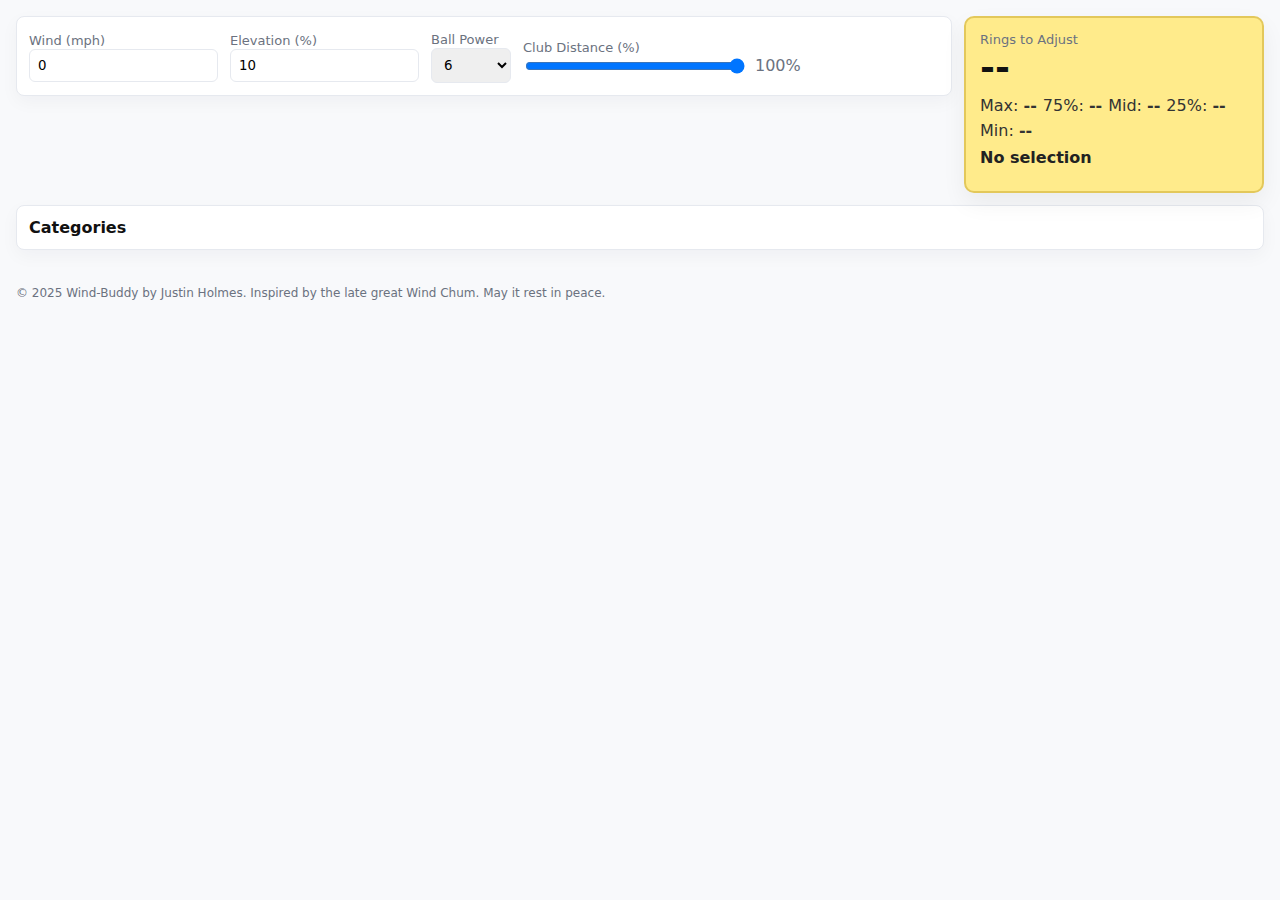
<file: older files/wind-buddy - copy.html>
<!doctype html>
<html lang="en">
<head>
<meta charset="utf-8" />
<meta name="viewport" content="width=device-width,initial-scale=1" />
<title>Wind-Buddy</title>
</title>
<style>
  :root{
    --bg:#f8f9fb;
    --card:#ffffff;
    --muted:#6b7280;
    --accent:#16a34a;
    --yellow:#ffeb8b;
    --border:#e6e9ef;
    --gap:12px;
    --radius:10px;
    --maxw:1300px;
  }
  *{box-sizing:border-box;font-family:Inter,system-ui,-apple-system,Segoe UI,Roboto,Arial;}
  body{margin:0;background:var(--bg);color:#111;padding:16px;display:flex;justify-content:center;}
  .app{width:100%;max-width:var(--maxw);display:grid;grid-template-rows:auto auto 1fr;gap:var(--gap);}

  /* Top bar: inputs + pinned rings to adjust */
  .topbar{display:flex;gap:12px;align-items:start}
  .controls{flex:1;display:flex;gap:12px;align-items:center}
  .control-card{background:var(--card);padding:12px;border-radius:8px;border:1px solid var(--border);box-shadow:0 6px 18px rgba(12,20,40,0.04)}
  .control-row{display:flex;gap:8px;align-items:center}
  label{font-size:13px;color:var(--muted)}
  input[type="number"], select{padding:8px;border-radius:6px;border:1px solid var(--border);min-width:80px}
  input[type="range"]{width:220px}

  /* Rings panel pinned top-right */
  .rings-panel{width:300px;position:sticky;top:16px;align-self:start;margin-left:auto}
  .rings-card{background:var(--yellow);padding:14px;border-radius:10px;border:2px solid #e3c85b;box-shadow:0 10px 24px rgba(0,0,0,0.06)}
  .rings-big{font-size:36px;font-weight:800;color:#111}
  .rings-small{display:flex;gap:6px;flex-wrap:wrap;margin-top:8px;color:#333}
  .active-club{margin-top:8px;font-weight:600;color:#222}
  .tabs{display:flex;gap:6px;margin-top:10px;flex-wrap:wrap}
  .tab{padding:6px 10px;border-radius:8px;border:1px solid var(--border);background:#fff;cursor:pointer;font-size:13px}
  .tab.active{background:var(--accent);color:#000;border-color:var(--accent);font-weight:700}

  /* Tabs + club panels */
  .tabs-row{display:flex;gap:8px;align-items:center}
  .panels{display:grid;grid-template-columns:repeat(7,1fr);gap:10px;margin-top:6px}
  @media (max-width:1400px){ .panels{grid-template-columns:repeat(4,1fr);} }
  @media (max-width:900px){ .panels{grid-template-columns:repeat(2,1fr);} }
  @media (max-width:560px){ .panels{grid-template-columns:1fr;} }

  .panel{background:var(--card);border-radius:8px;border:1px solid var(--border);padding:8px;box-shadow:0 6px 18px rgba(12,20,40,0.03)}
  .panel-header{display:flex;justify-content:space-between;align-items:center;cursor:pointer;padding:6px 4px;border-radius:6px}
  .panel-header h3{margin:0;font-size:13px;text-transform:uppercase;letter-spacing:0.8px}
  .panel-body{margin-top:8px;display:grid;grid-template-columns:1fr 1fr;gap:8px}
  .club-list{display:flex;flex-direction:column;gap:6px;max-height:260px;overflow:auto;padding-right:4px}
  .club-item{display:flex;align-items:center;gap:10px;padding:6px;border-radius:6px;background:#fafafa;border:1px solid #f1f3f6}
  .levels{display:flex;flex-wrap:wrap;gap:6px}
  .level-btn{width:36px;height:30px;border-radius:6px;border:1px solid var(--border);display:inline-flex;align-items:center;justify-content:center;background:#fff;cursor:pointer}
  .level-btn.disabled{opacity:0.35;cursor:not-allowed}
  .level-btn.selected{background:var(--accent);color:#000;font-weight:700;border-color:var(--accent)}
  .club-radio{width:16px;height:16px}
  .footer-note{font-size:12px;color:var(--muted);margin-top:6px}

  /* utilities */
  .muted{color:var(--muted)}
  .grid-2{display:grid;grid-template-columns:1fr 1fr;gap:8px;align-items:center}
</style>
</head>
<body>
  <div class="app">

    <!-- TOP: controls and rings -->
    <div class="topbar">
      <div class="controls control-card">
        <div style="display:flex;gap:12px;align-items:center">
          <div>
            <label>Wind (mph)</label><br>
            <input id="wind" type="number" step="0.1" value="0" />
          </div>

          <div>
            <label>Elevation (%)</label><br>
            <input id="elevation" type="number" value="10" />
          </div>

          <div>
            <label>Ball Power</label><br>
            <select id="ball_power">
              <option>1</option><option>2</option><option>3</option><option>4</option><option>5</option>
              <option selected>6</option><option>7</option><option>8</option><option>9</option><option>10</option>
            </select>
          </div>

          <div style="min-width:280px">
            <label>Club Distance (%)</label><br>
            <div style="display:flex;align-items:center;gap:8px">
              <input id="club_distance" type="range" min="0" max="100" value="100" />
              <div id="club_distance_val" class="muted">100%</div>
            </div>
          </div>
        </div>
      </div>

      <div class="rings-panel">
        <div class="rings-card">
          <div style="display:flex;justify-content:space-between;align-items:center">
            <div>
              <div class="muted" style="font-size:13px">Rings to Adjust</div>
              <div class="rings-big" id="rings_main">--</div>
            </div>
          </div>

          <div class="rings-small" id="rings_sub">
            <div>Max: <strong id="r_max">--</strong></div>
            <div>75%: <strong id="r_75">--</strong></div>
            <div>Mid: <strong id="r_mid">--</strong></div>
            <div>25%: <strong id="r_25">--</strong></div>
            <div>Min: <strong id="r_min">--</strong></div>
          </div>

          <div class="active-club" id="active_club">No selection</div>

          <div class="tabs" id="quick_tabs" style="margin-top:10px"></div>
        </div>
      </div>
    </div>

    <!-- Tabs row for quick selection (redundant with quick_tabs in rings but kept for layout) -->
    <div class="tabs-row control-card" style="display:flex;align-items:center;justify-content:space-between;">
      <div style="font-weight:700">Categories</div>
      <div id="tab_row" style="display:flex;gap:6px"></div>
    </div>

    <!-- Panels: collapsible club categories -->
    <div class="panels" id="panels_container"></div>

    <div class="footer-note muted">© 2025 Wind-Buddy by Justin Holmes. Inspired by the late great Wind Chum. May it rest in peace.</div>
  </div>

<script>
/* ---------------------
   Data & configuration
   --------------------- */

/* Club categories and their club names (from your script) */
const clubCats = {
  Drivers: ["Rocket","Extra_Mile","Big_Topper","Quarterback","Rock","Thors_Hammer","Apocalypse"],
  Woods: ["Horizon","Viper","Big_Dawg","Hammerhead","Guardian","Sniper","Cataclysm"],
  Long_Irons: ["Grim_Reaper","Backbone","Goliath","Saturn","B52","Grizzly","Tsunami"],
  Short_Irons: ["Apache","Kingfisher","Runner","Thorn","Hornet","Claw","Falcon"],
  Wedges: ["Dart","FireFly","Boomerang","Down_In_One","Skewer","Endbringer","Rapier"],
  Rough_Irons: ["Roughcutter","Junglist","Machete","Off_Roader","Razor","Amazon","Nirvana"],
  Sand_Wedges: ["Castaway","Desert_Storm","Malibu","Sahara","Sand_Lizard","Houdini","Spitfire"]
};

/* Epic / Rare lists (from you) */
const epics = new Set(["Big_Topper","Thors_Hammer","Apocalypse","Horizon","Hammerhead","Cataclysm","Grim_Reaper","B52","Tsunami","Kingfisher","Falcon","FireFly","Boomerang","Endbringer","Junglist","Off_Roader","Amazon","Castaway","Sahara","Spitfire"]);
const rares = new Set(["Extra_Mile","Rock","Big_Dawg","Guardian","Goliath","Grizzly","Apache","Thorn","Hornet","Down_In_One","Rapier","Roughcutter","Razor","Nirvana","Malibu","Houdini"]);

/* Wind_per_ring data - Full Complete Set */
const windData = {
  // category -> club -> level -> "max|mid|min"
  Drivers: {
	"Rocket": {1:"2.36|2.42|2.49", 2:"1.89|1.94|1.99", 3:"1.87|1.93|1.99", 4:"1.68|1.76|1.84", 5:"1.68|1.76|1.84", 6:"1.49|1.57|1.67", 7:"1.47|1.57|1.67", 8:"1.47|1.57|1.67", 9:"1.46|1.56|1.67", 10:"1.28|1.38|1.50"},
	"Extra_Mile": {1:"3.06|3.36|3.74", 2:"2.92|3.21|3.56", 3:"2.86|3.18|3.56", 4:"2.84|3.16|3.56", 5:"2.40|2.67|3.02", 6:"2.32|2.62|3.02", 7:"2.01|2.28|2.62", 8:"2.00|2.26|2.62", 9:"1.99|2.26|2.62"},
	"Big_Topper": {1:"3.06|3.26|3.49", 2:"3.00|3.23|3.49", 3:"2.68|2.88|3.12", 4:"2.58|2.82|3.12", 5:"2.40|2.62|2.89", 6:"2.03|2.23|2.47", 7:"1.97|2.19|2.47", 8:"1.76|1.97|2.24"},
	"Quarterback": {1:"1.75|1.83|1.92", 2:"1.59|1.67|1.74", 3:"1.55|1.64|1.74", 4:"1.55|1.64|1.74", 5:"1.08|1.16|1.25", 6:"1.08|1.16|1.25", 7:"1.05|1.14|1.25", 8:"1.05|1.14|1.25", 9:"1.03|1.13|1.25", 10:"1.03|1.13|1.25"},
	"Rock": {1:"1.77|1.93|2.12", 2:"1.77|1.93|2.12", 3:"1.34|1.45|1.60", 4:"1.29|1.43|1.60", 5:"1.13|1.25|1.40", 6:"1.11|1.24|1.40", 7:"0.99|1.10|1.25", 8:"0.97|1.09|1.25", 9:"0.97|1.09|1.25"},
	"Thors_Hammer": {1:"2.04|2.24|2.49", 2:"1.75|1.93|2.14", 3:"1.74|1.92|2.14", 4:"1.68|1.89|2.14", 5:"1.66|1.87|2.14", 6:"1.66|1.87|2.14", 7:"1.12|1.26|1.45", 8:"0.95|1.08|1.25"},
	"Apocalypse": {1:"2.25|2.52|2.87", 2:"2.23|2.51|2.87", 3:"2.08|2.34|2.67", 4:"1.61|1.82|2.09", 5:"1.40|1.60|1.87", 6:"1.40|1.60|1.87", 7:"1.23|1.41|1.64", 8:"1.12|1.28|1.50"}
  },
  Woods: {
	"Horizon": {1:"2.97|3.31|3.74", 2:"2.95|3.30|3.74", 3:"2.68|3.01|3.44", 4:"2.68|3.01|3.44", 5:"2.31|2.60|2.97", 6:"2.25|2.56|2.97", 7:"1.98|2.26|2.62", 8:"1.60|1.82|2.12"},
	"Viper": {1:"2.73|2.97|3.24", 2:"2.67|2.93|3.24", 3:"2.34|2.58|2.87", 4:"2.24|2.47|2.74", 5:"2.01|2.21|2.47", 6:"2.01|2.21|2.47", 7:"1.86|2.07|2.34", 8:"1.86|2.07|2.34", 9:"1.64|1.83|2.07", 10:"1.54|1.72|1.94"},
	"Big_Dawg": {1:"2.51|2.83|3.24", 2:"2.51|2.83|3.24", 3:"2.38|2.70|3.12", 4:"2.38|2.70|3.12", 5:"2.38|2.70|3.12", 6:"2.34|2.67|3.12", 7:"1.98|2.26|2.64", 8:"1.76|2.01|2.34", 9:"1.68|1.92|2.24"},
	"Hammerhead": {1:"1.69|1.88|2.12", 2:"1.68|1.88|2.12", 3:"1.33|1.48|1.67", 4:"1.09|1.21|1.37", 5:"1.09|1.21|1.37", 6:"1.06|1.19|1.37", 7:"0.96|1.09|1.25", 8:"0.96|1.08|1.25"},
	"Guardian": {1:"2.03|2.24|2.49", 2:"2.03|2.24|2.49", 3:"1.70|1.88|2.09", 4:"1.65|1.85|2.09", 5:"1.42|1.58|1.79", 6:"1.39|1.57|1.79", 7:"1.15|1.30|1.50", 8:"1.13|1.29|1.50", 9:"1.03|1.18|1.37"},
	"Sniper": {1:"1.05|1.14|1.25", 2:"1.05|1.14|1.25", 3:"1.05|1.14|1.25", 4:"1.05|1.14|1.25", 5:"1.03|1.13|1.25", 6:"1.03|1.13|1.25", 7:"1.01|1.12|1.25", 8:"1.01|1.12|1.25", 9:"0.99|1.10|1.25", 10:"0.98|1.10|1.25"},
	"Cataclysm": {1:"2.31|2.60|2.99", 2:"1.97|2.23|2.57", 3:"1.93|2.20|2.57", 4:"1.93|2.20|2.57", 5:"1.68|1.92|2.24", 6:"1.68|1.92|2.24", 7:"1.31|1.50|1.74", 8:"1.12|1.28|1.50"}
  },
  Long_Irons: {
	"Grim_Reaper": {1:"2.42|2.83|3.40", 2:"2.42|2.83|3.40", 3:"2.18|2.55|3.06", 4:"1.82|2.12|2.55", 5:"1.82|2.12|2.55", 6:"1.80|2.11|2.55", 7:"1.38|1.62|1.95", 8:"1.18|1.39|1.70"},
	"Backbone": {1:"2.57|2.92|3.40", 2:"2.35|2.68|3.12", 3:"2.33|2.67|3.12", 4:"2.12|2.43|2.83", 5:"1.78|2.04|2.38", 6:"1.77|2.03|2.38", 7:"1.56|1.79|2.10", 8:"1.52|1.76|2.10", 9:"1.35|1.59|1.93", 10:"1.15|1.35|1.64"},
	"Goliath": {1:"2.91|3.46|4.25", 2:"2.87|3.42|4.25", 3:"2.56|3.06|3.79", 4:"2.33|2.78|3.46", 5:"2.28|2.75|3.46", 6:"2.17|2.61|3.29", 7:"1.83|2.21|2.78", 8:"1.83|2.21|2.78", 9:"1.78|2.14|2.69"},
	"Saturn": {1:"2.85|3.21|3.68", 2:"2.85|3.21|3.68", 3:"2.52|2.84|3.26", 4:"2.44|2.79|3.26", 5:"2.44|2.79|3.26", 6:"2.10|2.40|2.80", 7:"2.08|2.39|2.80", 8:"2.08|2.39|2.80", 9:"1.91|2.23|2.66", 10:"1.91|2.23|2.66"},
	"B52": {1:"1.75|2.06|2.49", 2:"1.53|1.80|2.18", 3:"1.36|1.62|2.01", 4:"1.33|1.60|2.01", 5:"0.87|1.05|1.33", 6:"0.87|1.05|1.33", 7:"0.84|1.01|1.27", 8:"0.84|1.01|1.27"},
	"Grizzly": {1:"1.59|1.84|2.18", 2:"1.59|1.84|2.18", 3:"1.47|1.70|2.01", 4:"1.47|1.70|2.01", 5:"1.01|1.16|1.38", 6:"0.97|1.14|1.38", 7:"0.90|1.06|1.27", 8:"0.90|1.06|1.27", 9:"0.88|1.04|1.27"},
	"Tsunami": {1:"2.52|2.97|3.60", 2:"2.48|2.94|3.60", 3:"2.30|2.75|3.43", 4:"2.07|2.48|3.09", 5:"1.69|2.04|2.55", 6:"1.69|2.04|2.55", 7:"1.29|1.55|1.95", 8:"1.08|1.31|1.64"}
  },
  Short_Irons: {
	"Apache": {1:"3.00|3.91|5.61", 2:"2.92|3.81|5.46", 3:"2.60|3.42|4.97", 4:"2.51|3.34|4.97", 5:"2.32|3.09|4.60", 6:"2.30|3.07|4.60", 7:"2.21|2.94|4.41", 8:"2.21|2.94|4.41", 9:"1.78|2.37|3.55"},
	"Kingfisher": {1:"1.81|2.31|3.18", 2:"1.72|2.20|3.03", 3:"1.43|1.82|2.50", 4:"1.32|1.68|2.32", 5:"1.32|1.68|2.32", 6:"1.32|1.68|2.32", 7:"1.14|1.47|2.09", 8:"1.00|1.30|1.87"},
	"Runner": {1:"2.92|3.64|4.86", 2:"2.83|3.53|4.71", 3:"2.83|3.53|4.71", 4:"2.72|3.45|4.71", 5:"2.40|3.07|4.26", 6:"2.21|2.83|3.93", 7:"2.01|2.59|3.63", 8:"1.99|2.57|3.63", 9:"1.72|2.23|3.14", 10:"1.72|2.23|3.14"},
	"Thorn": {1:"2.49|3.20|4.49", 2:"2.22|2.86|4.00", 3:"2.17|2.81|4.00", 4:"2.09|2.75|4.00", 5:"1.92|2.52|3.66", 6:"1.85|2.46|3.66", 7:"1.76|2.34|3.48", 8:"1.74|2.32|3.48", 9:"1.74|2.32|3.48"},
	"Hornet": {1:"1.53|1.95|2.69", 2:"1.48|1.91|2.69", 3:"1.18|1.54|2.21", 4:"1.18|1.54|2.21", 5:"1.15|1.52|2.21", 6:"1.06|1.39|2.02", 7:"1.03|1.37|2.02", 8:"1.03|1.37|2.02", 9:"0.96|1.26|1.87"},
	"Claw": {1:"2.77|3.48|4.67", 2:"2.68|3.36|4.52", 3:"2.38|3.01|4.07", 4:"2.38|3.01|4.07", 5:"2.10|2.69|3.74", 6:"2.05|2.65|3.74", 7:"1.97|2.54|3.59", 8:"1.88|2.47|3.59", 9:"1.64|2.16|3.14", 10:"1.45|1.91|2.80"},
	"Falcon": {1:"2.08|2.67|3.74", 2:"2.05|2.65|3.74", 3:"1.87|2.41|3.40", 4:"1.70|2.23|3.21", 5:"1.70|2.23|3.21", 6:"1.34|1.77|2.62", 7:"1.34|1.77|2.62", 8:"1.03|1.37|2.06"}
  },
  Wedges: {
	"Dart": {1:"3.36|6.73|13.46", 2:"3.08|6.15|12.30", 3:"2.91|5.82|11.64", 4:"2.73|5.46|10.91", 5:"2.59|5.18|10.35", 6:"2.31|4.62|9.23", 7:"2.31|4.62|9.23", 8:"2.11|4.23|8.45", 9:"1.85|3.69|7.39", 10:"1.76|3.53|7.06"},
	"FireFly": {1:"2.67|5.34|10.67", 2:"2.67|5.34|10.67", 3:"2.32|4.64|9.28", 4:"2.32|4.64|9.28", 5:"2.21|4.41|8.82", 6:"2.15|4.29|8.59", 7:"1.77|3.54|7.08", 8:"1.29|2.59|5.18"},
	"Boomerang": {1:"2.26|4.53|9.06", 2:"2.15|4.31|8.62", 3:"1.97|3.94|7.88", 4:"1.92|3.85|7.69", 5:"1.60|3.20|6.41", 6:"1.53|3.06|6.12", 7:"1.20|2.39|4.79", 8:"0.97|1.94|3.89"},
	"Down_In_One": {1:"1.44|2.87|5.74", 2:"1.37|2.74|5.48", 3:"1.17|2.33|4.66", 4:"1.17|2.33|4.66", 5:"0.96|1.91|3.82", 6:"0.96|1.91|3.82", 7:"0.96|1.91|3.82", 8:"0.96|1.91|3.82", 9:"0.93|1.87|3.74"},
	"Skewer": {1:"2.92|5.84|11.68", 2:"2.83|5.65|11.31", 3:"2.68|5.36|10.71", 4:"2.35|4.70|9.40", 5:"2.35|4.70|9.40", 6:"2.16|4.31|8.63", 7:"2.10|4.21|8.41", 8:"1.84|3.68|7.37", 9:"1.84|3.68|7.37", 10:"1.58|3.16|6.33"},
	"Endbringer": {1:"1.73|3.45|6.90", 2:"1.64|3.28|6.56", 3:"1.46|2.91|5.83", 4:"1.39|2.78|5.56", 5:"1.08|2.15|4.30", 6:"1.05|2.10|4.21", 7:"0.96|1.91|3.82", 8:"0.96|1.91|3.82"},
	"Rapier": {1:"2.32|4.65|9.30", 2:"2.12|4.25|8.50", 3:"2.04|4.07|8.15", 4:"2.04|4.07|8.15", 5:"1.83|3.66|7.32", 6:"1.64|3.28|6.56", 7:"1.26|2.52|5.05", 8:"1.26|2.52|5.05", 9:"1.10|2.20|4.41"}
  },
  Rough_Irons: {
	"Roughcutter": {1:"3.90|7.81|15.61", 2:"3.75|7.51|15.01", 3:"3.10|6.19|12.38", 4:"2.74|5.49|10.98", 5:"2.08|4.16|8.32", 6:"1.99|3.98|7.95", 7:"1.99|3.98|7.95", 8:"1.78|3.55|7.10", 9:"1.63|3.27|6.53"},
	"Junglist": {1:"4.90|9.81|19.61", 2:"4.45|8.89|17.78", 3:"3.93|7.86|15.73", 4:"3.79|7.58|15.16", 5:"3.79|7.58|15.16", 6:"3.15|6.31|12.61", 7:"2.35|4.70|9.40", 8:"2.07|4.13|8.26"},
	"Machete": {1:"5.80|11.60|23.20", 2:"5.80|11.60|23.20", 3:"4.74|9.47|18.94", 4:"4.18|8.35|16.70", 5:"3.62|7.24|14.47", 6:"3.62|7.24|14.47", 7:"2.61|5.23|10.45", 8:"2.61|5.23|10.45", 9:"2.03|4.06|8.11", 10:"2.03|4.06|8.11"},
	"Off_Roader": {1:"3.73|7.45|14.91", 2:"3.63|7.25|14.50", 3:"2.87|5.74|11.47", 4:"2.26|4.52|9.04", 5:"2.05|4.09|8.18", 6:"1.51|3.02|6.03", 7:"1.51|3.02|6.03", 8:"1.43|2.86|5.72"},
	"Razor": {1:"1.89|3.77|7.54", 2:"1.76|3.52|7.04", 3:"1.76|3.52|7.04", 4:"1.71|3.42|6.84", 5:"1.71|3.42|6.84", 6:"1.65|3.30|6.59", 7:"1.51|3.02|6.05", 8:"1.42|2.84|5.67", 9:"1.40|2.79|5.59"},
	"Amazon": {1:"3.78|7.56|15.12", 2:"3.49|6.98|13.97", 3:"2.98|5.96|11.93", 4:"2.98|5.96|11.93", 5:"2.30|4.61|9.21", 6:"2.06|4.12|8.24", 7:"1.57|3.14|6.29", 8:"1.36|2.71|5.42"},
	"Nirvana": {1:"2.94|5.88|11.76", 2:"2.94|5.88|11.76", 3:"2.48|4.97|9.93", 4:"2.26|4.52|9.04", 5:"1.58|3.15|6.31", 6:"1.50|3.01|6.01", 7:"1.42|2.84|5.67", 8:"1.36|2.71|5.42", 9:"1.36|2.71|5.42"}
  },
  Sand_Wedges: {
	"Castaway": {1:"3.84|7.68|15.35", 2:"3.41|6.82|13.63", 3:"3.01|6.03|12.06", 4:"2.80|5.59|11.19", 5:"2.58|5.16|10.32", 6:"2.58|5.16|10.32", 7:"2.01|4.01|8.02", 8:"1.82|3.65|7.29"},
	"Desert_Storm": {1:"6.05|12.09|24.18", 2:"5.30|10.60|21.20", 3:"4.59|9.19|18.37", 4:"4.19|8.38|16.77", 5:"3.77|7.54|15.09", 6:"3.77|7.54|15.09", 7:"3.55|7.09|14.19", 8:"3.15|6.31|12.61", 9:"2.75|5.50|11.01", 10:"2.58|5.16|10.32"},
	"Malibu": {1:"2.76|5.53|11.05", 2:"2.12|4.24|8.48", 3:"1.89|3.79|7.57", 4:"1.70|3.40|6.81", 5:"1.58|3.17|6.33", 6:"1.38|2.76|5.52", 7:"1.28|2.56|5.11", 8:"1.18|2.37|4.73", 9:"1.18|2.37|4.73"},
	"Sahara": {1:"3.63|7.25|14.51", 2:"3.63|7.25|14.51", 3:"3.25|6.51|13.02", 4:"2.87|5.74|11.47", 5:"2.67|5.34|10.68", 6:"2.09|4.17|8.34", 7:"2.00|4.00|8.00", 8:"1.61|3.22|6.45"},
	"Sand_Lizard": {1:"3.03|6.07|12.14", 2:"3.03|6.07|12.14", 3:"2.09|4.18|8.37", 4:"2.09|4.18|8.37", 5:"1.71|3.42|6.84", 6:"1.50|3.00|6.01", 7:"1.50|3.00|6.01", 8:"1.37|2.73|5.47", 9:"1.37|2.73|5.47", 10:"1.37|2.73|5.47"},
	"Houdini": {1:"4.51|9.03|18.06", 2:"4.51|9.03|18.06", 3:"4.29|8.58|17.15", 4:"3.57|7.14|14.29", 5:"2.92|5.84|11.68", 6:"2.49|4.99|9.98", 7:"2.32|4.63|9.26", 8:"1.87|3.74|7.48", 9:"1.38|2.76|5.53"},
	"Spitfire": {1:"2.15|4.30|8.60", 2:"2.15|4.30|8.60", 3:"1.83|3.65|7.31", 4:"1.83|3.65|7.31", 5:"1.29|2.58|5.16", 6:"1.07|2.15|4.30", 7:"1.07|2.15|4.30", 8:"1.07|2.15|4.30"}
  }
};

/* ---------------------
   Build UI
   --------------------- */

const panelsContainer = document.getElementById('panels_container');
const tabRow = document.getElementById('tab_row');
const quickTabs = document.getElementById('quick_tabs');
const activeClubLabel = document.getElementById('active_club');
const ringsMain = document.getElementById('rings_main');
const r_max = document.getElementById('r_max');
const r_mid = document.getElementById('r_mid');
const r_min = document.getElementById('r_min');
const r_25 = document.getElementById('r_25');
const r_75 = document.getElementById('r_75');

let state = {
  selected: {
    // category: { club: "Extra_Mile", level: 1 }
  },
  activeCategory: null
};

/* Create category tabs and panels */
Object.keys(clubCats).forEach((cat, catIndex) => {
  // Tab (flat)
  const t = document.createElement('div');
  t.className = 'tab';
  t.textContent = cat.replace(/_/g,' ');
  t.dataset.cat = cat;
  t.addEventListener('click', () => {
    // mark active tab visually and expand panel (scroll into view)
    document.querySelectorAll('.tab').forEach(x=>x.classList.remove('active'));
    t.classList.add('active');
    const panel = document.querySelector(`.panel[data-cat="${cat}"]`);
    if(panel){
      // ensure it's expanded
      const body = panel.querySelector('.panel-body');
      body.style.display = body.style.display === 'none' ? 'grid' : 'grid';
      panel.scrollIntoView({behavior:'smooth',block:'center'});
    }
  });
  tabRow.appendChild(t);

  // quick tabs in rings panel
  const qt = t.cloneNode(true);
  qt.className = 'tab';
  qt.addEventListener('click', () => {
    // same behavior
    document.querySelectorAll('.tab').forEach(x=>x.classList.remove('active'));
    qt.classList.add('active');
    const panel = document.querySelector(`.panel[data-cat="${cat}"]`);
    if(panel){
      const body = panel.querySelector('.panel-body');
      body.style.display = body.style.display === 'none' ? 'grid' : 'grid';
      panel.scrollIntoView({behavior:'smooth',block:'center'});
    }
  });
  quickTabs.appendChild(qt);

  // Panel
  const p = document.createElement('div');
  p.className = 'panel';
  p.dataset.cat = cat;

  // header
  const header = document.createElement('div'); header.className = 'panel-header';
  const title = document.createElement('h3'); title.textContent = cat.replace(/_/g,' ');
  const caret = document.createElement('div'); caret.textContent = '▾';
  header.appendChild(title); header.appendChild(caret);
  p.appendChild(header);

  // body (initially expanded)
  const body = document.createElement('div'); body.className = 'panel-body'; body.style.display = 'grid';

  // left: clubs
  const clubsCol = document.createElement('div'); clubsCol.className = 'club-list';
  clubCats[cat].forEach(clubName => {
    const div = document.createElement('div'); div.className='club-item';
    const radio = document.createElement('input');
    radio.type = 'radio'; radio.name = `club_${cat}`; radio.className='club-radio';
    radio.value = clubName;
    radio.addEventListener('change', () => {
      // store selection
      state.selected[cat] = state.selected[cat] || {};
      state.selected[cat].club = clubName;
      // if no level selected, keep waiting; otherwise compute
      updateActiveLabel();
      triggerCalcIfReady(cat);
      // fix level availability depending on rarity
      refreshLevelButtons(cat);
    });
    const label = document.createElement('div'); label.textContent = clubName.replace(/_/g,' ');
    div.appendChild(radio); div.appendChild(label); clubsCol.appendChild(div);
  });

  // right: levels 1..10 as clickable pseudo-buttons
  const levelsCol = document.createElement('div'); levelsCol.className='levels';
  for(let lv=1; lv<=10; lv++){
    const btn = document.createElement('div'); btn.className='level-btn'; btn.textContent = lv;
    btn.dataset.cat = cat; btn.dataset.level = lv;
    btn.addEventListener('click', (e) => {
      // if disabled, ignore
      if(btn.classList.contains('disabled')) return;
      // toggle selection for this category
      state.selected[cat] = state.selected[cat] || {};
      // mark selected
      // remove previously selected btn in this category
      document.querySelectorAll(`.level-btn[data-cat="${cat}"]`).forEach(x=>x.classList.remove('selected'));
      btn.classList.add('selected');
      state.selected[cat].level = lv;
      updateActiveLabel();
      triggerCalcIfReady(cat);
    });
    levelsCol.appendChild(btn);
  }

  // append columns to body
  body.appendChild(clubsCol);
  body.appendChild(levelsCol);
  p.appendChild(body);

  // toggle collapse
  header.addEventListener('click', () => {
    body.style.display = body.style.display === 'none' ? 'grid' : 'none';
  });

  panelsContainer.appendChild(p);
});

/* ---------------------
   Utility & UI helpers
   --------------------- */

function updateActiveLabel(){
  // find most recently selected category that has both club+level; prefer active tab
  const catNames = Object.keys(clubCats);
  let display = 'No selection';
  // prefer active tab
  const activeTab = document.querySelector('.tab.active');
  if(activeTab){
    const c = activeTab.dataset.cat;
    if(state.selected[c] && state.selected[c].club && state.selected[c].level){
      display = `${state.selected[c].club.replace(/_/g,' ')} (Lvl ${state.selected[c].level})`;
      activeClubLabel.textContent = display;
      return;
    }
  }
  // otherwise show any with both selections
  for(const c of catNames){
    if(state.selected[c] && state.selected[c].club && state.selected[c].level){
      display = `${state.selected[c].club.replace(/_/g,' ')} (Lvl ${state.selected[c].level})`;
      break;
    }
  }
  activeClubLabel.textContent = display;
}

function refreshLevelButtons(cat){
  // enable/disable level buttons based on rarity of currently selected club in this category
  const sel = state.selected[cat] && state.selected[cat].club ? state.selected[cat].club : null;
  const buttons = document.querySelectorAll(`.level-btn[data-cat="${cat}"]`);
  buttons.forEach(btn=>{
    btn.classList.remove('disabled');
  });
  if(!sel) return;
  if(epics.has(sel)){
    // epic: disable 9 & 10
    buttons.forEach(btn=>{
      if(Number(btn.dataset.level) >= 9) btn.classList.add('disabled');
    });
    // if previously selected level is >8, clear selection
    if(state.selected[cat].level && state.selected[cat].level > 8) {
      delete state.selected[cat].level;
      document.querySelectorAll(`.level-btn[data-cat="${cat}"]`).forEach(x=>x.classList.remove('selected'));
    }
  } else if(rares.has(sel)){
    // rare: disable 10
    buttons.forEach(btn=>{
      if(Number(btn.dataset.level) >= 10) btn.classList.add('disabled');
    });
    if(state.selected[cat].level && state.selected[cat].level > 9) {
      delete state.selected[cat].level;
      document.querySelectorAll(`.level-btn[data-cat="${cat}"]`).forEach(x=>x.classList.remove('selected'));
    }
  }
}

/* ---------------------
   Calculation logic (AHK -> JS)
   --------------------- */

function triggerCalcIfReady(category){
  // compute only if both club & level are selected for that category
  const sel = state.selected[category];
  if(!sel || !sel.club || !sel.level) return; // not ready

  // gather inputs
  const wind = parseFloat(document.getElementById('wind').value) || 0;
  const elevation = parseFloat(document.getElementById('elevation').value) || 0;
  const ball_power = parseInt(document.getElementById('ball_power').value) || 6;
  const club_distance = parseFloat(document.getElementById('club_distance').value) || 100;

  // get wind_per_ring from sample data (in your real version, read .ini)
  const categoryData = windData[category];
  let wind_per_ring = null;
  if(categoryData && categoryData[sel.club] && categoryData[sel.club][sel.level]){
    wind_per_ring = categoryData[sel.club][sel.level];
  } else {
    // if missing for this category+club+level: show placeholders
    setRingsDisplay('—','—','—','—','—','—');
    return;
  }

  const result = calculateRings_JS({ wind, elevation, ball_power, club_distance, this_club_cat: category, wind_per_ring });
  // update UI
  setRingsDisplay(result.true_club_rings, result.max_rings, result.mid_rings, result.min_rings, result.rings25p_actual, result.rings75p);
}

/* The JS version of your AHK calculations (keeps the same formula) */
function calculateRings_JS({ wind, elevation, ball_power, club_distance, this_club_cat, wind_per_ring }) {
  // ball power adjustment
  let adj;
  if (ball_power < 6) adj = 1 - (0.0119 * (6 - ball_power));
  else if (ball_power === 6) adj = 1;
  else adj = 1 + (0.0119 * (ball_power - 6));

  // parse wind_per_ring "max|mid|min"
  const arr = wind_per_ring.split('|').map(parseFloat); // arr[0]=max, arr[1]=mid, arr[2]=min

  const multiplier = (1 + elevation/100) * adj;
  const max_rings = round(((wind/arr[0]) * multiplier),1);
  const mid_rings = round(((wind/arr[1]) * multiplier),1);
  const min_rings = round(((wind/arr[2]) * multiplier),1);

  const rings25p = round((min_rings + mid_rings)/2,1);
  const rings75p = round((max_rings + mid_rings)/2,1);

  let min_rings_actual, rings25p_actual;
  if (["Wedges","Rough_Irons","Sand_Wedges"].includes(this_club_cat)) {
    min_rings_actual = 0;
    rings25p_actual = round(max_rings * 0.25,1);
  } else {
    min_rings_actual = min_rings;
    rings25p_actual = rings25p;
  }

  // Difference between max and min
  const max_min_diff = max_rings - min_rings_actual;

  // Clamp slider input between 0–100 to prevent invalid or negative values
  const normalizedDistance = Math.max(0, Math.min(100, club_distance));

  // ✅ Fixed: ensures 0% club distance uses correct minimum and doesn’t mirror 100%
  const true_club_rings = round(
  min_rings_actual + (max_min_diff * (normalizedDistance / 100)), 1
);

return {
  true_club_rings,
  max_rings,
  mid_rings,
  min_rings,
  rings25p_actual,
  rings75p
};
  };
}

function round(n, d){ const f = Math.pow(10,d); return Math.round(n*f)/f; }

function setRingsDisplay(trueVal, max, mid, min, p25, p75){
  ringsMain.textContent = (trueVal===undefined? '--' : trueVal);
  r_max.textContent = (max===undefined? '--' : max);
  r_mid.textContent = (mid===undefined? '--' : mid);
  r_min.textContent = (min===undefined? '--' : min);
  r_25.textContent = (p25===undefined? '--' : p25);
  r_75.textContent = (p75===undefined? '--' : p75);
}

/* ---------------------
   Wire other UI elements
   --------------------- */

document.getElementById('club_distance').addEventListener('input', (e)=>{
  document.getElementById('club_distance_val').textContent = e.target.value + '%';
  // re-run calc for categories that have both selected? We'll update all ready ones
  Object.keys(state.selected).forEach(cat=>{
    if(state.selected[cat] && state.selected[cat].club && state.selected[cat].level){
      triggerCalcIfReady(cat);
    }
  });
});

document.getElementById('wind').addEventListener('input', ()=>{
  Object.keys(state.selected).forEach(cat=>{
    if(state.selected[cat] && state.selected[cat].club && state.selected[cat].level) triggerCalcIfReady(cat);
  });
});
document.getElementById('elevation').addEventListener('input', ()=>{
  Object.keys(state.selected).forEach(cat=>{
    if(state.selected[cat] && state.selected[cat].club && state.selected[cat].level) triggerCalcIfReady(cat);
  });
});
document.getElementById('ball_power').addEventListener('change', ()=>{
  Object.keys(state.selected).forEach(cat=>{
    if(state.selected[cat] && state.selected[cat].club && state.selected[cat].level) triggerCalcIfReady(cat);
  });
});

/* initialize UI: add a default active tab and expand all panels initially */
(function initUI(){
  // set first tab active
  const firstTab = document.querySelector('.tab');
  if(firstTab) firstTab.classList.add('active');

  // expand all panels (already expanded by display:grid); ensure levels disabled where needed initially
  Object.keys(clubCats).forEach(cat => refreshLevelButtons(cat));

  // show initial default values
  setRingsDisplay('--','--','--','--','--','--');
})();
</script>
</body>
</html>
</file>
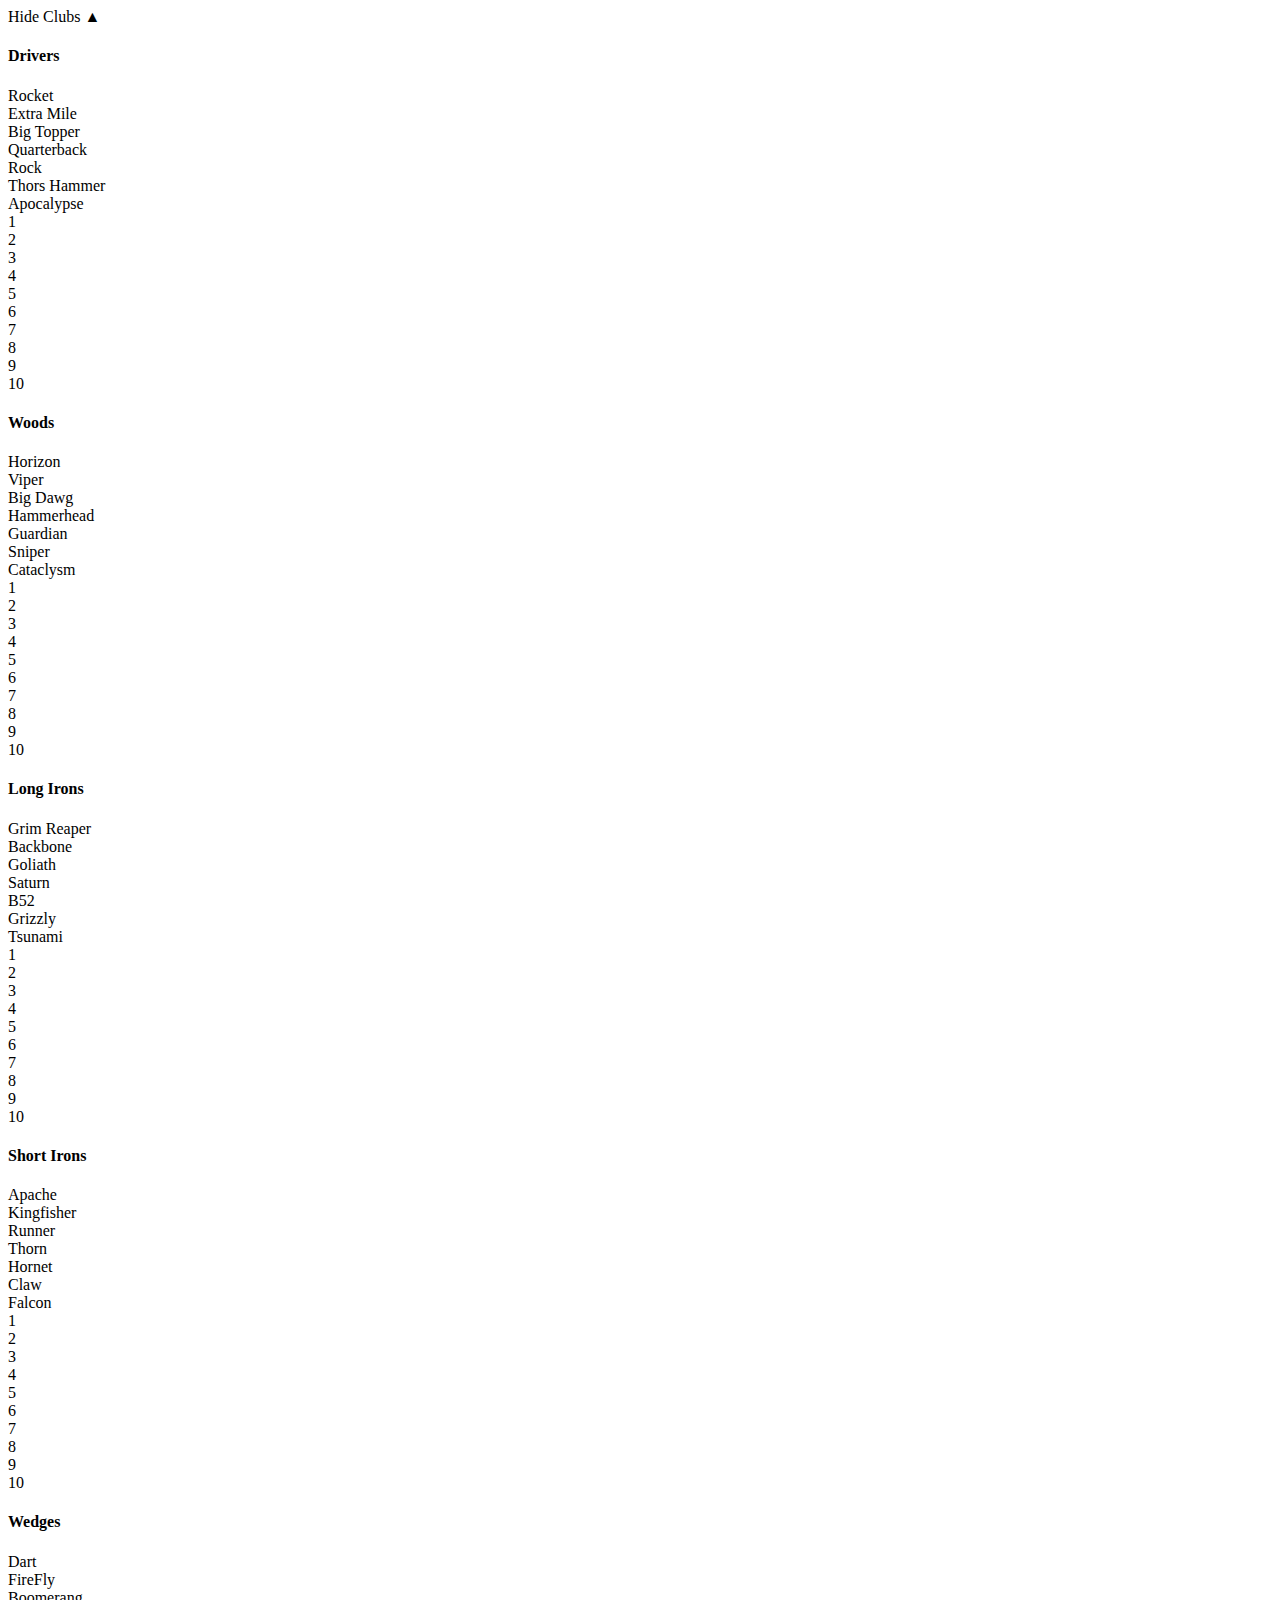
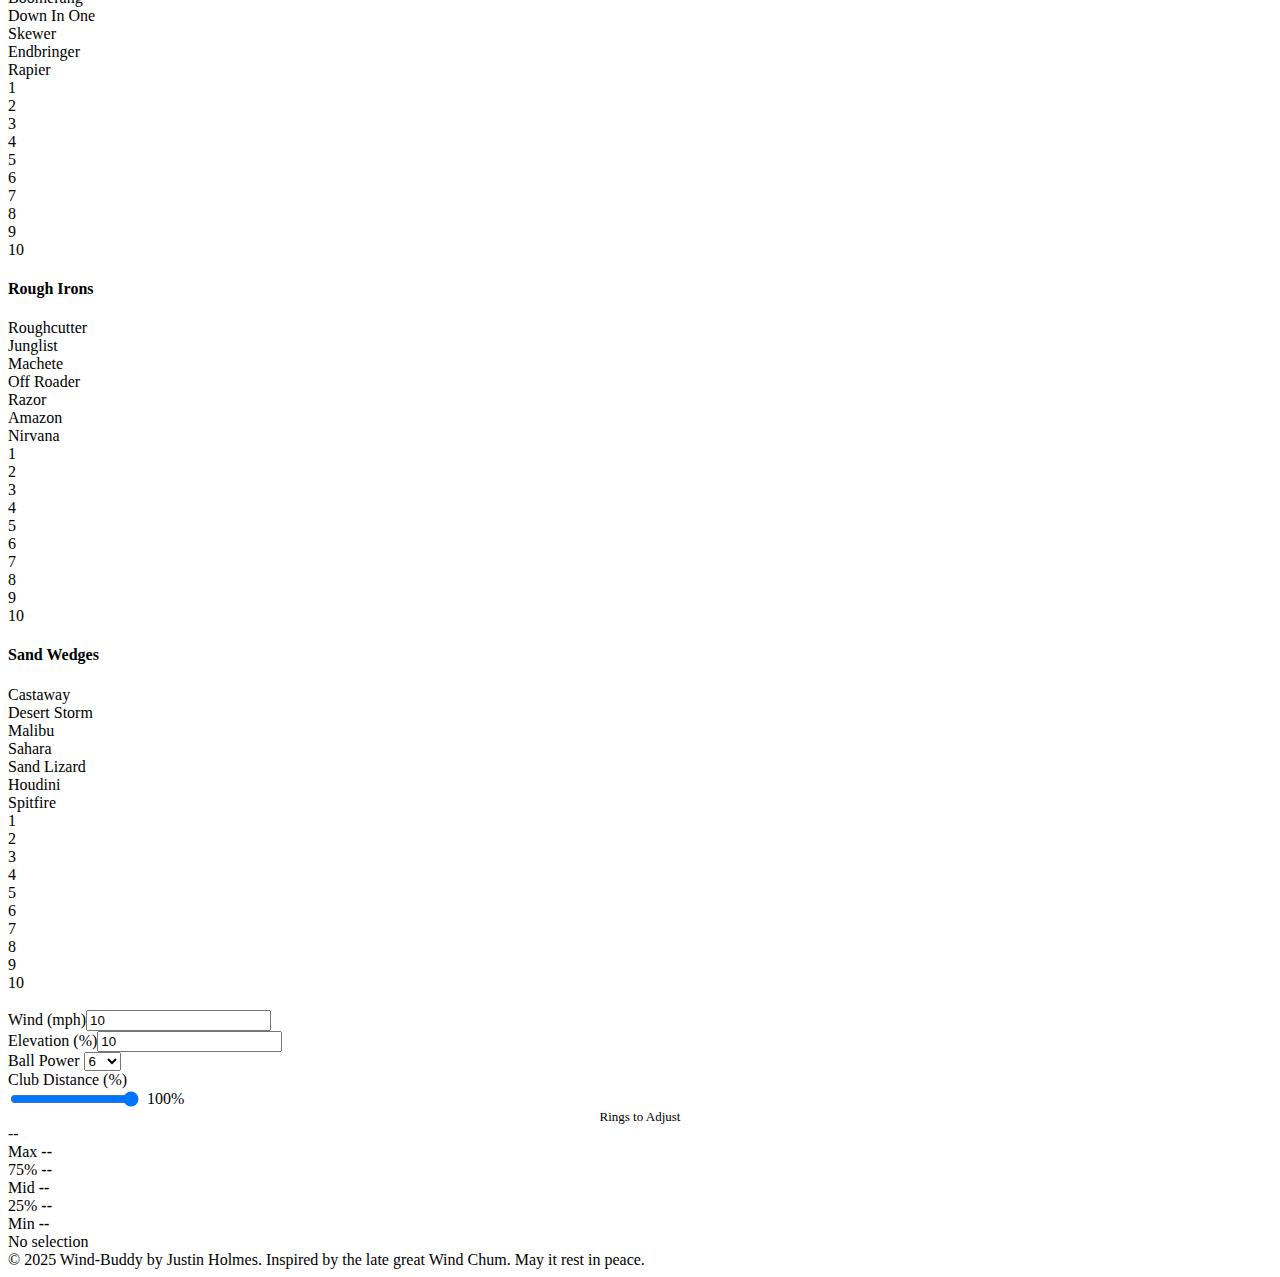
<file: older files/wind-buddy.html>
<!doctype html>
<html lang="en">
<head>
<meta charset="utf-8" />
<meta name="viewport" content="width=device-width,initial-scale=1" />
<title>Wind-Buddy</title>
<style>
  /*
  :root {
    --bg:#f8f9fb;
    --card:#ffffff;
    --muted:#6b7280;
    --accent:#16a34a;
    --accent-light:#a7f3d0;
    --yellow:#ffeb8b;
    --border:#d1d5db;
    --radius:8px;
  }
  *{box-sizing:border-box;font-family:Inter,system-ui,-apple-system,Segoe UI,Roboto,Arial;}
  body{margin:0;background:var(--bg);color:#111;padding:10px;display:flex;justify-content:center;}
  .app{width:100%;max-width:1400px;display:flex;flex-direction:column;gap:10px;}

  Controls and rings bar
  .topbar{display:flex;align-items:center;justify-content:center;gap:16px;background:var(--card);
    border:1px solid var(--border);border-radius:var(--radius);padding:10px 16px;box-shadow:0 3px 10px rgba(0,0,0,0.05);}
  .controls{display:flex;align-items:center;gap:12px;}
  .control{display:flex;flex-direction:column;font-size:13px;color:var(--muted);}
  .control input[type=number], .control select{padding:4px 6px;border:1px solid var(--border);border-radius:6px;width:70px;}
  .control input[type=range]{width:180px;}
  #club_distance_val{font-size:13px;color:var(--muted);}
  
  /Rings card inline
  .rings-card{background:var(--yellow);padding:10px 14px;border-radius:var(--radius);
    border:2px solid #e3c85b;margin-left:20px;box-shadow:0 4px 10px rgba(0,0,0,0.05);}
  .rings-big{font-size:34px;font-weight:800;color:#111;text-align:center;}
  .rings-small{display:flex;gap:8px;flex-wrap:wrap;justify-content:center;font-size:13px;color:#333;}
  .active-club{text-align:center;margin-top:6px;font-weight:600;}

  /Clubs section
  .clubs-section{background:var(--card);border:1px solid var(--border);border-radius:var(--radius);
    box-shadow:0 4px 10px rgba(0,0,0,0.03);padding:10px 14px;overflow:hidden;
    transition:max-height 0.5s ease, opacity 0.5s ease, padding 0.5s ease;}
  .clubs-header{display:flex;align-items:center;justify-content:space-between;margin-bottom:8px;}
  .clubs-header h3{margin:0;font-size:14px;font-weight:700;text-transform:uppercase;letter-spacing:0.8px;}
  .toggle-link{font-size:13px;color:var(--accent);cursor:pointer;text-decoration:none;}
  .toggle-link:hover{text-decoration:underline;}
  .clubs-grid{display:grid;grid-template-columns:repeat(7,1fr);gap:8px;}
  .clubs-section.collapsed{max-height:0;opacity:0;padding:0 14px;}

  .panel{border:1px solid var(--border);border-radius:6px;padding:6px;}
  .panel h4{text-align:center;font-size:12px;margin:0 0 4px;color:#111;}
  .club-list{display:flex;flex-direction:column;gap:4px;}
  .club-btn{background:#f3f4f6;border:1px solid var(--border);border-radius:4px;padding:4px 6px;
    font-size:12px;text-align:left;cursor:pointer;transition:background 0.15s;}
  .club-btn.selected{background:var(--accent);color:#fff;border-color:var(--accent);}
  .levels{display:flex;flex-wrap:wrap;gap:4px;margin-top:4px;justify-content:center;}
  .level-btn{background:#fff;border:1px solid var(--border);border-radius:4px;width:28px;height:24px;
    display:flex;align-items:center;justify-content:center;font-size:12px;cursor:pointer;transition:background 0.15s;}
  .level-btn:hover{background:var(--accent-light);}
  .level-btn.selected{background:var(--accent);color:#000;border-color:var(--accent);}
  .level-btn.disabled{opacity:0.35;cursor:not-allowed;}
  
  .footer-note{font-size:12px;color:var(--muted);text-align:center;margin-top:8px;}
*/
</style>
</head>
<body>
<div class="app">

  <!-- CLUBS SECTION -->
  <div class="clubs-section" id="clubsSection">
      <div id="toggleClubs" class="toggle-link">Hide Clubs ▲</div>
    
    <div id="clubsGrid" class="clubs-grid"></div>
	</div>

	<br>


  <!-- TOP: Controls and Rings -->
  <div class="topbar">
    <div class="controls">
      <div class="control"><label>Wind (mph)</label><input id="wind" type="number" step="0.1" value="10" /></div>
      <div class="control"><label>Elevation (%)</label><input id="elevation" type="number" value="10" /></div>
      <div class="control"><label>Ball Power</label>
        <select id="ball_power"><option>1</option><option>2</option><option>3</option><option>4</option><option>5</option>
        <option selected>6</option><option>7</option><option>8</option><option>9</option><option>10</option></select>
      </div>
      <div class="control"><label>Club Distance (%)</label>
        <div style="display:flex;align-items:center;gap:6px;">
          <input id="club_distance" type="range" min="0" max="100" value="100" />
          <div id="club_distance_val">100%</div>
        </div>
      </div>
    </div>

    <div class="rings-card">
      <div class="muted" style="font-size:13px;text-align:center;">Rings to Adjust</div>
      <div class="rings-big" id="rings_main">--</div>
      <div class="rings-small">
        <div>Max <strong id="r_max">--</strong></div>
        <div>75% <strong id="r_75">--</strong></div>
        <div>Mid <strong id="r_mid">--</strong></div>
        <div>25% <strong id="r_25">--</strong></div>
        <div>Min <strong id="r_min">--</strong></div>
      </div>
      <div class="active-club" id="active_club">No selection</div>
    </div>
  </div>

  <div class="footer-note">© 2025 Wind-Buddy by Justin Holmes. Inspired by the late great Wind Chum. May it rest in peace.</div>
</div>

<script>
/* === Data === */
const clubCats = {
  Drivers: ["Rocket","Extra_Mile","Big_Topper","Quarterback","Rock","Thors_Hammer","Apocalypse"],
  Woods: ["Horizon","Viper","Big_Dawg","Hammerhead","Guardian","Sniper","Cataclysm"],
  Long_Irons: ["Grim_Reaper","Backbone","Goliath","Saturn","B52","Grizzly","Tsunami"],
  Short_Irons: ["Apache","Kingfisher","Runner","Thorn","Hornet","Claw","Falcon"],
  Wedges: ["Dart","FireFly","Boomerang","Down_In_One","Skewer","Endbringer","Rapier"],
  Rough_Irons: ["Roughcutter","Junglist","Machete","Off_Roader","Razor","Amazon","Nirvana"],
  Sand_Wedges: ["Castaway","Desert_Storm","Malibu","Sahara","Sand_Lizard","Houdini","Spitfire"]
};
const epics = new Set(["Big_Topper","Thors_Hammer","Apocalypse","Horizon","Hammerhead","Cataclysm","Grim_Reaper","B52","Tsunami","Kingfisher","Falcon","FireFly","Boomerang","Endbringer","Junglist","Off_Roader","Amazon","Castaway","Sahara","Spitfire"]);
const rares = new Set(["Extra_Mile","Rock","Big_Dawg","Guardian","Goliath","Grizzly","Apache","Thorn","Hornet","Down_In_One","Rapier","Roughcutter","Razor","Nirvana","Malibu","Houdini"]);

/* === Build Clubs Grid === */
const grid = document.getElementById('clubsGrid');
let state = { selected:{} };

Object.keys(clubCats).forEach(cat=>{
  const panel=document.createElement('div');panel.className='panel';
  const header=document.createElement('h4');header.textContent=cat.replace(/_/g,' ');
  panel.appendChild(header);

  const clubList=document.createElement('div');clubList.className='club-list';
  clubCats[cat].forEach(club=>{
    const btn=document.createElement('div');btn.className='club-btn';btn.textContent=club.replace(/_/g,' ');
    btn.addEventListener('click',()=>{
      document.querySelectorAll(`.club-btn.selected[data-cat="${cat}"]`)?.forEach(x=>x.classList.remove('selected'));
      btn.classList.add('selected');btn.dataset.cat=cat;
      state.selected[cat]=state.selected[cat]||{};state.selected[cat].club=club;
      refreshLevelButtons(cat);triggerCalcIfReady(cat);updateActiveLabel();
    });
    btn.dataset.cat=cat;
    clubList.appendChild(btn);
  });

  const levels=document.createElement('div');levels.className='levels';
  for(let i=1;i<=10;i++){
    const lv=document.createElement('div');lv.className='level-btn';lv.textContent=i;lv.dataset.cat=cat;lv.dataset.level=i;
    lv.addEventListener('click',()=>{
      if(lv.classList.contains('disabled'))return;
      document.querySelectorAll(`.level-btn[data-cat="${cat}"]`).forEach(x=>x.classList.remove('selected'));
      lv.classList.add('selected');
      state.selected[cat]=state.selected[cat]||{};state.selected[cat].level=i;
      triggerCalcIfReady(cat);updateActiveLabel();
    });
    levels.appendChild(lv);
  }

  panel.appendChild(clubList);panel.appendChild(levels);
  grid.appendChild(panel);
});

/* === Collapse toggle === */
const toggle=document.getElementById('toggleClubs');
const clubsSection=document.getElementById('clubsSection');
toggle.addEventListener('click',()=>{
  const collapsed=clubsSection.classList.toggle('collapsed');
  toggle.textContent=collapsed?'Show Clubs ▼':'Hide Clubs ▲';
});

/* === Calculation Logic === */
function triggerCalcIfReady(cat){
  const sel=state.selected[cat];
  if(!sel||!sel.club||!sel.level)return;
  const wind=parseFloat(windEl.value)||0;
  const elevation=parseFloat(elevEl.value)||0;
  const ball=parseInt(ballEl.value)||6;
  const dist=parseFloat(distEl.value)||100;
  const clubCat=cat;
  const clubData=windData[clubCat]?.[sel.club]?.[sel.level];
  if(!clubData)return setRingsDisplay();

  const res=calculateRings_JS({wind,elevation: elevation,ball_power: ball,club_distance: dist,this_club_cat: clubCat,wind_per_ring: clubData});
  setRingsDisplay(res.true_club_rings,res.max_rings,res.mid_rings,res.min_rings,res.rings25p_actual,res.rings75p);
}

/* Example subset (full dataset stays in your working copy) */
const windData={
  Drivers: {
	"Rocket": {1:"2.36|2.42|2.49", 2:"1.89|1.94|1.99", 3:"1.87|1.93|1.99", 4:"1.68|1.76|1.84", 5:"1.68|1.76|1.84", 6:"1.49|1.57|1.67", 7:"1.47|1.57|1.67", 8:"1.47|1.57|1.67", 9:"1.46|1.56|1.67", 10:"1.28|1.38|1.50"},
	"Extra_Mile": {1:"3.06|3.36|3.74", 2:"2.92|3.21|3.56", 3:"2.86|3.18|3.56", 4:"2.84|3.16|3.56", 5:"2.40|2.67|3.02", 6:"2.32|2.62|3.02", 7:"2.01|2.28|2.62", 8:"2.00|2.26|2.62", 9:"1.99|2.26|2.62"},
	"Big_Topper": {1:"3.06|3.26|3.49", 2:"3.00|3.23|3.49", 3:"2.68|2.88|3.12", 4:"2.58|2.82|3.12", 5:"2.40|2.62|2.89", 6:"2.03|2.23|2.47", 7:"1.97|2.19|2.47", 8:"1.76|1.97|2.24"},
	"Quarterback": {1:"1.75|1.83|1.92", 2:"1.59|1.67|1.74", 3:"1.55|1.64|1.74", 4:"1.55|1.64|1.74", 5:"1.08|1.16|1.25", 6:"1.08|1.16|1.25", 7:"1.05|1.14|1.25", 8:"1.05|1.14|1.25", 9:"1.03|1.13|1.25", 10:"1.03|1.13|1.25"},
	"Rock": {1:"1.77|1.93|2.12", 2:"1.77|1.93|2.12", 3:"1.34|1.45|1.60", 4:"1.29|1.43|1.60", 5:"1.13|1.25|1.40", 6:"1.11|1.24|1.40", 7:"0.99|1.10|1.25", 8:"0.97|1.09|1.25", 9:"0.97|1.09|1.25"},
	"Thors_Hammer": {1:"2.04|2.24|2.49", 2:"1.75|1.93|2.14", 3:"1.74|1.92|2.14", 4:"1.68|1.89|2.14", 5:"1.66|1.87|2.14", 6:"1.66|1.87|2.14", 7:"1.12|1.26|1.45", 8:"0.95|1.08|1.25"},
	"Apocalypse": {1:"2.25|2.52|2.87", 2:"2.23|2.51|2.87", 3:"2.08|2.34|2.67", 4:"1.61|1.82|2.09", 5:"1.40|1.60|1.87", 6:"1.40|1.60|1.87", 7:"1.23|1.41|1.64", 8:"1.12|1.28|1.50"},
  },
  Woods: {
	"Horizon": {1:"2.97|3.31|3.74", 2:"2.95|3.30|3.74", 3:"2.68|3.01|3.44", 4:"2.68|3.01|3.44", 5:"2.31|2.60|2.97", 6:"2.25|2.56|2.97", 7:"1.98|2.26|2.62", 8:"1.60|1.82|2.12"},
	"Viper": {1:"2.73|2.97|3.24", 2:"2.67|2.93|3.24", 3:"2.34|2.58|2.87", 4:"2.24|2.47|2.74", 5:"2.01|2.21|2.47", 6:"2.01|2.21|2.47", 7:"1.86|2.07|2.34", 8:"1.86|2.07|2.34", 9:"1.64|1.83|2.07", 10:"1.54|1.72|1.94"},
	"Big_Dawg": {1:"2.51|2.83|3.24", 2:"2.51|2.83|3.24", 3:"2.38|2.70|3.12", 4:"2.38|2.70|3.12", 5:"2.38|2.70|3.12", 6:"2.34|2.67|3.12", 7:"1.98|2.26|2.64", 8:"1.76|2.01|2.34", 9:"1.68|1.92|2.24"},
	"Hammerhead": {1:"1.69|1.88|2.12", 2:"1.68|1.88|2.12", 3:"1.33|1.48|1.67", 4:"1.09|1.21|1.37", 5:"1.09|1.21|1.37", 6:"1.06|1.19|1.37", 7:"0.96|1.09|1.25", 8:"0.96|1.08|1.25"},
	"Guardian": {1:"2.03|2.24|2.49", 2:"2.03|2.24|2.49", 3:"1.70|1.88|2.09", 4:"1.65|1.85|2.09", 5:"1.42|1.58|1.79", 6:"1.39|1.57|1.79", 7:"1.15|1.30|1.50", 8:"1.13|1.29|1.50", 9:"1.03|1.18|1.37"},
	"Sniper": {1:"1.05|1.14|1.25", 2:"1.05|1.14|1.25", 3:"1.05|1.14|1.25", 4:"1.05|1.14|1.25", 5:"1.03|1.13|1.25", 6:"1.03|1.13|1.25", 7:"1.01|1.12|1.25", 8:"1.01|1.12|1.25", 9:"0.99|1.10|1.25", 10:"0.98|1.10|1.25"},
	"Cataclysm": {1:"2.31|2.60|2.99", 2:"1.97|2.23|2.57", 3:"1.93|2.20|2.57", 4:"1.93|2.20|2.57", 5:"1.68|1.92|2.24", 6:"1.68|1.92|2.24", 7:"1.31|1.50|1.74", 8:"1.12|1.28|1.50"},
  },
  Long_Irons: {
	"Grim_Reaper": {1:"2.42|2.83|3.40", 2:"2.42|2.83|3.40", 3:"2.18|2.55|3.06", 4:"1.82|2.12|2.55", 5:"1.82|2.12|2.55", 6:"1.80|2.11|2.55", 7:"1.38|1.62|1.95", 8:"1.18|1.39|1.70"},
	"Backbone": {1:"2.57|2.92|3.40", 2:"2.35|2.68|3.12", 3:"2.33|2.67|3.12", 4:"2.12|2.43|2.83", 5:"1.78|2.04|2.38", 6:"1.77|2.03|2.38", 7:"1.56|1.79|2.10", 8:"1.52|1.76|2.10", 9:"1.35|1.59|1.93", 10:"1.15|1.35|1.64"},
	"Goliath": {1:"2.91|3.46|4.25", 2:"2.87|3.42|4.25", 3:"2.56|3.06|3.79", 4:"2.33|2.78|3.46", 5:"2.28|2.75|3.46", 6:"2.17|2.61|3.29", 7:"1.83|2.21|2.78", 8:"1.83|2.21|2.78", 9:"1.78|2.14|2.69"},
	"Saturn": {1:"2.85|3.21|3.68", 2:"2.85|3.21|3.68", 3:"2.52|2.84|3.26", 4:"2.44|2.79|3.26", 5:"2.44|2.79|3.26", 6:"2.10|2.40|2.80", 7:"2.08|2.39|2.80", 8:"2.08|2.39|2.80", 9:"1.91|2.23|2.66", 10:"1.91|2.23|2.66"},
	"B52": {1:"1.75|2.06|2.49", 2:"1.53|1.80|2.18", 3:"1.36|1.62|2.01", 4:"1.33|1.60|2.01", 5:"0.87|1.05|1.33", 6:"0.87|1.05|1.33", 7:"0.84|1.01|1.27", 8:"0.84|1.01|1.27"},
	"Grizzly": {1:"1.59|1.84|2.18", 2:"1.59|1.84|2.18", 3:"1.47|1.70|2.01", 4:"1.47|1.70|2.01", 5:"1.01|1.16|1.38", 6:"0.97|1.14|1.38", 7:"0.90|1.06|1.27", 8:"0.90|1.06|1.27", 9:"0.88|1.04|1.27"},
	"Tsunami": {1:"2.52|2.97|3.60", 2:"2.48|2.94|3.60", 3:"2.30|2.75|3.43", 4:"2.07|2.48|3.09", 5:"1.69|2.04|2.55", 6:"1.69|2.04|2.55", 7:"1.29|1.55|1.95", 8:"1.08|1.31|1.64"},
  },
  Short_Irons: {
	"Apache": {1:"3.00|3.91|5.61", 2:"2.92|3.81|5.46", 3:"2.60|3.42|4.97", 4:"2.51|3.34|4.97", 5:"2.32|3.09|4.60", 6:"2.30|3.07|4.60", 7:"2.21|2.94|4.41", 8:"2.21|2.94|4.41", 9:"1.78|2.37|3.55"},
	"Kingfisher": {1:"1.81|2.31|3.18", 2:"1.72|2.20|3.03", 3:"1.43|1.82|2.50", 4:"1.32|1.68|2.32", 5:"1.32|1.68|2.32", 6:"1.32|1.68|2.32", 7:"1.14|1.47|2.09", 8:"1.00|1.30|1.87"},
	"Runner": {1:"2.92|3.64|4.86", 2:"2.83|3.53|4.71", 3:"2.83|3.53|4.71", 4:"2.72|3.45|4.71", 5:"2.40|3.07|4.26", 6:"2.21|2.83|3.93", 7:"2.01|2.59|3.63", 8:"1.99|2.57|3.63", 9:"1.72|2.23|3.14", 10:"1.72|2.23|3.14"},
	"Thorn": {1:"2.49|3.20|4.49", 2:"2.22|2.86|4.00", 3:"2.17|2.81|4.00", 4:"2.09|2.75|4.00", 5:"1.92|2.52|3.66", 6:"1.85|2.46|3.66", 7:"1.76|2.34|3.48", 8:"1.74|2.32|3.48", 9:"1.74|2.32|3.48"},
	"Hornet": {1:"1.53|1.95|2.69", 2:"1.48|1.91|2.69", 3:"1.18|1.54|2.21", 4:"1.18|1.54|2.21", 5:"1.15|1.52|2.21", 6:"1.06|1.39|2.02", 7:"1.03|1.37|2.02", 8:"1.03|1.37|2.02", 9:"0.96|1.26|1.87"},
	"Claw": {1:"2.77|3.48|4.67", 2:"2.68|3.36|4.52", 3:"2.38|3.01|4.07", 4:"2.38|3.01|4.07", 5:"2.10|2.69|3.74", 6:"2.05|2.65|3.74", 7:"1.97|2.54|3.59", 8:"1.88|2.47|3.59", 9:"1.64|2.16|3.14", 10:"1.45|1.91|2.80"},
	"Falcon": {1:"2.08|2.67|3.74", 2:"2.05|2.65|3.74", 3:"1.87|2.41|3.40", 4:"1.70|2.23|3.21", 5:"1.70|2.23|3.21", 6:"1.34|1.77|2.62", 7:"1.34|1.77|2.62", 8:"1.03|1.37|2.06"},
  },
  Wedges: {
	"Dart": {1:"3.36|6.73|13.46", 2:"3.08|6.15|12.30", 3:"2.91|5.82|11.64", 4:"2.73|5.46|10.91", 5:"2.59|5.18|10.35", 6:"2.31|4.62|9.23", 7:"2.31|4.62|9.23", 8:"2.11|4.23|8.45", 9:"1.85|3.69|7.39", 10:"1.76|3.53|7.06"},
	"FireFly": {1:"2.67|5.34|10.67", 2:"2.67|5.34|10.67", 3:"2.32|4.64|9.28", 4:"2.32|4.64|9.28", 5:"2.21|4.41|8.82", 6:"2.15|4.29|8.59", 7:"1.77|3.54|7.08", 8:"1.29|2.59|5.18"},
	"Boomerang": {1:"2.26|4.53|9.06", 2:"2.15|4.31|8.62", 3:"1.97|3.94|7.88", 4:"1.92|3.85|7.69", 5:"1.60|3.20|6.41", 6:"1.53|3.06|6.12", 7:"1.20|2.39|4.79", 8:"0.97|1.94|3.89"},
	"Down_In_One": {1:"1.44|2.87|5.74", 2:"1.37|2.74|5.48", 3:"1.17|2.33|4.66", 4:"1.17|2.33|4.66", 5:"0.96|1.91|3.82", 6:"0.96|1.91|3.82", 7:"0.96|1.91|3.82", 8:"0.96|1.91|3.82", 9:"0.93|1.87|3.74"},
	"Skewer": {1:"2.92|5.84|11.68", 2:"2.83|5.65|11.31", 3:"2.68|5.36|10.71", 4:"2.35|4.70|9.40", 5:"2.35|4.70|9.40", 6:"2.16|4.31|8.63", 7:"2.10|4.21|8.41", 8:"1.84|3.68|7.37", 9:"1.84|3.68|7.37", 10:"1.58|3.16|6.33"},
	"Endbringer": {1:"1.73|3.45|6.90", 2:"1.64|3.28|6.56", 3:"1.46|2.91|5.83", 4:"1.39|2.78|5.56", 5:"1.08|2.15|4.30", 6:"1.05|2.10|4.21", 7:"0.96|1.91|3.82", 8:"0.96|1.91|3.82"},
	"Rapier": {1:"2.32|4.65|9.30", 2:"2.12|4.25|8.50", 3:"2.04|4.07|8.15", 4:"2.04|4.07|8.15", 5:"1.83|3.66|7.32", 6:"1.64|3.28|6.56", 7:"1.26|2.52|5.05", 8:"1.26|2.52|5.05", 9:"1.10|2.20|4.41"},
  },
  Rough_Irons: {
	"Roughcutter": {1:"3.90|7.81|15.61", 2:"3.75|7.51|15.01", 3:"3.10|6.19|12.38", 4:"2.74|5.49|10.98", 5:"2.08|4.16|8.32", 6:"1.99|3.98|7.95", 7:"1.99|3.98|7.95", 8:"1.78|3.55|7.10", 9:"1.63|3.27|6.53"},
	"Junglist": {1:"4.90|9.81|19.61", 2:"4.45|8.89|17.78", 3:"3.93|7.86|15.73", 4:"3.79|7.58|15.16", 5:"3.79|7.58|15.16", 6:"3.15|6.31|12.61", 7:"2.35|4.70|9.40", 8:"2.07|4.13|8.26"},
	"Machete": {1:"5.80|11.60|23.20", 2:"5.80|11.60|23.20", 3:"4.74|9.47|18.94", 4:"4.18|8.35|16.70", 5:"3.62|7.24|14.47", 6:"3.62|7.24|14.47", 7:"2.61|5.23|10.45", 8:"2.61|5.23|10.45", 9:"2.03|4.06|8.11", 10:"2.03|4.06|8.11"},
	"Off_Roader": {1:"3.73|7.45|14.91", 2:"3.63|7.25|14.50", 3:"2.87|5.74|11.47", 4:"2.26|4.52|9.04", 5:"2.05|4.09|8.18", 6:"1.51|3.02|6.03", 7:"1.51|3.02|6.03", 8:"1.43|2.86|5.72"},
	"Razor": {1:"1.89|3.77|7.54", 2:"1.76|3.52|7.04", 3:"1.76|3.52|7.04", 4:"1.71|3.42|6.84", 5:"1.71|3.42|6.84", 6:"1.65|3.30|6.59", 7:"1.51|3.02|6.05", 8:"1.42|2.84|5.67", 9:"1.40|2.79|5.59"},
	"Amazon": {1:"3.78|7.56|15.12", 2:"3.49|6.98|13.97", 3:"2.98|5.96|11.93", 4:"2.98|5.96|11.93", 5:"2.30|4.61|9.21", 6:"2.06|4.12|8.24", 7:"1.57|3.14|6.29", 8:"1.36|2.71|5.42"},
	"Nirvana": {1:"2.94|5.88|11.76", 2:"2.94|5.88|11.76", 3:"2.48|4.97|9.93", 4:"2.26|4.52|9.04", 5:"1.58|3.15|6.31", 6:"1.50|3.01|6.01", 7:"1.42|2.84|5.67", 8:"1.36|2.71|5.42", 9:"1.36|2.71|5.42"},
  },
  Sand_Wedges: {
	"Castaway": {1:"3.84|7.68|15.35", 2:"3.41|6.82|13.63", 3:"3.01|6.03|12.06", 4:"2.80|5.59|11.19", 5:"2.58|5.16|10.32", 6:"2.58|5.16|10.32", 7:"2.01|4.01|8.02", 8:"1.82|3.65|7.29"},
	"Desert_Storm": {1:"6.05|12.09|24.18", 2:"5.30|10.60|21.20", 3:"4.59|9.19|18.37", 4:"4.19|8.38|16.77", 5:"3.77|7.54|15.09", 6:"3.77|7.54|15.09", 7:"3.55|7.09|14.19", 8:"3.15|6.31|12.61", 9:"2.75|5.50|11.01", 10:"2.58|5.16|10.32"},
	"Malibu": {1:"2.76|5.53|11.05", 2:"2.12|4.24|8.48", 3:"1.89|3.79|7.57", 4:"1.70|3.40|6.81", 5:"1.58|3.17|6.33", 6:"1.38|2.76|5.52", 7:"1.28|2.56|5.11", 8:"1.18|2.37|4.73", 9:"1.18|2.37|4.73"},
	"Sahara": {1:"3.63|7.25|14.51", 2:"3.63|7.25|14.51", 3:"3.25|6.51|13.02", 4:"2.87|5.74|11.47", 5:"2.67|5.34|10.68", 6:"2.09|4.17|8.34", 7:"2.00|4.00|8.00", 8:"1.61|3.22|6.45"},
	"Sand_Lizard": {1:"3.03|6.07|12.14", 2:"3.03|6.07|12.14", 3:"2.09|4.18|8.37", 4:"2.09|4.18|8.37", 5:"1.71|3.42|6.84", 6:"1.50|3.00|6.01", 7:"1.50|3.00|6.01", 8:"1.37|2.73|5.47", 9:"1.37|2.73|5.47", 10:"1.37|2.73|5.47"},
	"Houdini": {1:"4.51|9.03|18.06", 2:"4.51|9.03|18.06", 3:"4.29|8.58|17.15", 4:"3.57|7.14|14.29", 5:"2.92|5.84|11.68", 6:"2.49|4.99|9.98", 7:"2.32|4.63|9.26", 8:"1.87|3.74|7.48", 9:"1.38|2.76|5.53"},
	"Spitfire": {1:"2.15|4.30|8.60", 2:"2.15|4.30|8.60", 3:"1.83|3.65|7.31", 4:"1.83|3.65|7.31", 5:"1.29|2.58|5.16", 6:"1.07|2.15|4.30", 7:"1.07|2.15|4.30", 8:"1.07|2.15|4.30"},
  }
};

function calculateRings_JS({wind,elevation,ball_power,club_distance,this_club_cat,wind_per_ring}){
  let adj; if(ball_power<6) adj=1-(0.0119*(6-ball_power)); else if(ball_power===6) adj=1; else adj=1+(0.0119*(ball_power-6));
  const arr=wind_per_ring.split('|').map(parseFloat);
  const mult=(1+elevation/100)*adj;
  const max_rings=round((wind/arr[0])*mult,1);
  const mid_rings=round((wind/arr[1])*mult,1);
  const min_rings=round((wind/arr[2])*mult,1);
  const rings25p=round((min_rings+mid_rings)/2,1);
  const rings75p=round((max_rings+mid_rings)/2,1);

  let min_rings_actual,rings25p_actual;
  
  if(["Wedges","Rough_Irons","Sand_Wedges"].includes(this_club_cat)){min_rings_actual=0;rings25p_actual=round(max_rings*0.25,1);}
  else{min_rings_actual=min_rings;rings25p_actual=rings25p;}
  
  // Difference between max and min
  const max_min_diff = max_rings - min_rings_actual;
 // Clamp slider input between 0–100 to prevent invalid or negative values
  const normalizedDistance = Math.max(0, Math.min(100, club_distance));
  // ? Fixed: ensures 0% club distance uses correct minimum and doesn’t mirror 100%
  const true_club_rings = round(min_rings_actual + (max_min_diff * (normalizedDistance / 100)), 1);


  return {
	true_club_rings,
	max_rings,
	mid_rings,
	min_rings_actual,
	rings25p_actual,
	rings75p
};



}
function round(n,d){const f=Math.pow(10,d);return Math.round(n*f)/f;}
function setRingsDisplay(main='--',max='--',mid='--',min='--',p25='--',p75='--'){
  document.getElementById('rings_main').textContent=main;
  document.getElementById('r_max').textContent=max;
  document.getElementById('r_mid').textContent=mid;
  document.getElementById('r_min').textContent=min;
  document.getElementById('r_25').textContent=p25;
  document.getElementById('r_75').textContent=p75;
}
function updateActiveLabel(){
  const label=document.getElementById('active_club');
  for(const cat of Object.keys(state.selected)){
    const s=state.selected[cat];
    if(s.club&&s.level){label.textContent=`${s.club.replace(/_/g,' ')} (Lvl ${s.level})`;return;}
  }
  label.textContent='No selection';
}
function refreshLevelButtons(cat){
  const sel=state.selected[cat]?.club;const btns=document.querySelectorAll(`.level-btn[data-cat="${cat}"]`);
  btns.forEach(b=>b.classList.remove('disabled'));
  if(!sel)return;
  if(epics.has(sel))btns.forEach(b=>{if(+b.dataset.level>=9)b.classList.add('disabled');});
  else if(rares.has(sel))btns.forEach(b=>{if(+b.dataset.level>=10)b.classList.add('disabled');});
}

/* Inputs */
const windEl=document.getElementById('wind'),elevEl=document.getElementById('elevation'),
  ballEl=document.getElementById('ball_power'),distEl=document.getElementById('club_distance');
distEl.addEventListener('input',e=>{document.getElementById('club_distance_val').textContent=e.target.value+'%';
  Object.keys(state.selected).forEach(c=>triggerCalcIfReady(c));});
[windEl,elevEl,ballEl].forEach(el=>el.addEventListener('input',()=>Object.keys(state.selected).forEach(c=>triggerCalcIfReady(c))));
</script>
</body>
</html>
</file>
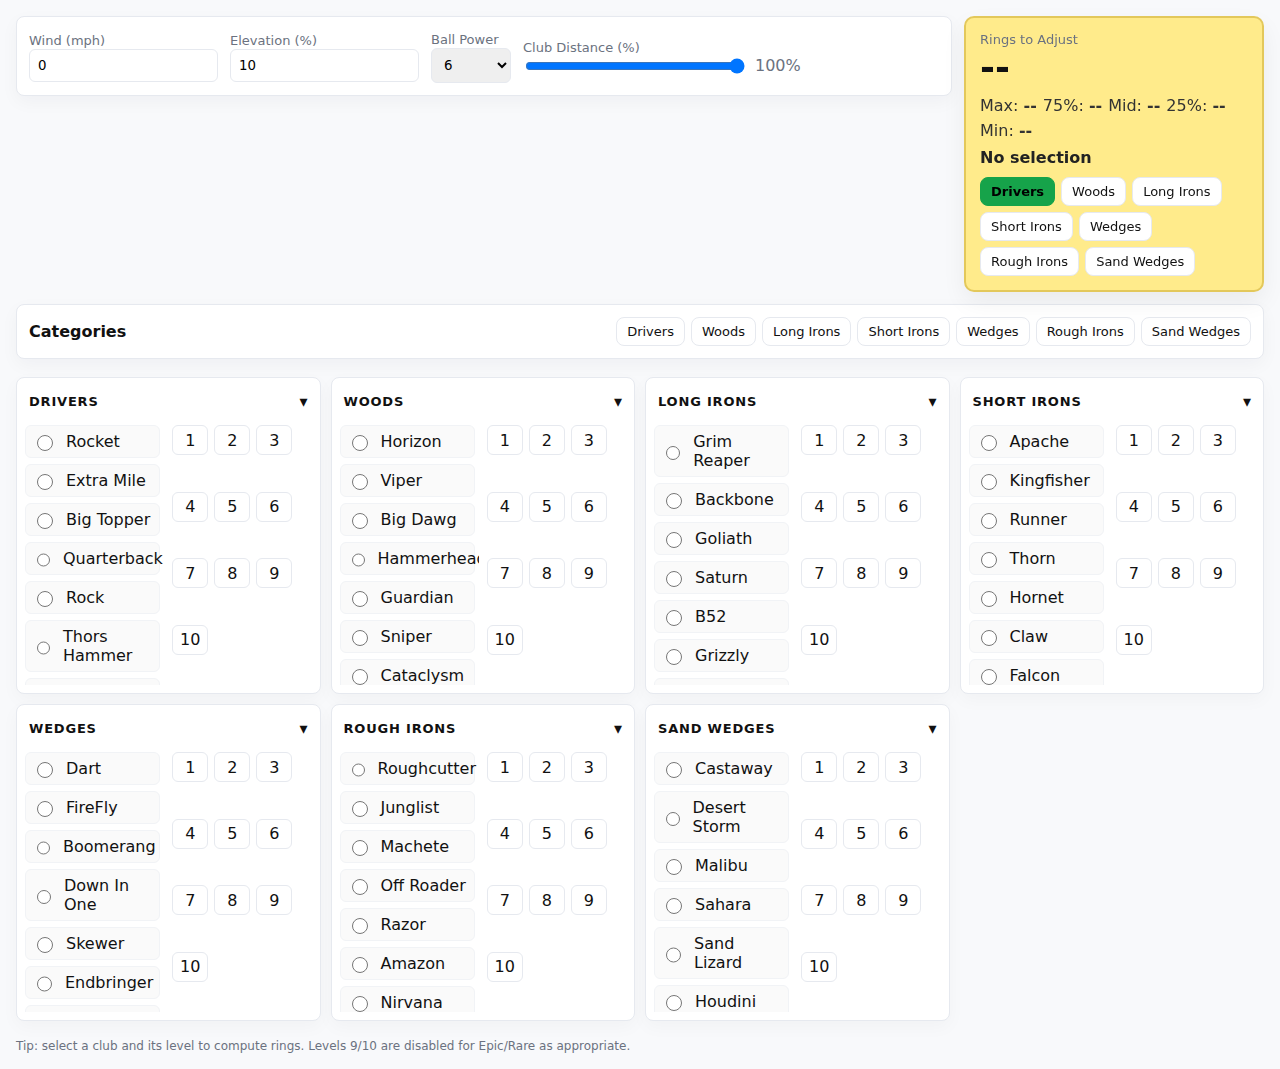
<file: older files/wind-chum-mockup.html>
<!doctype html>
<html lang="en">
<head>
<meta charset="utf-8" />
<meta name="viewport" content="width=device-width,initial-scale=1" />
<title>Wind Chum — Web Prototype</title>
<style>
  :root{
    --bg:#f8f9fb;
    --card:#ffffff;
    --muted:#6b7280;
    --accent:#16a34a;
    --yellow:#ffeb8b;
    --border:#e6e9ef;
    --gap:12px;
    --radius:10px;
    --maxw:1300px;
  }
  *{box-sizing:border-box;font-family:Inter,system-ui,-apple-system,Segoe UI,Roboto,Arial;}
  body{margin:0;background:var(--bg);color:#111;padding:16px;display:flex;justify-content:center;}
  .app{width:100%;max-width:var(--maxw);display:grid;grid-template-rows:auto auto 1fr;gap:var(--gap);}

  /* Top bar: inputs + pinned rings to adjust */
  .topbar{display:flex;gap:12px;align-items:start}
  .controls{flex:1;display:flex;gap:12px;align-items:center}
  .control-card{background:var(--card);padding:12px;border-radius:8px;border:1px solid var(--border);box-shadow:0 6px 18px rgba(12,20,40,0.04)}
  .control-row{display:flex;gap:8px;align-items:center}
  label{font-size:13px;color:var(--muted)}
  input[type="number"], select{padding:8px;border-radius:6px;border:1px solid var(--border);min-width:80px}
  input[type="range"]{width:220px}

  /* Rings panel pinned top-right */
  .rings-panel{width:300px;position:sticky;top:16px;align-self:start;margin-left:auto}
  .rings-card{background:var(--yellow);padding:14px;border-radius:10px;border:2px solid #e3c85b;box-shadow:0 10px 24px rgba(0,0,0,0.06)}
  .rings-big{font-size:36px;font-weight:800;color:#111}
  .rings-small{display:flex;gap:6px;flex-wrap:wrap;margin-top:8px;color:#333}
  .active-club{margin-top:8px;font-weight:600;color:#222}
  .tabs{display:flex;gap:6px;margin-top:10px;flex-wrap:wrap}
  .tab{padding:6px 10px;border-radius:8px;border:1px solid var(--border);background:#fff;cursor:pointer;font-size:13px}
  .tab.active{background:var(--accent);color:#000;border-color:var(--accent);font-weight:700}

  /* Tabs + club panels */
  .tabs-row{display:flex;gap:8px;align-items:center}
  .panels{display:grid;grid-template-columns:repeat(7,1fr);gap:10px;margin-top:6px}
  @media (max-width:1400px){ .panels{grid-template-columns:repeat(4,1fr);} }
  @media (max-width:900px){ .panels{grid-template-columns:repeat(2,1fr);} }
  @media (max-width:560px){ .panels{grid-template-columns:1fr;} }

  .panel{background:var(--card);border-radius:8px;border:1px solid var(--border);padding:8px;box-shadow:0 6px 18px rgba(12,20,40,0.03)}
  .panel-header{display:flex;justify-content:space-between;align-items:center;cursor:pointer;padding:6px 4px;border-radius:6px}
  .panel-header h3{margin:0;font-size:13px;text-transform:uppercase;letter-spacing:0.8px}
  .panel-body{margin-top:8px;display:grid;grid-template-columns:1fr 1fr;gap:8px}
  .club-list{display:flex;flex-direction:column;gap:6px;max-height:260px;overflow:auto;padding-right:4px}
  .club-item{display:flex;align-items:center;gap:10px;padding:6px;border-radius:6px;background:#fafafa;border:1px solid #f1f3f6}
  .levels{display:flex;flex-wrap:wrap;gap:6px}
  .level-btn{width:36px;height:30px;border-radius:6px;border:1px solid var(--border);display:inline-flex;align-items:center;justify-content:center;background:#fff;cursor:pointer}
  .level-btn.disabled{opacity:0.35;cursor:not-allowed}
  .level-btn.selected{background:var(--accent);color:#000;font-weight:700;border-color:var(--accent)}
  .club-radio{width:16px;height:16px}
  .footer-note{font-size:12px;color:var(--muted);margin-top:6px}

  /* utilities */
  .muted{color:var(--muted)}
  .grid-2{display:grid;grid-template-columns:1fr 1fr;gap:8px;align-items:center}
</style>
</head>
<body>
  <div class="app">

    <!-- TOP: controls and rings -->
    <div class="topbar">
      <div class="controls control-card">
        <div style="display:flex;gap:12px;align-items:center">
          <div>
            <label>Wind (mph)</label><br>
            <input id="wind" type="number" step="0.1" value="0" />
          </div>

          <div>
            <label>Elevation (%)</label><br>
            <input id="elevation" type="number" value="10" />
          </div>

          <div>
            <label>Ball Power</label><br>
            <select id="ball_power">
              <option>1</option><option>2</option><option>3</option><option>4</option><option>5</option>
              <option selected>6</option><option>7</option><option>8</option><option>9</option><option>10</option>
            </select>
          </div>

          <div style="min-width:280px">
            <label>Club Distance (%)</label><br>
            <div style="display:flex;align-items:center;gap:8px">
              <input id="club_distance" type="range" min="0" max="100" value="100" />
              <div id="club_distance_val" class="muted">100%</div>
            </div>
          </div>
        </div>
      </div>

      <div class="rings-panel">
        <div class="rings-card">
          <div style="display:flex;justify-content:space-between;align-items:center">
            <div>
              <div class="muted" style="font-size:13px">Rings to Adjust</div>
              <div class="rings-big" id="rings_main">--</div>
            </div>
          </div>

          <div class="rings-small" id="rings_sub">
            <div>Max: <strong id="r_max">--</strong></div>
            <div>75%: <strong id="r_75">--</strong></div>
            <div>Mid: <strong id="r_mid">--</strong></div>
            <div>25%: <strong id="r_25">--</strong></div>
            <div>Min: <strong id="r_min">--</strong></div>
          </div>

          <div class="active-club" id="active_club">No selection</div>

          <div class="tabs" id="quick_tabs" style="margin-top:10px"></div>
        </div>
      </div>
    </div>

    <!-- Tabs row for quick selection (redundant with quick_tabs in rings but kept for layout) -->
    <div class="tabs-row control-card" style="display:flex;align-items:center;justify-content:space-between;">
      <div style="font-weight:700">Categories</div>
      <div id="tab_row" style="display:flex;gap:6px"></div>
    </div>

    <!-- Panels: collapsible club categories -->
    <div class="panels" id="panels_container"></div>

    <div class="footer-note muted">Tip: select a club and its level to compute rings. Levels 9/10 are disabled for Epic/Rare as appropriate.</div>
  </div>

<script>
/* ---------------------
   Data & configuration
   --------------------- */

/* Club categories and their club names (from your script) */
const clubCats = {
  Drivers: ["Rocket","Extra_Mile","Big_Topper","Quarterback","Rock","Thors_Hammer","Apocalypse"],
  Woods: ["Horizon","Viper","Big_Dawg","Hammerhead","Guardian","Sniper","Cataclysm"],
  Long_Irons: ["Grim_Reaper","Backbone","Goliath","Saturn","B52","Grizzly","Tsunami"],
  Short_Irons: ["Apache","Kingfisher","Runner","Thorn","Hornet","Claw","Falcon"],
  Wedges: ["Dart","FireFly","Boomerang","Down_In_One","Skewer","Endbringer","Rapier"],
  Rough_Irons: ["Roughcutter","Junglist","Machete","Off_Roader","Razor","Amazon","Nirvana"],
  Sand_Wedges: ["Castaway","Desert_Storm","Malibu","Sahara","Sand_Lizard","Houdini","Spitfire"]
};

/* Epic / Rare lists (from you) */
const epics = new Set(["Big_Topper","Thors_Hammer","Apocalypse","Horizon","Hammerhead","Cataclysm","Grim_Reaper","B52","Tsunami","Kingfisher","Falcon","FireFly","Boomerang","Endbringer","Junglist","Off_Roader","Amazon","Castaway","Sahara","Spitfire"]);
const rares = new Set(["Extra_Mile","Rock","Big_Dawg","Guardian","Goliath","Grizzly","Apache","Thorn","Hornet","Down_In_One","Rapier","Roughcutter","Razor","Nirvana","Malibu","Houdini"]);

/* Wind_per_ring data - Full Complete Set */
const windData = {
  // category -> club -> level -> "max|mid|min"
  Drivers: {
	"Rocket": {1:"2.36|2.42|2.49", 2:"1.89|1.94|1.99", 3:"1.87|1.93|1.99", 4:"1.68|1.76|1.84", 5:"1.68|1.76|1.84", 6:"1.49|1.57|1.67", 7:"1.47|1.57|1.67", 8:"1.47|1.57|1.67", 9:"1.46|1.56|1.67", 10:"1.28|1.38|1.50"},
	"Extra_Mile": {1:"3.06|3.36|3.74", 2:"2.92|3.21|3.56", 3:"2.86|3.18|3.56", 4:"2.84|3.16|3.56", 5:"2.40|2.67|3.02", 6:"2.32|2.62|3.02", 7:"2.01|2.28|2.62", 8:"2.00|2.26|2.62", 9:"1.99|2.26|2.62"},
	"Big_Topper": {1:"3.06|3.26|3.49", 2:"3.00|3.23|3.49", 3:"2.68|2.88|3.12", 4:"2.58|2.82|3.12", 5:"2.40|2.62|2.89", 6:"2.03|2.23|2.47", 7:"1.97|2.19|2.47", 8:"1.76|1.97|2.24"},
	"Quarterback": {1:"1.75|1.83|1.92", 2:"1.59|1.67|1.74", 3:"1.55|1.64|1.74", 4:"1.55|1.64|1.74", 5:"1.08|1.16|1.25", 6:"1.08|1.16|1.25", 7:"1.05|1.14|1.25", 8:"1.05|1.14|1.25", 9:"1.03|1.13|1.25", 10:"1.03|1.13|1.25"},
	"Rock": {1:"1.77|1.93|2.12", 2:"1.77|1.93|2.12", 3:"1.34|1.45|1.60", 4:"1.29|1.43|1.60", 5:"1.13|1.25|1.40", 6:"1.11|1.24|1.40", 7:"0.99|1.10|1.25", 8:"0.97|1.09|1.25", 9:"0.97|1.09|1.25"},
	"Thors_Hammer": {1:"2.04|2.24|2.49", 2:"1.75|1.93|2.14", 3:"1.74|1.92|2.14", 4:"1.68|1.89|2.14", 5:"1.66|1.87|2.14", 6:"1.66|1.87|2.14", 7:"1.12|1.26|1.45", 8:"0.95|1.08|1.25"},
	"Apocalypse": {1:"2.25|2.52|2.87", 2:"2.23|2.51|2.87", 3:"2.08|2.34|2.67", 4:"1.61|1.82|2.09", 5:"1.40|1.60|1.87", 6:"1.40|1.60|1.87", 7:"1.23|1.41|1.64", 8:"1.12|1.28|1.50"}
  },
  Woods: {
	"Horizon": {1:"2.97|3.31|3.74", 2:"2.95|3.30|3.74", 3:"2.68|3.01|3.44", 4:"2.68|3.01|3.44", 5:"2.31|2.60|2.97", 6:"2.25|2.56|2.97", 7:"1.98|2.26|2.62", 8:"1.60|1.82|2.12"},
	"Viper": {1:"2.73|2.97|3.24", 2:"2.67|2.93|3.24", 3:"2.34|2.58|2.87", 4:"2.24|2.47|2.74", 5:"2.01|2.21|2.47", 6:"2.01|2.21|2.47", 7:"1.86|2.07|2.34", 8:"1.86|2.07|2.34", 9:"1.64|1.83|2.07", 10:"1.54|1.72|1.94"},
	"Big_Dawg": {1:"2.51|2.83|3.24", 2:"2.51|2.83|3.24", 3:"2.38|2.70|3.12", 4:"2.38|2.70|3.12", 5:"2.38|2.70|3.12", 6:"2.34|2.67|3.12", 7:"1.98|2.26|2.64", 8:"1.76|2.01|2.34", 9:"1.68|1.92|2.24"},
	"Hammerhead": {1:"1.69|1.88|2.12", 2:"1.68|1.88|2.12", 3:"1.33|1.48|1.67", 4:"1.09|1.21|1.37", 5:"1.09|1.21|1.37", 6:"1.06|1.19|1.37", 7:"0.96|1.09|1.25", 8:"0.96|1.08|1.25"},
	"Guardian": {1:"2.03|2.24|2.49", 2:"2.03|2.24|2.49", 3:"1.70|1.88|2.09", 4:"1.65|1.85|2.09", 5:"1.42|1.58|1.79", 6:"1.39|1.57|1.79", 7:"1.15|1.30|1.50", 8:"1.13|1.29|1.50", 9:"1.03|1.18|1.37"},
	"Sniper": {1:"1.05|1.14|1.25", 2:"1.05|1.14|1.25", 3:"1.05|1.14|1.25", 4:"1.05|1.14|1.25", 5:"1.03|1.13|1.25", 6:"1.03|1.13|1.25", 7:"1.01|1.12|1.25", 8:"1.01|1.12|1.25", 9:"0.99|1.10|1.25", 10:"0.98|1.10|1.25"},
	"Cataclysm": {1:"2.31|2.60|2.99", 2:"1.97|2.23|2.57", 3:"1.93|2.20|2.57", 4:"1.93|2.20|2.57", 5:"1.68|1.92|2.24", 6:"1.68|1.92|2.24", 7:"1.31|1.50|1.74", 8:"1.12|1.28|1.50"}
  },
  Long_Irons: {
	"Grim_Reaper": {1:"2.42|2.83|3.40", 2:"2.42|2.83|3.40", 3:"2.18|2.55|3.06", 4:"1.82|2.12|2.55", 5:"1.82|2.12|2.55", 6:"1.80|2.11|2.55", 7:"1.38|1.62|1.95", 8:"1.18|1.39|1.70"},
	"Backbone": {1:"2.57|2.92|3.40", 2:"2.35|2.68|3.12", 3:"2.33|2.67|3.12", 4:"2.12|2.43|2.83", 5:"1.78|2.04|2.38", 6:"1.77|2.03|2.38", 7:"1.56|1.79|2.10", 8:"1.52|1.76|2.10", 9:"1.35|1.59|1.93", 10:"1.15|1.35|1.64"},
	"Goliath": {1:"2.91|3.46|4.25", 2:"2.87|3.42|4.25", 3:"2.56|3.06|3.79", 4:"2.33|2.78|3.46", 5:"2.28|2.75|3.46", 6:"2.17|2.61|3.29", 7:"1.83|2.21|2.78", 8:"1.83|2.21|2.78", 9:"1.78|2.14|2.69"},
	"Saturn": {1:"2.85|3.21|3.68", 2:"2.85|3.21|3.68", 3:"2.52|2.84|3.26", 4:"2.44|2.79|3.26", 5:"2.44|2.79|3.26", 6:"2.10|2.40|2.80", 7:"2.08|2.39|2.80", 8:"2.08|2.39|2.80", 9:"1.91|2.23|2.66", 10:"1.91|2.23|2.66"},
	"B52": {1:"1.75|2.06|2.49", 2:"1.53|1.80|2.18", 3:"1.36|1.62|2.01", 4:"1.33|1.60|2.01", 5:"0.87|1.05|1.33", 6:"0.87|1.05|1.33", 7:"0.84|1.01|1.27", 8:"0.84|1.01|1.27"},
	"Grizzly": {1:"1.59|1.84|2.18", 2:"1.59|1.84|2.18", 3:"1.47|1.70|2.01", 4:"1.47|1.70|2.01", 5:"1.01|1.16|1.38", 6:"0.97|1.14|1.38", 7:"0.90|1.06|1.27", 8:"0.90|1.06|1.27", 9:"0.88|1.04|1.27"},
	"Tsunami": {1:"2.52|2.97|3.60", 2:"2.48|2.94|3.60", 3:"2.30|2.75|3.43", 4:"2.07|2.48|3.09", 5:"1.69|2.04|2.55", 6:"1.69|2.04|2.55", 7:"1.29|1.55|1.95", 8:"1.08|1.31|1.64"}
  },
  Short_Irons: {
	"Apache": {1:"3.00|3.91|5.61", 2:"2.92|3.81|5.46", 3:"2.60|3.42|4.97", 4:"2.51|3.34|4.97", 5:"2.32|3.09|4.60", 6:"2.30|3.07|4.60", 7:"2.21|2.94|4.41", 8:"2.21|2.94|4.41", 9:"1.78|2.37|3.55"},
	"Kingfisher": {1:"1.81|2.31|3.18", 2:"1.72|2.20|3.03", 3:"1.43|1.82|2.50", 4:"1.32|1.68|2.32", 5:"1.32|1.68|2.32", 6:"1.32|1.68|2.32", 7:"1.14|1.47|2.09", 8:"1.00|1.30|1.87"},
	"Runner": {1:"2.92|3.64|4.86", 2:"2.83|3.53|4.71", 3:"2.83|3.53|4.71", 4:"2.72|3.45|4.71", 5:"2.40|3.07|4.26", 6:"2.21|2.83|3.93", 7:"2.01|2.59|3.63", 8:"1.99|2.57|3.63", 9:"1.72|2.23|3.14", 10:"1.72|2.23|3.14"},
	"Thorn": {1:"2.49|3.20|4.49", 2:"2.22|2.86|4.00", 3:"2.17|2.81|4.00", 4:"2.09|2.75|4.00", 5:"1.92|2.52|3.66", 6:"1.85|2.46|3.66", 7:"1.76|2.34|3.48", 8:"1.74|2.32|3.48", 9:"1.74|2.32|3.48"},
	"Hornet": {1:"1.53|1.95|2.69", 2:"1.48|1.91|2.69", 3:"1.18|1.54|2.21", 4:"1.18|1.54|2.21", 5:"1.15|1.52|2.21", 6:"1.06|1.39|2.02", 7:"1.03|1.37|2.02", 8:"1.03|1.37|2.02", 9:"0.96|1.26|1.87"},
	"Claw": {1:"2.77|3.48|4.67", 2:"2.68|3.36|4.52", 3:"2.38|3.01|4.07", 4:"2.38|3.01|4.07", 5:"2.10|2.69|3.74", 6:"2.05|2.65|3.74", 7:"1.97|2.54|3.59", 8:"1.88|2.47|3.59", 9:"1.64|2.16|3.14", 10:"1.45|1.91|2.80"},
	"Falcon": {1:"2.08|2.67|3.74", 2:"2.05|2.65|3.74", 3:"1.87|2.41|3.40", 4:"1.70|2.23|3.21", 5:"1.70|2.23|3.21", 6:"1.34|1.77|2.62", 7:"1.34|1.77|2.62", 8:"1.03|1.37|2.06"}
  },
  Wedges: {
	"Dart": {1:"3.36|6.73|13.46", 2:"3.08|6.15|12.30", 3:"2.91|5.82|11.64", 4:"2.73|5.46|10.91", 5:"2.59|5.18|10.35", 6:"2.31|4.62|9.23", 7:"2.31|4.62|9.23", 8:"2.11|4.23|8.45", 9:"1.85|3.69|7.39", 10:"1.76|3.53|7.06"},
	"FireFly": {1:"2.67|5.34|10.67", 2:"2.67|5.34|10.67", 3:"2.32|4.64|9.28", 4:"2.32|4.64|9.28", 5:"2.21|4.41|8.82", 6:"2.15|4.29|8.59", 7:"1.77|3.54|7.08", 8:"1.29|2.59|5.18"},
	"Boomerang": {1:"2.26|4.53|9.06", 2:"2.15|4.31|8.62", 3:"1.97|3.94|7.88", 4:"1.92|3.85|7.69", 5:"1.60|3.20|6.41", 6:"1.53|3.06|6.12", 7:"1.20|2.39|4.79", 8:"0.97|1.94|3.89"},
	"Down_In_One": {1:"1.44|2.87|5.74", 2:"1.37|2.74|5.48", 3:"1.17|2.33|4.66", 4:"1.17|2.33|4.66", 5:"0.96|1.91|3.82", 6:"0.96|1.91|3.82", 7:"0.96|1.91|3.82", 8:"0.96|1.91|3.82", 9:"0.93|1.87|3.74"},
	"Skewer": {1:"2.92|5.84|11.68", 2:"2.83|5.65|11.31", 3:"2.68|5.36|10.71", 4:"2.35|4.70|9.40", 5:"2.35|4.70|9.40", 6:"2.16|4.31|8.63", 7:"2.10|4.21|8.41", 8:"1.84|3.68|7.37", 9:"1.84|3.68|7.37", 10:"1.58|3.16|6.33"},
	"Endbringer": {1:"1.73|3.45|6.90", 2:"1.64|3.28|6.56", 3:"1.46|2.91|5.83", 4:"1.39|2.78|5.56", 5:"1.08|2.15|4.30", 6:"1.05|2.10|4.21", 7:"0.96|1.91|3.82", 8:"0.96|1.91|3.82"},
	"Rapier": {1:"2.32|4.65|9.30", 2:"2.12|4.25|8.50", 3:"2.04|4.07|8.15", 4:"2.04|4.07|8.15", 5:"1.83|3.66|7.32", 6:"1.64|3.28|6.56", 7:"1.26|2.52|5.05", 8:"1.26|2.52|5.05", 9:"1.10|2.20|4.41"}
  },
  Rough_Irons: {
	"Roughcutter": {1:"3.90|7.81|15.61", 2:"3.75|7.51|15.01", 3:"3.10|6.19|12.38", 4:"2.74|5.49|10.98", 5:"2.08|4.16|8.32", 6:"1.99|3.98|7.95", 7:"1.99|3.98|7.95", 8:"1.78|3.55|7.10", 9:"1.63|3.27|6.53"},
	"Junglist": {1:"4.90|9.81|19.61", 2:"4.45|8.89|17.78", 3:"3.93|7.86|15.73", 4:"3.79|7.58|15.16", 5:"3.79|7.58|15.16", 6:"3.15|6.31|12.61", 7:"2.35|4.70|9.40", 8:"2.07|4.13|8.26"},
	"Machete": {1:"5.80|11.60|23.20", 2:"5.80|11.60|23.20", 3:"4.74|9.47|18.94", 4:"4.18|8.35|16.70", 5:"3.62|7.24|14.47", 6:"3.62|7.24|14.47", 7:"2.61|5.23|10.45", 8:"2.61|5.23|10.45", 9:"2.03|4.06|8.11", 10:"2.03|4.06|8.11"},
	"Off_Roader": {1:"3.73|7.45|14.91", 2:"3.63|7.25|14.50", 3:"2.87|5.74|11.47", 4:"2.26|4.52|9.04", 5:"2.05|4.09|8.18", 6:"1.51|3.02|6.03", 7:"1.51|3.02|6.03", 8:"1.43|2.86|5.72"},
	"Razor": {1:"1.89|3.77|7.54", 2:"1.76|3.52|7.04", 3:"1.76|3.52|7.04", 4:"1.71|3.42|6.84", 5:"1.71|3.42|6.84", 6:"1.65|3.30|6.59", 7:"1.51|3.02|6.05", 8:"1.42|2.84|5.67", 9:"1.40|2.79|5.59"},
	"Amazon": {1:"3.78|7.56|15.12", 2:"3.49|6.98|13.97", 3:"2.98|5.96|11.93", 4:"2.98|5.96|11.93", 5:"2.30|4.61|9.21", 6:"2.06|4.12|8.24", 7:"1.57|3.14|6.29", 8:"1.36|2.71|5.42"},
	"Nirvana": {1:"2.94|5.88|11.76", 2:"2.94|5.88|11.76", 3:"2.48|4.97|9.93", 4:"2.26|4.52|9.04", 5:"1.58|3.15|6.31", 6:"1.50|3.01|6.01", 7:"1.42|2.84|5.67", 8:"1.36|2.71|5.42", 9:"1.36|2.71|5.42"}
  },
  Sand_Wedges: {
	"Castaway": {1:"3.84|7.68|15.35", 2:"3.41|6.82|13.63", 3:"3.01|6.03|12.06", 4:"2.80|5.59|11.19", 5:"2.58|5.16|10.32", 6:"2.58|5.16|10.32", 7:"2.01|4.01|8.02", 8:"1.82|3.65|7.29"},
	"Desert_Storm": {1:"6.05|12.09|24.18", 2:"5.30|10.60|21.20", 3:"4.59|9.19|18.37", 4:"4.19|8.38|16.77", 5:"3.77|7.54|15.09", 6:"3.77|7.54|15.09", 7:"3.55|7.09|14.19", 8:"3.15|6.31|12.61", 9:"2.75|5.50|11.01", 10:"2.58|5.16|10.32"},
	"Malibu": {1:"2.76|5.53|11.05", 2:"2.12|4.24|8.48", 3:"1.89|3.79|7.57", 4:"1.70|3.40|6.81", 5:"1.58|3.17|6.33", 6:"1.38|2.76|5.52", 7:"1.28|2.56|5.11", 8:"1.18|2.37|4.73", 9:"1.18|2.37|4.73"},
	"Sahara": {1:"3.63|7.25|14.51", 2:"3.63|7.25|14.51", 3:"3.25|6.51|13.02", 4:"2.87|5.74|11.47", 5:"2.67|5.34|10.68", 6:"2.09|4.17|8.34", 7:"2.00|4.00|8.00", 8:"1.61|3.22|6.45"},
	"Sand_Lizard": {1:"3.03|6.07|12.14", 2:"3.03|6.07|12.14", 3:"2.09|4.18|8.37", 4:"2.09|4.18|8.37", 5:"1.71|3.42|6.84", 6:"1.50|3.00|6.01", 7:"1.50|3.00|6.01", 8:"1.37|2.73|5.47", 9:"1.37|2.73|5.47", 10:"1.37|2.73|5.47"},
	"Houdini": {1:"4.51|9.03|18.06", 2:"4.51|9.03|18.06", 3:"4.29|8.58|17.15", 4:"3.57|7.14|14.29", 5:"2.92|5.84|11.68", 6:"2.49|4.99|9.98", 7:"2.32|4.63|9.26", 8:"1.87|3.74|7.48", 9:"1.38|2.76|5.53"},
	"Spitfire": {1:"2.15|4.30|8.60", 2:"2.15|4.30|8.60", 3:"1.83|3.65|7.31", 4:"1.83|3.65|7.31", 5:"1.29|2.58|5.16", 6:"1.07|2.15|4.30", 7:"1.07|2.15|4.30", 8:"1.07|2.15|4.30"}
  }
};

/* ---------------------
   Build UI
   --------------------- */

const panelsContainer = document.getElementById('panels_container');
const tabRow = document.getElementById('tab_row');
const quickTabs = document.getElementById('quick_tabs');
const activeClubLabel = document.getElementById('active_club');
const ringsMain = document.getElementById('rings_main');
const r_max = document.getElementById('r_max');
const r_mid = document.getElementById('r_mid');
const r_min = document.getElementById('r_min');
const r_25 = document.getElementById('r_25');
const r_75 = document.getElementById('r_75');

let state = {
  selected: {
    // category: { club: "Extra_Mile", level: 1 }
  },
  activeCategory: null
};

/* Create category tabs and panels */
Object.keys(clubCats).forEach((cat, catIndex) => {
  // Tab (flat)
  const t = document.createElement('div');
  t.className = 'tab';
  t.textContent = cat.replace(/_/g,' ');
  t.dataset.cat = cat;
  t.addEventListener('click', () => {
    // mark active tab visually and expand panel (scroll into view)
    document.querySelectorAll('.tab').forEach(x=>x.classList.remove('active'));
    t.classList.add('active');
    const panel = document.querySelector(`.panel[data-cat="${cat}"]`);
    if(panel){
      // ensure it's expanded
      const body = panel.querySelector('.panel-body');
      body.style.display = body.style.display === 'none' ? 'grid' : 'grid';
      panel.scrollIntoView({behavior:'smooth',block:'center'});
    }
  });
  tabRow.appendChild(t);

  // quick tabs in rings panel
  const qt = t.cloneNode(true);
  qt.className = 'tab';
  qt.addEventListener('click', () => {
    // same behavior
    document.querySelectorAll('.tab').forEach(x=>x.classList.remove('active'));
    qt.classList.add('active');
    const panel = document.querySelector(`.panel[data-cat="${cat}"]`);
    if(panel){
      const body = panel.querySelector('.panel-body');
      body.style.display = body.style.display === 'none' ? 'grid' : 'grid';
      panel.scrollIntoView({behavior:'smooth',block:'center'});
    }
  });
  quickTabs.appendChild(qt);

  // Panel
  const p = document.createElement('div');
  p.className = 'panel';
  p.dataset.cat = cat;

  // header
  const header = document.createElement('div'); header.className = 'panel-header';
  const title = document.createElement('h3'); title.textContent = cat.replace(/_/g,' ');
  const caret = document.createElement('div'); caret.textContent = '▾';
  header.appendChild(title); header.appendChild(caret);
  p.appendChild(header);

  // body (initially expanded)
  const body = document.createElement('div'); body.className = 'panel-body'; body.style.display = 'grid';

  // left: clubs
  const clubsCol = document.createElement('div'); clubsCol.className = 'club-list';
  clubCats[cat].forEach(clubName => {
    const div = document.createElement('div'); div.className='club-item';
    const radio = document.createElement('input');
    radio.type = 'radio'; radio.name = `club_${cat}`; radio.className='club-radio';
    radio.value = clubName;
    radio.addEventListener('change', () => {
      // store selection
      state.selected[cat] = state.selected[cat] || {};
      state.selected[cat].club = clubName;
      // if no level selected, keep waiting; otherwise compute
      updateActiveLabel();
      triggerCalcIfReady(cat);
      // fix level availability depending on rarity
      refreshLevelButtons(cat);
    });
    const label = document.createElement('div'); label.textContent = clubName.replace(/_/g,' ');
    div.appendChild(radio); div.appendChild(label); clubsCol.appendChild(div);
  });

  // right: levels 1..10 as clickable pseudo-buttons
  const levelsCol = document.createElement('div'); levelsCol.className='levels';
  for(let lv=1; lv<=10; lv++){
    const btn = document.createElement('div'); btn.className='level-btn'; btn.textContent = lv;
    btn.dataset.cat = cat; btn.dataset.level = lv;
    btn.addEventListener('click', (e) => {
      // if disabled, ignore
      if(btn.classList.contains('disabled')) return;
      // toggle selection for this category
      state.selected[cat] = state.selected[cat] || {};
      // mark selected
      // remove previously selected btn in this category
      document.querySelectorAll(`.level-btn[data-cat="${cat}"]`).forEach(x=>x.classList.remove('selected'));
      btn.classList.add('selected');
      state.selected[cat].level = lv;
      updateActiveLabel();
      triggerCalcIfReady(cat);
    });
    levelsCol.appendChild(btn);
  }

  // append columns to body
  body.appendChild(clubsCol);
  body.appendChild(levelsCol);
  p.appendChild(body);

  // toggle collapse
  header.addEventListener('click', () => {
    body.style.display = body.style.display === 'none' ? 'grid' : 'none';
  });

  panelsContainer.appendChild(p);
});

/* ---------------------
   Utility & UI helpers
   --------------------- */

function updateActiveLabel(){
  // find most recently selected category that has both club+level; prefer active tab
  const catNames = Object.keys(clubCats);
  let display = 'No selection';
  // prefer active tab
  const activeTab = document.querySelector('.tab.active');
  if(activeTab){
    const c = activeTab.dataset.cat;
    if(state.selected[c] && state.selected[c].club && state.selected[c].level){
      display = `${state.selected[c].club.replace(/_/g,' ')} (Lvl ${state.selected[c].level})`;
      activeClubLabel.textContent = display;
      return;
    }
  }
  // otherwise show any with both selections
  for(const c of catNames){
    if(state.selected[c] && state.selected[c].club && state.selected[c].level){
      display = `${state.selected[c].club.replace(/_/g,' ')} (Lvl ${state.selected[c].level})`;
      break;
    }
  }
  activeClubLabel.textContent = display;
}

function refreshLevelButtons(cat){
  // enable/disable level buttons based on rarity of currently selected club in this category
  const sel = state.selected[cat] && state.selected[cat].club ? state.selected[cat].club : null;
  const buttons = document.querySelectorAll(`.level-btn[data-cat="${cat}"]`);
  buttons.forEach(btn=>{
    btn.classList.remove('disabled');
  });
  if(!sel) return;
  if(epics.has(sel)){
    // epic: disable 9 & 10
    buttons.forEach(btn=>{
      if(Number(btn.dataset.level) >= 9) btn.classList.add('disabled');
    });
    // if previously selected level is >8, clear selection
    if(state.selected[cat].level && state.selected[cat].level > 8) {
      delete state.selected[cat].level;
      document.querySelectorAll(`.level-btn[data-cat="${cat}"]`).forEach(x=>x.classList.remove('selected'));
    }
  } else if(rares.has(sel)){
    // rare: disable 10
    buttons.forEach(btn=>{
      if(Number(btn.dataset.level) >= 10) btn.classList.add('disabled');
    });
    if(state.selected[cat].level && state.selected[cat].level > 9) {
      delete state.selected[cat].level;
      document.querySelectorAll(`.level-btn[data-cat="${cat}"]`).forEach(x=>x.classList.remove('selected'));
    }
  }
}

/* ---------------------
   Calculation logic (AHK -> JS)
   --------------------- */

function triggerCalcIfReady(category){
  // compute only if both club & level are selected for that category
  const sel = state.selected[category];
  if(!sel || !sel.club || !sel.level) return; // not ready

  // gather inputs
  const wind = parseFloat(document.getElementById('wind').value) || 0;
  const elevation = parseFloat(document.getElementById('elevation').value) || 0;
  const ball_power = parseInt(document.getElementById('ball_power').value) || 6;
  const club_distance = parseFloat(document.getElementById('club_distance').value) || 100;

  // get wind_per_ring from sample data (in your real version, read .ini)
  const categoryData = windDataSample[category];
  let wind_per_ring = null;
  if(categoryData && categoryData[sel.club] && categoryData[sel.club][sel.level]){
    wind_per_ring = categoryData[sel.club][sel.level];
  } else {
    // if missing for this category+club+level: show placeholders
    setRingsDisplay('—','—','—','—','—','—');
    return;
  }

  const result = calculateRings_JS({ wind, elevation, ball_power, club_distance, this_club_cat: category, wind_per_ring });
  // update UI
  setRingsDisplay(result.true_club_rings, result.max_rings, result.mid_rings, result.min_rings, result.rings25p_actual, result.rings75p);
}

/* The JS version of your AHK calculations (keeps the same formula) */
function calculateRings_JS({ wind, elevation, ball_power, club_distance, this_club_cat, wind_per_ring }) {
  // ball power adjustment
  let adj;
  if (ball_power < 6) adj = 1 - (0.0119 * (6 - ball_power));
  else if (ball_power === 6) adj = 1;
  else adj = 1 + (0.0119 * (ball_power - 6));

  // parse wind_per_ring "max|mid|min"
  const arr = wind_per_ring.split('|').map(parseFloat); // arr[0]=max, arr[1]=mid, arr[2]=min

  const multiplier = (1 + elevation/100) * adj;
  const max_rings = round(((wind/arr[0]) * multiplier),1);
  const mid_rings = round(((wind/arr[1]) * multiplier),1);
  const min_rings = round(((wind/arr[2]) * multiplier),1);

  const rings25p = round((min_rings + mid_rings)/2,1);
  const rings75p = round((max_rings + mid_rings)/2,1);

  let min_rings_actual, rings25p_actual;
  if (["Wedges","Rough_Irons","Sand_Wedges"].includes(this_club_cat)) {
    min_rings_actual = 0;
    rings25p_actual = round(max_rings * 0.25,1);
  } else {
    min_rings_actual = min_rings;
    rings25p_actual = rings25p;
  }

  const max_min_diff = max_rings - min_rings_actual;
  const true_club_rings = round(min_rings_actual + (max_min_diff * (club_distance/100)), 1);
  return {
    true_club_rings,
    max_rings,
    mid_rings,
    min_rings,
    rings25p_actual,
    rings75p
  };
}

function round(n, d){ const f = Math.pow(10,d); return Math.round(n*f)/f; }

function setRingsDisplay(trueVal, max, mid, min, p25, p75){
  ringsMain.textContent = (trueVal===undefined? '--' : trueVal);
  r_max.textContent = (max===undefined? '--' : max);
  r_mid.textContent = (mid===undefined? '--' : mid);
  r_min.textContent = (min===undefined? '--' : min);
  r_25.textContent = (p25===undefined? '--' : p25);
  r_75.textContent = (p75===undefined? '--' : p75);
}

/* ---------------------
   Wire other UI elements
   --------------------- */

document.getElementById('club_distance').addEventListener('input', (e)=>{
  document.getElementById('club_distance_val').textContent = e.target.value + '%';
  // re-run calc for categories that have both selected? We'll update all ready ones
  Object.keys(state.selected).forEach(cat=>{
    if(state.selected[cat] && state.selected[cat].club && state.selected[cat].level){
      triggerCalcIfReady(cat);
    }
  });
});

document.getElementById('wind').addEventListener('input', ()=>{
  Object.keys(state.selected).forEach(cat=>{
    if(state.selected[cat] && state.selected[cat].club && state.selected[cat].level) triggerCalcIfReady(cat);
  });
});
document.getElementById('elevation').addEventListener('input', ()=>{
  Object.keys(state.selected).forEach(cat=>{
    if(state.selected[cat] && state.selected[cat].club && state.selected[cat].level) triggerCalcIfReady(cat);
  });
});
document.getElementById('ball_power').addEventListener('change', ()=>{
  Object.keys(state.selected).forEach(cat=>{
    if(state.selected[cat] && state.selected[cat].club && state.selected[cat].level) triggerCalcIfReady(cat);
  });
});

/* initialize UI: add a default active tab and expand all panels initially */
(function initUI(){
  // set first tab active
  const firstTab = document.querySelector('.tab');
  if(firstTab) firstTab.classList.add('active');

  // expand all panels (already expanded by display:grid); ensure levels disabled where needed initially
  Object.keys(clubCats).forEach(cat => refreshLevelButtons(cat));

  // show initial default values
  setRingsDisplay('--','--','--','--','--','--');
})();
</script>
</body>
</html>
</file>
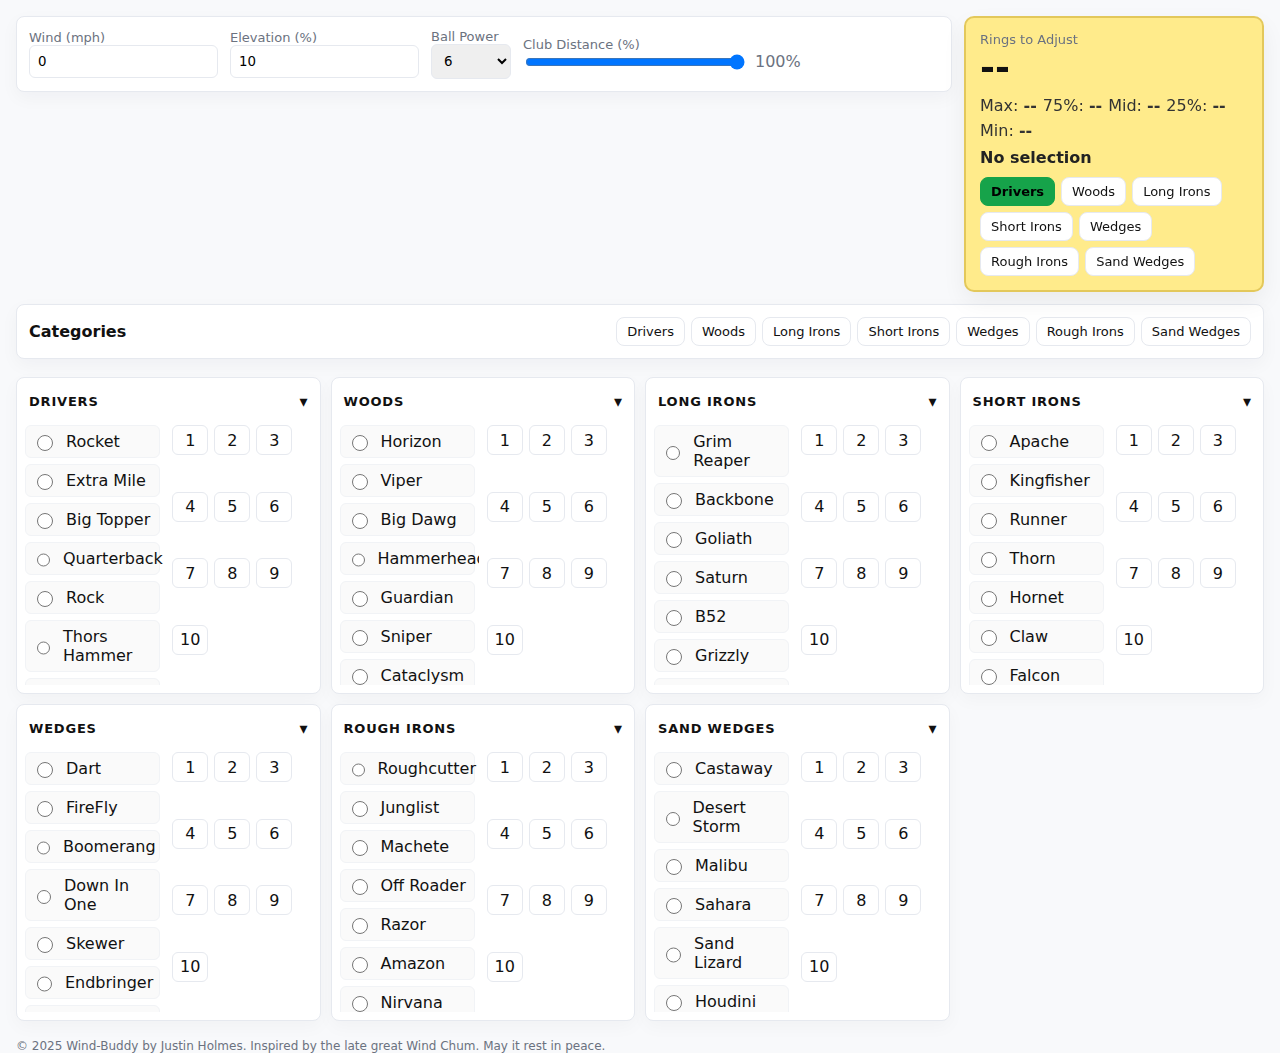
<file: older files/wind-chum-mockup2.html>
<html lang="en">
<head>
<meta charset="utf-8" />
<meta name="viewport" content="width=device-width,initial-scale=1" />
<title>Wind-Buddy</title>
</title>
<style>
  :root{
    --bg:#f8f9fb;
    --card:#ffffff;
    --muted:#6b7280;
    --accent:#16a34a;
    --yellow:#ffeb8b;
    --border:#e6e9ef;
    --gap:12px;
    --radius:10px;
    --maxw:1300px;
  }
  *{box-sizing:border-box;font-family:Inter,system-ui,-apple-system,Segoe UI,Roboto,Arial;}
  body{margin:0;background:var(--bg);color:#111;padding:16px;display:flex;justify-content:center;}
  .app{width:100%;max-width:var(--maxw);display:grid;grid-template-rows:auto auto 1fr;gap:var(--gap);}

  /* Top bar: inputs + pinned rings to adjust */
  .topbar{display:flex;gap:12px;align-items:start}
  .controls{flex:1;display:flex;gap:12px;align-items:center}
  .control-card{background:var(--card);padding:12px;border-radius:8px;border:1px solid var(--border);box-shadow:0 6px 18px rgba(12,20,40,0.04)}
  .control-row{display:flex;gap:8px;align-items:center}
  label{font-size:13px;color:var(--muted)}
  input[type="number"], select{padding:8px;border-radius:6px;border:1px solid var(--border);min-width:80px}
  input[type="range"]{width:220px}

  /* Rings panel pinned top-right */
  .rings-panel{width:300px;position:sticky;top:16px;align-self:start;margin-left:auto}
  .rings-card{background:var(--yellow);padding:14px;border-radius:10px;border:2px solid #e3c85b;box-shadow:0 10px 24px rgba(0,0,0,0.06)}
  .rings-big{font-size:36px;font-weight:800;color:#111}
  .rings-small{display:flex;gap:6px;flex-wrap:wrap;margin-top:8px;color:#333}
  .active-club{margin-top:8px;font-weight:600;color:#222}
  .tabs{display:flex;gap:6px;margin-top:10px;flex-wrap:wrap}
  .tab{padding:6px 10px;border-radius:8px;border:1px solid var(--border);background:#fff;cursor:pointer;font-size:13px}
  .tab.active{background:var(--accent);color:#000;border-color:var(--accent);font-weight:700}

  /* Tabs + club panels */
  .tabs-row{display:flex;gap:8px;align-items:center}
  .panels{display:grid;grid-template-columns:repeat(7,1fr);gap:10px;margin-top:6px}
  @media (max-width:1400px){ .panels{grid-template-columns:repeat(4,1fr);} }
  @media (max-width:900px){ .panels{grid-template-columns:repeat(2,1fr);} }
  @media (max-width:560px){ .panels{grid-template-columns:1fr;} }

  .panel{background:var(--card);border-radius:8px;border:1px solid var(--border);padding:8px;box-shadow:0 6px 18px rgba(12,20,40,0.03)}
  .panel-header{display:flex;justify-content:space-between;align-items:center;cursor:pointer;padding:6px 4px;border-radius:6px}
  .panel-header h3{margin:0;font-size:13px;text-transform:uppercase;letter-spacing:0.8px}
  .panel-body{margin-top:8px;display:grid;grid-template-columns:1fr 1fr;gap:8px}
  .club-list{display:flex;flex-direction:column;gap:6px;max-height:260px;overflow:auto;padding-right:4px}
  .club-item{display:flex;align-items:center;gap:10px;padding:6px;border-radius:6px;background:#fafafa;border:1px solid #f1f3f6}
  .levels{display:flex;flex-wrap:wrap;gap:6px}
  .level-btn{width:36px;height:30px;border-radius:6px;border:1px solid var(--border);display:inline-flex;align-items:center;justify-content:center;background:#fff;cursor:pointer}
  .level-btn.disabled{opacity:0.35;cursor:not-allowed}
  .level-btn.selected{background:var(--accent);color:#000;font-weight:700;border-color:var(--accent)}
  .club-radio{width:16px;height:16px}
  .footer-note{font-size:12px;color:var(--muted);margin-top:6px}

  /* utilities */
  .muted{color:var(--muted)}
  .grid-2{display:grid;grid-template-columns:1fr 1fr;gap:8px;align-items:center}
</style>
</head>
<body>
  <div class="app">

    <!-- TOP: controls and rings -->
    <div class="topbar">
      <div class="controls control-card">
        <div style="display:flex;gap:12px;align-items:center">
          <div>
            <label>Wind (mph)</label><br>
            <input id="wind" type="number" step="0.1" value="0" />
          </div>

          <div>
            <label>Elevation (%)</label><br>
            <input id="elevation" type="number" value="10" />
          </div>

          <div>
            <label>Ball Power</label><br>
            <select id="ball_power">
              <option>1</option><option>2</option><option>3</option><option>4</option><option>5</option>
              <option selected>6</option><option>7</option><option>8</option><option>9</option><option>10</option>
            </select>
          </div>

          <div style="min-width:280px">
            <label>Club Distance (%)</label><br>
            <div style="display:flex;align-items:center;gap:8px">
              <input id="club_distance" type="range" min="0" max="100" value="100" />
              <div id="club_distance_val" class="muted">100%</div>
            </div>
          </div>
        </div>
      </div>

      <div class="rings-panel">
        <div class="rings-card">
          <div style="display:flex;justify-content:space-between;align-items:center">
            <div>
              <div class="muted" style="font-size:13px">Rings to Adjust</div>
              <div class="rings-big" id="rings_main">--</div>
            </div>
          </div>

          <div class="rings-small" id="rings_sub">
            <div>Max: <strong id="r_max">--</strong></div>
            <div>75%: <strong id="r_75">--</strong></div>
            <div>Mid: <strong id="r_mid">--</strong></div>
            <div>25%: <strong id="r_25">--</strong></div>
            <div>Min: <strong id="r_min">--</strong></div>
          </div>

          <div class="active-club" id="active_club">No selection</div>

          <div class="tabs" id="quick_tabs" style="margin-top:10px"></div>
        </div>
      </div>
    </div>

    <!-- Tabs row for quick selection (redundant with quick_tabs in rings but kept for layout) -->
    <div class="tabs-row control-card" style="display:flex;align-items:center;justify-content:space-between;">
      <div style="font-weight:700">Categories</div>
      <div id="tab_row" style="display:flex;gap:6px"></div>
    </div>

    <!-- Panels: collapsible club categories -->
    <div class="panels" id="panels_container"></div>

    <div class="footer-note muted">© 2025 Wind-Buddy by Justin Holmes. Inspired by the late great Wind Chum. May it rest in peace.</div>
  </div>

<script>
/* ---------------------
   Data & configuration
   --------------------- */

/* Club categories and their club names (from your script) */
const clubCats = {
  Drivers: ["Rocket","Extra_Mile","Big_Topper","Quarterback","Rock","Thors_Hammer","Apocalypse"],
  Woods: ["Horizon","Viper","Big_Dawg","Hammerhead","Guardian","Sniper","Cataclysm"],
  Long_Irons: ["Grim_Reaper","Backbone","Goliath","Saturn","B52","Grizzly","Tsunami"],
  Short_Irons: ["Apache","Kingfisher","Runner","Thorn","Hornet","Claw","Falcon"],
  Wedges: ["Dart","FireFly","Boomerang","Down_In_One","Skewer","Endbringer","Rapier"],
  Rough_Irons: ["Roughcutter","Junglist","Machete","Off_Roader","Razor","Amazon","Nirvana"],
  Sand_Wedges: ["Castaway","Desert_Storm","Malibu","Sahara","Sand_Lizard","Houdini","Spitfire"]
};

/* Epic / Rare lists (from you) */
const epics = new Set(["Big_Topper","Thors_Hammer","Apocalypse","Horizon","Hammerhead","Cataclysm","Grim_Reaper","B52","Tsunami","Kingfisher","Falcon","FireFly","Boomerang","Endbringer","Junglist","Off_Roader","Amazon","Castaway","Sahara","Spitfire"]);
const rares = new Set(["Extra_Mile","Rock","Big_Dawg","Guardian","Goliath","Grizzly","Apache","Thorn","Hornet","Down_In_One","Rapier","Roughcutter","Razor","Nirvana","Malibu","Houdini"]);

/* Wind_per_ring data - Full Complete Set */
const windData = {
  // category -> club -> level -> "max|mid|min"
  Drivers: {
	"Rocket": {1:"2.36|2.42|2.49", 2:"1.89|1.94|1.99", 3:"1.87|1.93|1.99", 4:"1.68|1.76|1.84", 5:"1.68|1.76|1.84", 6:"1.49|1.57|1.67", 7:"1.47|1.57|1.67", 8:"1.47|1.57|1.67", 9:"1.46|1.56|1.67", 10:"1.28|1.38|1.50"},
	"Extra_Mile": {1:"3.06|3.36|3.74", 2:"2.92|3.21|3.56", 3:"2.86|3.18|3.56", 4:"2.84|3.16|3.56", 5:"2.40|2.67|3.02", 6:"2.32|2.62|3.02", 7:"2.01|2.28|2.62", 8:"2.00|2.26|2.62", 9:"1.99|2.26|2.62"},
	"Big_Topper": {1:"3.06|3.26|3.49", 2:"3.00|3.23|3.49", 3:"2.68|2.88|3.12", 4:"2.58|2.82|3.12", 5:"2.40|2.62|2.89", 6:"2.03|2.23|2.47", 7:"1.97|2.19|2.47", 8:"1.76|1.97|2.24"},
	"Quarterback": {1:"1.75|1.83|1.92", 2:"1.59|1.67|1.74", 3:"1.55|1.64|1.74", 4:"1.55|1.64|1.74", 5:"1.08|1.16|1.25", 6:"1.08|1.16|1.25", 7:"1.05|1.14|1.25", 8:"1.05|1.14|1.25", 9:"1.03|1.13|1.25", 10:"1.03|1.13|1.25"},
	"Rock": {1:"1.77|1.93|2.12", 2:"1.77|1.93|2.12", 3:"1.34|1.45|1.60", 4:"1.29|1.43|1.60", 5:"1.13|1.25|1.40", 6:"1.11|1.24|1.40", 7:"0.99|1.10|1.25", 8:"0.97|1.09|1.25", 9:"0.97|1.09|1.25"},
	"Thors_Hammer": {1:"2.04|2.24|2.49", 2:"1.75|1.93|2.14", 3:"1.74|1.92|2.14", 4:"1.68|1.89|2.14", 5:"1.66|1.87|2.14", 6:"1.66|1.87|2.14", 7:"1.12|1.26|1.45", 8:"0.95|1.08|1.25"},
	"Apocalypse": {1:"2.25|2.52|2.87", 2:"2.23|2.51|2.87", 3:"2.08|2.34|2.67", 4:"1.61|1.82|2.09", 5:"1.40|1.60|1.87", 6:"1.40|1.60|1.87", 7:"1.23|1.41|1.64", 8:"1.12|1.28|1.50"}
  },
  Woods: {
	"Horizon": {1:"2.97|3.31|3.74", 2:"2.95|3.30|3.74", 3:"2.68|3.01|3.44", 4:"2.68|3.01|3.44", 5:"2.31|2.60|2.97", 6:"2.25|2.56|2.97", 7:"1.98|2.26|2.62", 8:"1.60|1.82|2.12"},
	"Viper": {1:"2.73|2.97|3.24", 2:"2.67|2.93|3.24", 3:"2.34|2.58|2.87", 4:"2.24|2.47|2.74", 5:"2.01|2.21|2.47", 6:"2.01|2.21|2.47", 7:"1.86|2.07|2.34", 8:"1.86|2.07|2.34", 9:"1.64|1.83|2.07", 10:"1.54|1.72|1.94"},
	"Big_Dawg": {1:"2.51|2.83|3.24", 2:"2.51|2.83|3.24", 3:"2.38|2.70|3.12", 4:"2.38|2.70|3.12", 5:"2.38|2.70|3.12", 6:"2.34|2.67|3.12", 7:"1.98|2.26|2.64", 8:"1.76|2.01|2.34", 9:"1.68|1.92|2.24"},
	"Hammerhead": {1:"1.69|1.88|2.12", 2:"1.68|1.88|2.12", 3:"1.33|1.48|1.67", 4:"1.09|1.21|1.37", 5:"1.09|1.21|1.37", 6:"1.06|1.19|1.37", 7:"0.96|1.09|1.25", 8:"0.96|1.08|1.25"},
	"Guardian": {1:"2.03|2.24|2.49", 2:"2.03|2.24|2.49", 3:"1.70|1.88|2.09", 4:"1.65|1.85|2.09", 5:"1.42|1.58|1.79", 6:"1.39|1.57|1.79", 7:"1.15|1.30|1.50", 8:"1.13|1.29|1.50", 9:"1.03|1.18|1.37"},
	"Sniper": {1:"1.05|1.14|1.25", 2:"1.05|1.14|1.25", 3:"1.05|1.14|1.25", 4:"1.05|1.14|1.25", 5:"1.03|1.13|1.25", 6:"1.03|1.13|1.25", 7:"1.01|1.12|1.25", 8:"1.01|1.12|1.25", 9:"0.99|1.10|1.25", 10:"0.98|1.10|1.25"},
	"Cataclysm": {1:"2.31|2.60|2.99", 2:"1.97|2.23|2.57", 3:"1.93|2.20|2.57", 4:"1.93|2.20|2.57", 5:"1.68|1.92|2.24", 6:"1.68|1.92|2.24", 7:"1.31|1.50|1.74", 8:"1.12|1.28|1.50"}
  },
  Long_Irons: {
	"Grim_Reaper": {1:"2.42|2.83|3.40", 2:"2.42|2.83|3.40", 3:"2.18|2.55|3.06", 4:"1.82|2.12|2.55", 5:"1.82|2.12|2.55", 6:"1.80|2.11|2.55", 7:"1.38|1.62|1.95", 8:"1.18|1.39|1.70"},
	"Backbone": {1:"2.57|2.92|3.40", 2:"2.35|2.68|3.12", 3:"2.33|2.67|3.12", 4:"2.12|2.43|2.83", 5:"1.78|2.04|2.38", 6:"1.77|2.03|2.38", 7:"1.56|1.79|2.10", 8:"1.52|1.76|2.10", 9:"1.35|1.59|1.93", 10:"1.15|1.35|1.64"},
	"Goliath": {1:"2.91|3.46|4.25", 2:"2.87|3.42|4.25", 3:"2.56|3.06|3.79", 4:"2.33|2.78|3.46", 5:"2.28|2.75|3.46", 6:"2.17|2.61|3.29", 7:"1.83|2.21|2.78", 8:"1.83|2.21|2.78", 9:"1.78|2.14|2.69"},
	"Saturn": {1:"2.85|3.21|3.68", 2:"2.85|3.21|3.68", 3:"2.52|2.84|3.26", 4:"2.44|2.79|3.26", 5:"2.44|2.79|3.26", 6:"2.10|2.40|2.80", 7:"2.08|2.39|2.80", 8:"2.08|2.39|2.80", 9:"1.91|2.23|2.66", 10:"1.91|2.23|2.66"},
	"B52": {1:"1.75|2.06|2.49", 2:"1.53|1.80|2.18", 3:"1.36|1.62|2.01", 4:"1.33|1.60|2.01", 5:"0.87|1.05|1.33", 6:"0.87|1.05|1.33", 7:"0.84|1.01|1.27", 8:"0.84|1.01|1.27"},
	"Grizzly": {1:"1.59|1.84|2.18", 2:"1.59|1.84|2.18", 3:"1.47|1.70|2.01", 4:"1.47|1.70|2.01", 5:"1.01|1.16|1.38", 6:"0.97|1.14|1.38", 7:"0.90|1.06|1.27", 8:"0.90|1.06|1.27", 9:"0.88|1.04|1.27"},
	"Tsunami": {1:"2.52|2.97|3.60", 2:"2.48|2.94|3.60", 3:"2.30|2.75|3.43", 4:"2.07|2.48|3.09", 5:"1.69|2.04|2.55", 6:"1.69|2.04|2.55", 7:"1.29|1.55|1.95", 8:"1.08|1.31|1.64"}
  },
  Short_Irons: {
	"Apache": {1:"3.00|3.91|5.61", 2:"2.92|3.81|5.46", 3:"2.60|3.42|4.97", 4:"2.51|3.34|4.97", 5:"2.32|3.09|4.60", 6:"2.30|3.07|4.60", 7:"2.21|2.94|4.41", 8:"2.21|2.94|4.41", 9:"1.78|2.37|3.55"},
	"Kingfisher": {1:"1.81|2.31|3.18", 2:"1.72|2.20|3.03", 3:"1.43|1.82|2.50", 4:"1.32|1.68|2.32", 5:"1.32|1.68|2.32", 6:"1.32|1.68|2.32", 7:"1.14|1.47|2.09", 8:"1.00|1.30|1.87"},
	"Runner": {1:"2.92|3.64|4.86", 2:"2.83|3.53|4.71", 3:"2.83|3.53|4.71", 4:"2.72|3.45|4.71", 5:"2.40|3.07|4.26", 6:"2.21|2.83|3.93", 7:"2.01|2.59|3.63", 8:"1.99|2.57|3.63", 9:"1.72|2.23|3.14", 10:"1.72|2.23|3.14"},
	"Thorn": {1:"2.49|3.20|4.49", 2:"2.22|2.86|4.00", 3:"2.17|2.81|4.00", 4:"2.09|2.75|4.00", 5:"1.92|2.52|3.66", 6:"1.85|2.46|3.66", 7:"1.76|2.34|3.48", 8:"1.74|2.32|3.48", 9:"1.74|2.32|3.48"},
	"Hornet": {1:"1.53|1.95|2.69", 2:"1.48|1.91|2.69", 3:"1.18|1.54|2.21", 4:"1.18|1.54|2.21", 5:"1.15|1.52|2.21", 6:"1.06|1.39|2.02", 7:"1.03|1.37|2.02", 8:"1.03|1.37|2.02", 9:"0.96|1.26|1.87"},
	"Claw": {1:"2.77|3.48|4.67", 2:"2.68|3.36|4.52", 3:"2.38|3.01|4.07", 4:"2.38|3.01|4.07", 5:"2.10|2.69|3.74", 6:"2.05|2.65|3.74", 7:"1.97|2.54|3.59", 8:"1.88|2.47|3.59", 9:"1.64|2.16|3.14", 10:"1.45|1.91|2.80"},
	"Falcon": {1:"2.08|2.67|3.74", 2:"2.05|2.65|3.74", 3:"1.87|2.41|3.40", 4:"1.70|2.23|3.21", 5:"1.70|2.23|3.21", 6:"1.34|1.77|2.62", 7:"1.34|1.77|2.62", 8:"1.03|1.37|2.06"}
  },
  Wedges: {
	"Dart": {1:"3.36|6.73|13.46", 2:"3.08|6.15|12.30", 3:"2.91|5.82|11.64", 4:"2.73|5.46|10.91", 5:"2.59|5.18|10.35", 6:"2.31|4.62|9.23", 7:"2.31|4.62|9.23", 8:"2.11|4.23|8.45", 9:"1.85|3.69|7.39", 10:"1.76|3.53|7.06"},
	"FireFly": {1:"2.67|5.34|10.67", 2:"2.67|5.34|10.67", 3:"2.32|4.64|9.28", 4:"2.32|4.64|9.28", 5:"2.21|4.41|8.82", 6:"2.15|4.29|8.59", 7:"1.77|3.54|7.08", 8:"1.29|2.59|5.18"},
	"Boomerang": {1:"2.26|4.53|9.06", 2:"2.15|4.31|8.62", 3:"1.97|3.94|7.88", 4:"1.92|3.85|7.69", 5:"1.60|3.20|6.41", 6:"1.53|3.06|6.12", 7:"1.20|2.39|4.79", 8:"0.97|1.94|3.89"},
	"Down_In_One": {1:"1.44|2.87|5.74", 2:"1.37|2.74|5.48", 3:"1.17|2.33|4.66", 4:"1.17|2.33|4.66", 5:"0.96|1.91|3.82", 6:"0.96|1.91|3.82", 7:"0.96|1.91|3.82", 8:"0.96|1.91|3.82", 9:"0.93|1.87|3.74"},
	"Skewer": {1:"2.92|5.84|11.68", 2:"2.83|5.65|11.31", 3:"2.68|5.36|10.71", 4:"2.35|4.70|9.40", 5:"2.35|4.70|9.40", 6:"2.16|4.31|8.63", 7:"2.10|4.21|8.41", 8:"1.84|3.68|7.37", 9:"1.84|3.68|7.37", 10:"1.58|3.16|6.33"},
	"Endbringer": {1:"1.73|3.45|6.90", 2:"1.64|3.28|6.56", 3:"1.46|2.91|5.83", 4:"1.39|2.78|5.56", 5:"1.08|2.15|4.30", 6:"1.05|2.10|4.21", 7:"0.96|1.91|3.82", 8:"0.96|1.91|3.82"},
	"Rapier": {1:"2.32|4.65|9.30", 2:"2.12|4.25|8.50", 3:"2.04|4.07|8.15", 4:"2.04|4.07|8.15", 5:"1.83|3.66|7.32", 6:"1.64|3.28|6.56", 7:"1.26|2.52|5.05", 8:"1.26|2.52|5.05", 9:"1.10|2.20|4.41"}
  },
  Rough_Irons: {
	"Roughcutter": {1:"3.90|7.81|15.61", 2:"3.75|7.51|15.01", 3:"3.10|6.19|12.38", 4:"2.74|5.49|10.98", 5:"2.08|4.16|8.32", 6:"1.99|3.98|7.95", 7:"1.99|3.98|7.95", 8:"1.78|3.55|7.10", 9:"1.63|3.27|6.53"},
	"Junglist": {1:"4.90|9.81|19.61", 2:"4.45|8.89|17.78", 3:"3.93|7.86|15.73", 4:"3.79|7.58|15.16", 5:"3.79|7.58|15.16", 6:"3.15|6.31|12.61", 7:"2.35|4.70|9.40", 8:"2.07|4.13|8.26"},
	"Machete": {1:"5.80|11.60|23.20", 2:"5.80|11.60|23.20", 3:"4.74|9.47|18.94", 4:"4.18|8.35|16.70", 5:"3.62|7.24|14.47", 6:"3.62|7.24|14.47", 7:"2.61|5.23|10.45", 8:"2.61|5.23|10.45", 9:"2.03|4.06|8.11", 10:"2.03|4.06|8.11"},
	"Off_Roader": {1:"3.73|7.45|14.91", 2:"3.63|7.25|14.50", 3:"2.87|5.74|11.47", 4:"2.26|4.52|9.04", 5:"2.05|4.09|8.18", 6:"1.51|3.02|6.03", 7:"1.51|3.02|6.03", 8:"1.43|2.86|5.72"},
	"Razor": {1:"1.89|3.77|7.54", 2:"1.76|3.52|7.04", 3:"1.76|3.52|7.04", 4:"1.71|3.42|6.84", 5:"1.71|3.42|6.84", 6:"1.65|3.30|6.59", 7:"1.51|3.02|6.05", 8:"1.42|2.84|5.67", 9:"1.40|2.79|5.59"},
	"Amazon": {1:"3.78|7.56|15.12", 2:"3.49|6.98|13.97", 3:"2.98|5.96|11.93", 4:"2.98|5.96|11.93", 5:"2.30|4.61|9.21", 6:"2.06|4.12|8.24", 7:"1.57|3.14|6.29", 8:"1.36|2.71|5.42"},
	"Nirvana": {1:"2.94|5.88|11.76", 2:"2.94|5.88|11.76", 3:"2.48|4.97|9.93", 4:"2.26|4.52|9.04", 5:"1.58|3.15|6.31", 6:"1.50|3.01|6.01", 7:"1.42|2.84|5.67", 8:"1.36|2.71|5.42", 9:"1.36|2.71|5.42"}
  },
  Sand_Wedges: {
	"Castaway": {1:"3.84|7.68|15.35", 2:"3.41|6.82|13.63", 3:"3.01|6.03|12.06", 4:"2.80|5.59|11.19", 5:"2.58|5.16|10.32", 6:"2.58|5.16|10.32", 7:"2.01|4.01|8.02", 8:"1.82|3.65|7.29"},
	"Desert_Storm": {1:"6.05|12.09|24.18", 2:"5.30|10.60|21.20", 3:"4.59|9.19|18.37", 4:"4.19|8.38|16.77", 5:"3.77|7.54|15.09", 6:"3.77|7.54|15.09", 7:"3.55|7.09|14.19", 8:"3.15|6.31|12.61", 9:"2.75|5.50|11.01", 10:"2.58|5.16|10.32"},
	"Malibu": {1:"2.76|5.53|11.05", 2:"2.12|4.24|8.48", 3:"1.89|3.79|7.57", 4:"1.70|3.40|6.81", 5:"1.58|3.17|6.33", 6:"1.38|2.76|5.52", 7:"1.28|2.56|5.11", 8:"1.18|2.37|4.73", 9:"1.18|2.37|4.73"},
	"Sahara": {1:"3.63|7.25|14.51", 2:"3.63|7.25|14.51", 3:"3.25|6.51|13.02", 4:"2.87|5.74|11.47", 5:"2.67|5.34|10.68", 6:"2.09|4.17|8.34", 7:"2.00|4.00|8.00", 8:"1.61|3.22|6.45"},
	"Sand_Lizard": {1:"3.03|6.07|12.14", 2:"3.03|6.07|12.14", 3:"2.09|4.18|8.37", 4:"2.09|4.18|8.37", 5:"1.71|3.42|6.84", 6:"1.50|3.00|6.01", 7:"1.50|3.00|6.01", 8:"1.37|2.73|5.47", 9:"1.37|2.73|5.47", 10:"1.37|2.73|5.47"},
	"Houdini": {1:"4.51|9.03|18.06", 2:"4.51|9.03|18.06", 3:"4.29|8.58|17.15", 4:"3.57|7.14|14.29", 5:"2.92|5.84|11.68", 6:"2.49|4.99|9.98", 7:"2.32|4.63|9.26", 8:"1.87|3.74|7.48", 9:"1.38|2.76|5.53"},
	"Spitfire": {1:"2.15|4.30|8.60", 2:"2.15|4.30|8.60", 3:"1.83|3.65|7.31", 4:"1.83|3.65|7.31", 5:"1.29|2.58|5.16", 6:"1.07|2.15|4.30", 7:"1.07|2.15|4.30", 8:"1.07|2.15|4.30"}
  }
};

/* ---------------------
   Build UI
   --------------------- */

const panelsContainer = document.getElementById('panels_container');
const tabRow = document.getElementById('tab_row');
const quickTabs = document.getElementById('quick_tabs');
const activeClubLabel = document.getElementById('active_club');
const ringsMain = document.getElementById('rings_main');
const r_max = document.getElementById('r_max');
const r_mid = document.getElementById('r_mid');
const r_min = document.getElementById('r_min');
const r_25 = document.getElementById('r_25');
const r_75 = document.getElementById('r_75');

let state = {
  selected: {
    // category: { club: "Extra_Mile", level: 1 }
  },
  activeCategory: null
};

/* Create category tabs and panels */
Object.keys(clubCats).forEach((cat, catIndex) => {
  // Tab (flat)
  const t = document.createElement('div');
  t.className = 'tab';
  t.textContent = cat.replace(/_/g,' ');
  t.dataset.cat = cat;
  t.addEventListener('click', () => {
    // mark active tab visually and expand panel (scroll into view)
    document.querySelectorAll('.tab').forEach(x=>x.classList.remove('active'));
    t.classList.add('active');
    const panel = document.querySelector(`.panel[data-cat="${cat}"]`);
    if(panel){
      // ensure it's expanded
      const body = panel.querySelector('.panel-body');
      body.style.display = body.style.display === 'none' ? 'grid' : 'grid';
      panel.scrollIntoView({behavior:'smooth',block:'center'});
    }
  });
  tabRow.appendChild(t);

  // quick tabs in rings panel
  const qt = t.cloneNode(true);
  qt.className = 'tab';
  qt.addEventListener('click', () => {
    // same behavior
    document.querySelectorAll('.tab').forEach(x=>x.classList.remove('active'));
    qt.classList.add('active');
    const panel = document.querySelector(`.panel[data-cat="${cat}"]`);
    if(panel){
      const body = panel.querySelector('.panel-body');
      body.style.display = body.style.display === 'none' ? 'grid' : 'grid';
      panel.scrollIntoView({behavior:'smooth',block:'center'});
    }
  });
  quickTabs.appendChild(qt);

  // Panel
  const p = document.createElement('div');
  p.className = 'panel';
  p.dataset.cat = cat;

  // header
  const header = document.createElement('div'); header.className = 'panel-header';
  const title = document.createElement('h3'); title.textContent = cat.replace(/_/g,' ');
  const caret = document.createElement('div'); caret.textContent = '▾';
  header.appendChild(title); header.appendChild(caret);
  p.appendChild(header);

  // body (initially expanded)
  const body = document.createElement('div'); body.className = 'panel-body'; body.style.display = 'grid';

  // left: clubs
  const clubsCol = document.createElement('div'); clubsCol.className = 'club-list';
  clubCats[cat].forEach(clubName => {
    const div = document.createElement('div'); div.className='club-item';
    const radio = document.createElement('input');
    radio.type = 'radio'; radio.name = `club_${cat}`; radio.className='club-radio';
    radio.value = clubName;
    radio.addEventListener('change', () => {
      // store selection
      state.selected[cat] = state.selected[cat] || {};
      state.selected[cat].club = clubName;
      // if no level selected, keep waiting; otherwise compute
      updateActiveLabel();
      triggerCalcIfReady(cat);
      // fix level availability depending on rarity
      refreshLevelButtons(cat);
    });
    const label = document.createElement('div'); label.textContent = clubName.replace(/_/g,' ');
    div.appendChild(radio); div.appendChild(label); clubsCol.appendChild(div);
  });

  // right: levels 1..10 as clickable pseudo-buttons
  const levelsCol = document.createElement('div'); levelsCol.className='levels';
  for(let lv=1; lv<=10; lv++){
    const btn = document.createElement('div'); btn.className='level-btn'; btn.textContent = lv;
    btn.dataset.cat = cat; btn.dataset.level = lv;
    btn.addEventListener('click', (e) => {
      // if disabled, ignore
      if(btn.classList.contains('disabled')) return;
      // toggle selection for this category
      state.selected[cat] = state.selected[cat] || {};
      // mark selected
      // remove previously selected btn in this category
      document.querySelectorAll(`.level-btn[data-cat="${cat}"]`).forEach(x=>x.classList.remove('selected'));
      btn.classList.add('selected');
      state.selected[cat].level = lv;
      updateActiveLabel();
      triggerCalcIfReady(cat);
    });
    levelsCol.appendChild(btn);
  }

  // append columns to body
  body.appendChild(clubsCol);
  body.appendChild(levelsCol);
  p.appendChild(body);

  // toggle collapse
  header.addEventListener('click', () => {
    body.style.display = body.style.display === 'none' ? 'grid' : 'none';
  });

  panelsContainer.appendChild(p);
});

/* ---------------------
   Utility & UI helpers
   --------------------- */

function updateActiveLabel(){
  // find most recently selected category that has both club+level; prefer active tab
  const catNames = Object.keys(clubCats);
  let display = 'No selection';
  // prefer active tab
  const activeTab = document.querySelector('.tab.active');
  if(activeTab){
    const c = activeTab.dataset.cat;
    if(state.selected[c] && state.selected[c].club && state.selected[c].level){
      display = `${state.selected[c].club.replace(/_/g,' ')} (Lvl ${state.selected[c].level})`;
      activeClubLabel.textContent = display;
      return;
    }
  }
  // otherwise show any with both selections
  for(const c of catNames){
    if(state.selected[c] && state.selected[c].club && state.selected[c].level){
      display = `${state.selected[c].club.replace(/_/g,' ')} (Lvl ${state.selected[c].level})`;
      break;
    }
  }
  activeClubLabel.textContent = display;
}

function refreshLevelButtons(cat){
  // enable/disable level buttons based on rarity of currently selected club in this category
  const sel = state.selected[cat] && state.selected[cat].club ? state.selected[cat].club : null;
  const buttons = document.querySelectorAll(`.level-btn[data-cat="${cat}"]`);
  buttons.forEach(btn=>{
    btn.classList.remove('disabled');
  });
  if(!sel) return;
  if(epics.has(sel)){
    // epic: disable 9 & 10
    buttons.forEach(btn=>{
      if(Number(btn.dataset.level) >= 9) btn.classList.add('disabled');
    });
    // if previously selected level is >8, clear selection
    if(state.selected[cat].level && state.selected[cat].level > 8) {
      delete state.selected[cat].level;
      document.querySelectorAll(`.level-btn[data-cat="${cat}"]`).forEach(x=>x.classList.remove('selected'));
    }
  } else if(rares.has(sel)){
    // rare: disable 10
    buttons.forEach(btn=>{
      if(Number(btn.dataset.level) >= 10) btn.classList.add('disabled');
    });
    if(state.selected[cat].level && state.selected[cat].level > 9) {
      delete state.selected[cat].level;
      document.querySelectorAll(`.level-btn[data-cat="${cat}"]`).forEach(x=>x.classList.remove('selected'));
    }
  }
}

/* ---------------------
   Calculation logic (AHK -> JS)
   --------------------- */

function triggerCalcIfReady(category){
  // compute only if both club & level are selected for that category
  const sel = state.selected[category];
  if(!sel || !sel.club || !sel.level) return; // not ready

  // gather inputs
  const wind = parseFloat(document.getElementById('wind').value) || 0;
  const elevation = parseFloat(document.getElementById('elevation').value) || 0;
  const ball_power = parseInt(document.getElementById('ball_power').value) || 6;
  const club_distance = parseFloat(document.getElementById('club_distance').value) || 100;

  // get wind_per_ring from data (in your real version, read .ini)
  const categoryData = windData[category];
  let wind_per_ring = null;
  if(categoryData && categoryData[sel.club] && categoryData[sel.club][sel.level]){
    wind_per_ring = categoryData[sel.club][sel.level];
  } else {
    // if missing for this category+club+level: show placeholders
    setRingsDisplay('—','—','—','—','—','—');
    return;
  }

  const result = calculateRings_JS({ wind, elevation, ball_power, club_distance, this_club_cat: category, wind_per_ring });
  // update UI
  setRingsDisplay(result.true_club_rings, result.max_rings, result.mid_rings, result.min_rings, result.rings25p_actual, result.rings75p);
}

/* The JS version of your AHK calculations (keeps the same formula) */
function calculateRings_JS({ wind, elevation, ball_power, club_distance, this_club_cat, wind_per_ring }) {
  // ball power adjustment
  let adj;
  if (ball_power < 6) adj = 1 - (0.0119 * (6 - ball_power));
  else if (ball_power === 6) adj = 1;
  else adj = 1 + (0.0119 * (ball_power - 6));

  // parse wind_per_ring "max|mid|min"
  const arr = wind_per_ring.split('|').map(parseFloat); // arr[0]=max, arr[1]=mid, arr[2]=min

  const multiplier = (1 + elevation/100) * adj;
  const max_rings = round(((wind/arr[0]) * multiplier),1);
  const mid_rings = round(((wind/arr[1]) * multiplier),1);
  const min_rings = round(((wind/arr[2]) * multiplier),1);

  const rings25p = round((min_rings + mid_rings)/2,1);
  const rings75p = round((max_rings + mid_rings)/2,1);

  let min_rings_actual, rings25p_actual;
  if (["Wedges","Rough_Irons","Sand_Wedges"].includes(this_club_cat)) {
    min_rings_actual = 0;
    rings25p_actual = round(max_rings * 0.25,1);
  } else {
    min_rings_actual = min_rings;
    rings25p_actual = rings25p;
  }

  // Difference between max and min
  const max_min_diff = max_rings - min_rings_actual;

  // Clamp slider input between 0–100 to prevent invalid or negative values
  const normalizedDistance = Math.max(0, Math.min(100, club_distance));

  // ✅ Fixed: ensures 0% club distance uses correct minimum and doesn’t mirror 100%
  const true_club_rings = round(min_rings_actual + (max_min_diff * (normalizedDistance / 100)), 1);

return {
  true_club_rings,
  max_rings,
  mid_rings,
  min_rings,
  rings25p_actual,
  rings75p
};
  };


function round(n, d){ const f = Math.pow(10,d); return Math.round(n*f)/f; }

function setRingsDisplay(trueVal, max, mid, min, p25, p75){
  ringsMain.textContent = (trueVal===undefined? '--' : trueVal);
  r_max.textContent = (max===undefined? '--' : max);
  r_mid.textContent = (mid===undefined? '--' : mid);
  r_min.textContent = (min===undefined? '--' : min);
  r_25.textContent = (p25===undefined? '--' : p25);
  r_75.textContent = (p75===undefined? '--' : p75);
}

/* ---------------------
   Wire other UI elements
   --------------------- */

document.getElementById('club_distance').addEventListener('input', (e)=>{
  document.getElementById('club_distance_val').textContent = e.target.value + '%';
  // re-run calc for categories that have both selected? We'll update all ready ones
  Object.keys(state.selected).forEach(cat=>{
    if(state.selected[cat] && state.selected[cat].club && state.selected[cat].level){
      triggerCalcIfReady(cat);
    }
  });
});

document.getElementById('wind').addEventListener('input', ()=>{
  Object.keys(state.selected).forEach(cat=>{
    if(state.selected[cat] && state.selected[cat].club && state.selected[cat].level) triggerCalcIfReady(cat);
  });
});
document.getElementById('elevation').addEventListener('input', ()=>{
  Object.keys(state.selected).forEach(cat=>{
    if(state.selected[cat] && state.selected[cat].club && state.selected[cat].level) triggerCalcIfReady(cat);
  });
});
document.getElementById('ball_power').addEventListener('change', ()=>{
  Object.keys(state.selected).forEach(cat=>{
    if(state.selected[cat] && state.selected[cat].club && state.selected[cat].level) triggerCalcIfReady(cat);
  });
});

/* initialize UI: add a default active tab and expand all panels initially */
(function initUI(){
  // set first tab active
  const firstTab = document.querySelector('.tab');
  if(firstTab) firstTab.classList.add('active');

  // expand all panels (already expanded by display:grid); ensure levels disabled where needed initially
  Object.keys(clubCats).forEach(cat => refreshLevelButtons(cat));

  // show initial default values
  setRingsDisplay('--','--','--','--','--','--');
})();
</script>
</body>
</html>
</file>
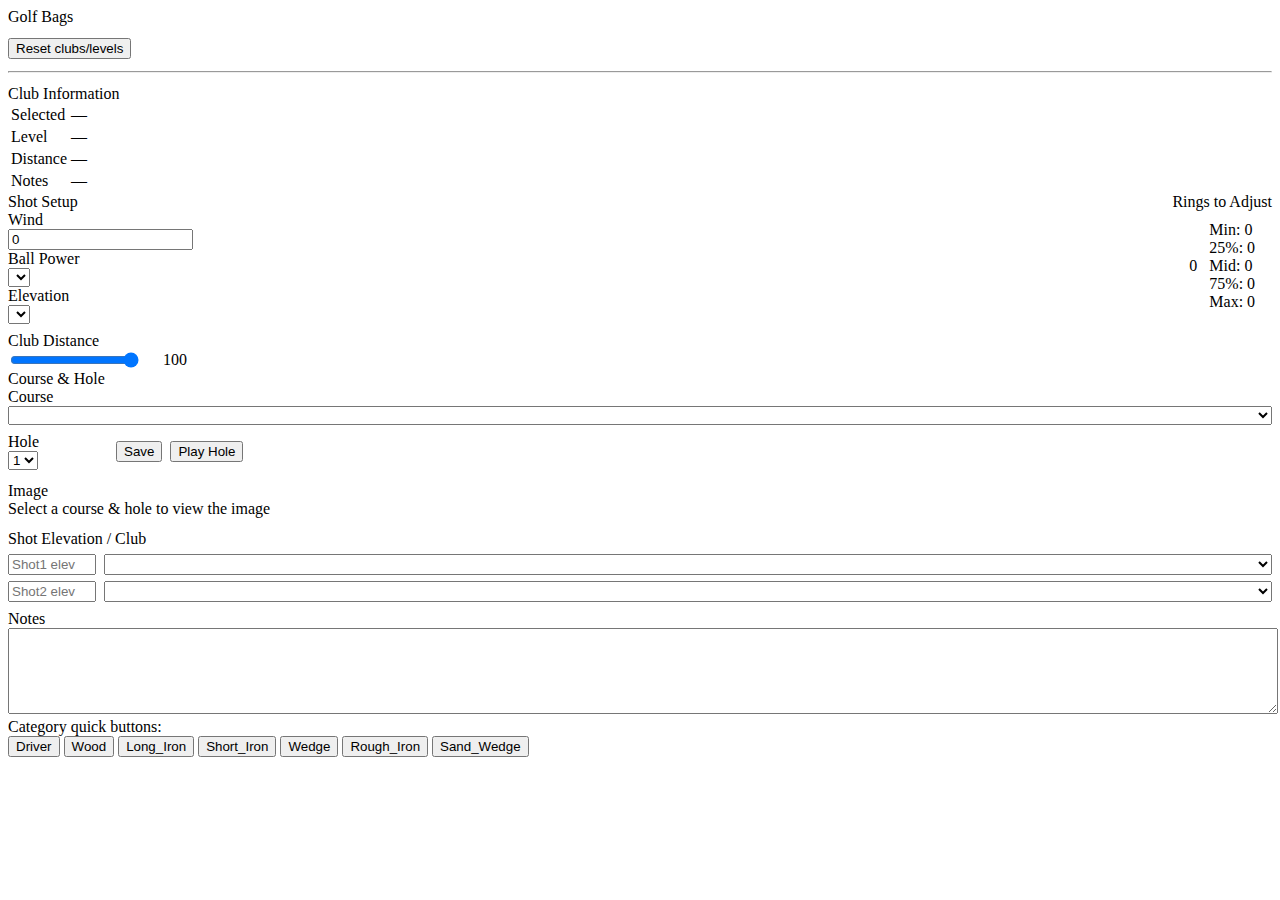
<file: older files/wind-chum-mockup_nostyle.html>
<!doctype html>
<html lang="en">
<head>
<meta charset="utf-8" />
<meta name="viewport" content="width=device-width,initial-scale=1" />
<title>Wind Chum — Mockup v2</title>
<link href="https://fonts.googleapis.com/css2?family=Inter:wght@300;400;600;700&display=swap" rel="stylesheet">

</head>
<body>
  <div class="app">
    <!-- Top club columns -->
    <div class="top-row" id="top-row">
      <!-- columns added by JS -->
    </div>

    <!-- Middle area: left=bags+clubinfo, center=wind/slider/rings, right=course -->
    <div class="middle">
      <div class="panel">
        <div class="section-title">Golf Bags</div>
        <div class="bags" id="bags-area"></div>
        <div style="margin-top:12px">
          <button id="reset-clubs" class="btn secondary">Reset clubs/levels</button>
        </div>

        <hr style="margin:12px 0">

        <div class="section-title">Club Information</div>
        <table class="club-info">
          <tbody>
            <tr><td>Selected</td><td id="ci-selected">—</td></tr>
            <tr><td>Level</td><td id="ci-level">—</td></tr>
            <tr><td>Distance</td><td id="ci-dist">—</td></tr>
            <tr><td>Notes</td><td id="ci-notes">—</td></tr>
          </tbody>
        </table>
      </div>

      <div class="panel" style="display:flex;gap:12px;align-items:flex-start">
        <!-- center controls -->
        <div style="flex:1">
          <div class="section-title">Shot Setup</div>
          <div class="controls">
            <div class="row">
              <label style="width:80px"><div class="small">Wind</div><input id="wind-input" type="text" value="0" ></label>
              <div style="width:12px"></div>
              <label style="width:120px"><div class="small">Ball Power</div><select id="ball-power"></select></label>
              <label style="margin-left:12px"><div class="small">Elevation</div><select id="elevation"></select></label>
            </div>

            <div style="margin-top:8px">
              <div class="small">Club Distance</div>
              <div style="display:flex;align-items:center;gap:10px">
                <input id="club-slider" type="range" min="0" max="100" value="100">
                <div style="width:48px;text-align:center" class="small" id="slider-val">100</div>
              </div>
            </div>
          </div>
        </div>

        <!-- Rings big box -->
        <div style="display:flex;flex-direction:column;align-items:center;gap:10px">
          <div class="section-title">Rings to Adjust</div>
          <div style="display:flex;align-items:center;gap:12px">
            <div class="ring-big" id="ring-big">0</div>
            <div class="ring-labels small">
              <div>Min: <span id="min-r">0</span></div>
              <div>25%: <span id="p25">0</span></div>
              <div>Mid: <span id="mid-r">0</span></div>
              <div>75%: <span id="p75">0</span></div>
              <div>Max: <span id="max-r">0</span></div>
            </div>
          </div>
        </div>
      </div>

      <aside class="panel right-panel">
        <div class="section-title">Course & Hole</div>
        <div style="display:flex;gap:8px;align-items:center">
          <div style="flex:1">
            <div class="small">Course</div>
            <select id="course-select" style="width:100%"></select>
          </div>
        </div>

        <div style="display:flex;gap:8px;align-items:center;margin-top:8px">
          <div style="width:100px">
            <div class="small">Hole</div>
            <select id="hole-select"><option>1</option><option>2</option><option>3</option></select>
          </div>
          <div style="flex:1;display:flex;gap:8px;align-items:center">
            <button id="save-hole" class="btn">Save</button>
            <button id="play-hole" class="btn secondary">Play Hole</button>
          </div>
        </div>

        <div style="margin-top:12px">
          <div class="small">Image</div>
          <div class="course-img" id="course-pic">Select a course & hole to view the image</div>
        </div>

        <div style="margin-top:12px">
          <div class="small">Shot Elevation / Club</div>
          <div style="display:flex;gap:8px;margin-top:6px">
            <input id="elev1" placeholder="Shot1 elev" style="width:80px">
            <select id="club1" style="flex:1"></select>
          </div>
          <div style="display:flex;gap:8px;margin-top:6px">
            <input id="elev2" placeholder="Shot2 elev" style="width:80px">
            <select id="club2" style="flex:1"></select>
          </div>
          <div style="margin-top:8px">
            <div class="small">Notes</div>
            <textarea id="hole-notes" style="width:100%;min-height:80px"></textarea>
          </div>
        </div>
      </aside>
    </div>

    <div class="bottom">
      <div class="small">Category quick buttons:</div>
      <button class="btn secondary">Driver</button>
      <button class="btn secondary">Wood</button>
      <button class="btn secondary">Long_Iron</button>
      <button class="btn secondary">Short_Iron</button>
      <button class="btn secondary">Wedge</button>
      <button class="btn secondary">Rough_Iron</button>
      <button class="btn secondary">Sand_Wedge</button>
    </div>
  </div>

<script>
/* --- Data --- */
const clubCats = {
  Drivers:["Rocket","Extra_Mile","Big_Topper","Quarterback","Rock","Thors_Hammer","Apocalypse"],
  Woods:["Horizon","Viper","Big_Dawg","Hammerhead","Guardian","Sniper","Cataclysm"],
  Long_Irons:["Grim_Reaper","Backbone","Goliath","Saturn","B52","Grizzly","Tsunami"],
  Short_Irons:["Apache","Kingfisher","Runner","Thorn","Hornet","Claw","Falcon"],
  Wedges:["Dart","FireFly","Boomerang","Down_In_One","Skewer","Endbringer","Rapier"],
  Rough_Irons:["Roughcutter","Junglist","Machete","Off_Roader","Razor","Amazon","Nirvana"],
  Sand_Wedges:["Castaway","Desert_Storm","Malibu","Sahara","Sand_Lizard","Houdini","Spitfire"]
};

/* build top columns */
const top = document.getElementById('top-row');
Object.entries(clubCats).forEach(([cat, clubs])=>{
  const col = document.createElement('div'); col.className='col';
  const h = document.createElement('h3'); h.textContent = cat.replace(/_/g,' ');
  col.appendChild(h);

  // clubs column (radio stack)
  const clubsWrap = document.createElement('div'); clubsWrap.className='clubs';
  clubs.forEach((c,i)=>{
    const lbl = document.createElement('label');
    lbl.innerHTML = `<input type="radio" name="club-${cat}" value="${c}" data-cat="${cat}"> ${c.replace(/_/g,' ')}`;
    clubsWrap.appendChild(lbl);
  });
  col.appendChild(clubsWrap);

  // level header
  const lvlHead = document.createElement('div'); lvlHead.className='small'; lvlHead.style.marginTop='8px'; lvlHead.style.fontWeight='700'; lvlHead.textContent='LEVEL';
  col.appendChild(lvlHead);

  // levels column (1..10)
  const lvlWrap = document.createElement('div'); lvlWrap.className='levels';
  const row = document.createElement('div'); row.className='level-row';
  for(let i=1;i<=10;i++){
    const label = document.createElement('label');
    label.innerHTML = `<input type="radio" name="lvl-${cat}" value="${i}" data-cat="${cat}"> ${i}`;
    row.appendChild(label);
  }
  lvlWrap.appendChild(row);
  col.appendChild(lvlWrap);

  top.appendChild(col);
});

/* Bags */
const bagsArea = document.getElementById('bags-area');
for(let i=1;i<=5;i++){
  const d = document.createElement('div'); d.className='bag';
  d.innerHTML = `<div style="font-weight:700">Bag ${i}</div>
  <div class="small">Saved: <span id="bag-${i}-has">No</span></div>
  <div style="display:flex;gap:6px">
    <button class="btn" data-bag="${i}" data-action="save">Save</button>
    <button class="btn secondary" data-bag="${i}" data-action="load">Load</button>
  </div>`;
  bagsArea.appendChild(d);
}

/* populate ball-power and elevation selects */
const bp = document.getElementById('ball-power');
for(let i=0;i<=10;i++){ const o=document.createElement('option'); o.value=i; o.textContent=i; bp.appendChild(o); }
const elev = document.getElementById('elevation');
for(let v=-65; v<=65; v+=5){ const o=document.createElement('option'); o.value=v; o.textContent=(v===0? "0%": v+"%"); elev.appendChild(o); }

/* populate club selects on right */
const club1 = document.getElementById('club1'), club2=document.getElementById('club2');
Object.values(clubCats).flat().forEach(c=>{
  const o1=document.createElement('option'); o1.textContent=c.replace(/_/g,' '); club1.appendChild(o1);
  const o2=document.createElement('option'); o2.textContent=c.replace(/_/g,' '); club2.appendChild(o2);
});

/* slider logic -> rings display (placeholder formula) */
const slider = document.getElementById('club-slider');
const sliderVal = document.getElementById('slider-val');
const ringBig = document.getElementById('ring-big');
function computeRings(val){
  // placeholder: map 0..100 to -10..10 then round to int
  const adj = Math.round((val - 50)/5);
  return adj;
}
function updateFromSlider(){
  sliderVal.textContent = slider.value;
  const r = computeRings(Number(slider.value));
  ringBig.textContent = r;
  document.getElementById('min-r').textContent = r-3;
  document.getElementById('p25').textContent = r-1;
  document.getElementById('mid-r').textContent = r;
  document.getElementById('p75').textContent = r+1;
  document.getElementById('max-r').textContent = r+3;
}
slider.addEventListener('input', updateFromSlider);
updateFromSlider();

/* reflect club/level selects into club info */
document.addEventListener('change', e=>{
  if(!e.target) return;
  if(e.target.matches('input[type=radio]')){
    if(e.target.name.startsWith('club-')){
      document.getElementById('ci-selected').textContent = e.target.value.replace(/_/g,' ');
    } else if(e.target.name.startsWith('lvl-')){
      document.getElementById('ci-level').textContent = e.target.value;
    }
  }
});

/* bags save/load using localStorage */
document.querySelectorAll('[data-action]').forEach(btn=>{
  btn.addEventListener('click', () => {
    const bag = btn.dataset.bag, action = btn.dataset.action;
    if(action==='save'){
      const data = {
        wind: document.getElementById('wind-input').value,
        slider: slider.value,
        selected: document.getElementById('ci-selected').textContent,
        level: document.getElementById('ci-level').textContent,
        notes: document.getElementById('hole-notes').value
      };
      localStorage.setItem('gc_bag_'+bag, JSON.stringify(data));
      document.getElementById(`bag-${bag}-has`).textContent = 'Yes';
      alert('Bag '+bag+' saved.');
    } else {
      const raw = localStorage.getItem('gc_bag_'+bag);
      if(!raw){ alert('No saved bag '+bag); return; }
      const d = JSON.parse(raw);
      document.getElementById('wind-input').value = d.wind || '';
      slider.value = d.slider || 100; updateFromSlider();
      document.getElementById('ci-selected').textContent = d.selected || '—';
      document.getElementById('ci-level').textContent = d.level || '—';
      document.getElementById('hole-notes').value = d.notes || '';
      alert('Bag '+bag+' loaded.');
    }
  });
});

/* init bag indicators */
for(let i=1;i<=5;i++) document.getElementById(`bag-${i}-has`).textContent = localStorage.getItem('gc_bag_'+i) ? 'Yes' : 'No';

/* course list sample */
const courseSelect = document.getElementById('course-select');
['Default Course','Course A','Course B','Course C'].forEach(c => { const o=document.createElement('option'); o.textContent=c; courseSelect.appendChild(o); });

/* save hole notes */
document.getElementById('save-hole').addEventListener('click', ()=>{
  const key = 'gc_notes_'+courseSelect.value+'_'+document.getElementById('hole-select').value;
  localStorage.setItem(key, document.getElementById('hole-notes').value);
  alert('Hole notes saved.');
});

/* reset clubs/levels */
document.getElementById('reset-clubs').addEventListener('click', ()=>{
  document.querySelectorAll('input[type=radio]').forEach(r=>r.checked=false);
  document.getElementById('ci-selected').textContent='—';
  document.getElementById('ci-level').textContent='—';
});
</script>
</body>
</html>
</file>
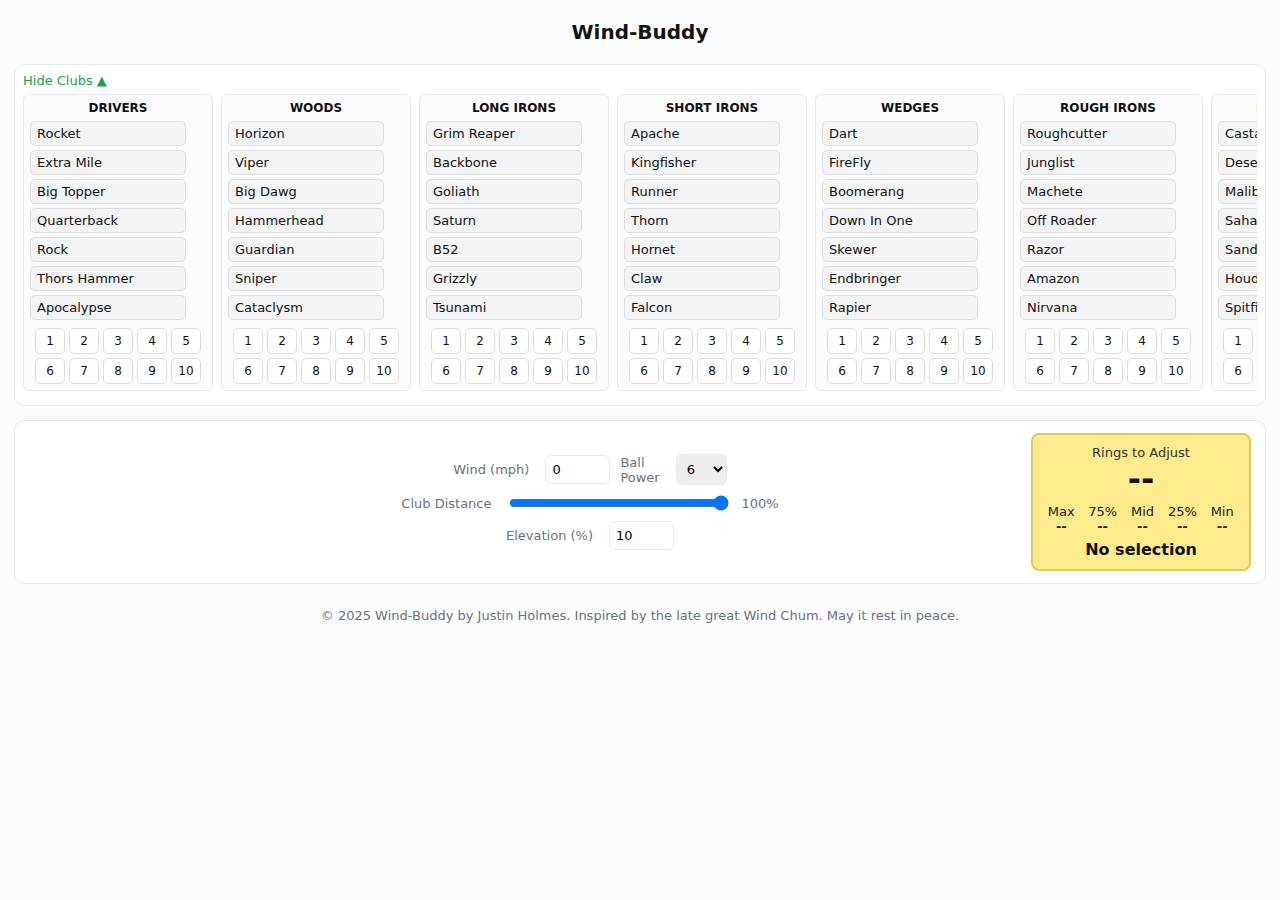
<file: older files/Wind_Buddy_v0.9.html>
<!DOCTYPE html>
<!-- saved from url=(0049)file:///I:/FakeWindChum%20v2/Wind_Buddy_v0.9.html -->
<html lang="en"><head><meta http-equiv="Content-Type" content="text/html; charset=UTF-8">

<meta name="viewport" content="width=device-width,initial-scale=1">
<title>Wind-Buddy</title>
<style>
  :root{
    --bg:#fbfcfd;
    --card:#ffffff;
    --muted:#6b7280;
    --accent:#16a34a;
    --accent-weak:#dff6e6;
    --yellow:#ffeb8b;
    --border:#e6e9ef;
    --radius:10px;
    --gap:10px;
  }
  *{box-sizing:border-box;font-family:Inter,system-ui,-apple-system,Segoe UI,Roboto,Arial;}
  body{margin:0;background:var(--bg);color:#111;padding:14px;display:flex;justify-content:center;}
  .app{width:100%;max-width:1400px;display:flex;flex-direction:column;gap:14px;}

  header{font-size:20px;font-weight:700;text-align:center;padding:6px 0}

  /* CLUBS: top band */
  .clubs-wrap{background:var(--card);border:1px solid var(--border);border-radius:var(--radius);padding:8px;}
  .clubs-top{display:flex;align-items:center;justify-content:space-between;margin-bottom:6px}
  .clubs-title{font-weight:700;text-transform:uppercase;letter-spacing:0.6px;color:#111;font-size:13px}
  .toggle-link{font-size:13px;color:var(--accent);cursor:pointer;user-select:none}
  /* the grid is horizontally scrollable only when needed */
  .club-grid{display:flex;gap:8px;overflow:auto;padding-bottom:6px}
  .category{max-width:190px;border:1px solid var(--border);border-radius:6px;padding:6px;background:#fbfbfe;flex:0 0 auto}
  .category h4{margin:0 0 6px;font-size:12px;text-align:center;text-transform:uppercase}

  /* club + levels compact */
  .club-list{display:flex;flex-direction:column;gap:4px;max-height:220px;max-width:160px;overflow:auto;padding-right:4px}
  .radio-tile{font-size:13px;padding:4px 6px;border-radius:5px;border:1px solid #ddd;background:#f3f4f6;cursor:pointer;text-align:left}
  .radio-tile.selected{background:var(--accent);color:#fff;border-color:var(--accent)}
  .levels{display:flex;flex-wrap:wrap;gap:4px;margin-top:8px;justify-content:center}
  .level-tile{width:30px;height:26px;border-radius:5px;border:1px solid #ddd;background:#fff;display:inline-flex;align-items:center;justify-content:center;font-size:12px;cursor:pointer}
  .level-tile.selected{background:var(--accent);color:#000;border-color:var(--accent)}
  .level-tile.disabled{opacity:0.35;cursor:not-allowed}

  /* Controls bar beneath clubs */
  .controls-bar{display:flex;align-items:center;gap:16px;background:var(--card);border:1px solid var(--border);border-radius:var(--radius);padding:12px 14px}
  .left-spot{flex:0 0 120px; /* reserved for future tools */ }
  .center-controls{display:flex;flex-direction:column;gap:8px;align-items:center;flex:1 1 auto;min-width:320px}
  .control-row{display:flex;gap:10px;align-items:center}
  .control-row label{font-size:13px;color:var(--muted);margin-right:6px;white-space:nowrap}
  .control-row input[type=number], .control-row select{padding:6px;border-radius:6px;border:1px solid var(--border);font-size:13px;max-width:65px}
  .control-row input[type=range]{width:220px}
  .right-rings{flex:0 0 220px;display:flex;justify-content:center;align-items:center}
  .rings-card{background:var(--yellow);padding:10px 12px;border-radius:8px;border:2px solid #e3c85b;box-shadow:0 6px 18px rgba(0,0,0,0.06);text-align:center}
  .rings-big{font-size:32px;font-weight:800}
  .rings-sub{display:flex;gap:8px;justify-content:center;margin-top:6px;font-size:13px;color:#222}
  .active-club{margin-top:6px;font-weight:600;color:#111}

  /* footer */
  .footer{font-size:13px;color:var(--muted);text-align:center;padding:10px 0}

  /* compact density tweaks */
  .category, .controls-bar, .rings-card {box-shadow:none}
  .club-list::-webkit-scrollbar, .club-grid::-webkit-scrollbar {height:8px}
  .club-grid::-webkit-scrollbar-thumb{background:#ddd;border-radius:8px}
</style>
</head>
<body>
  <div class="app">
    <header>Wind-Buddy</header>

    <div class="clubs-wrap">
      <div class="clubs-top">
        <!-- toggle is outside the collapsing element so it remains visible -->
        <div id="toggleClubs" class="toggle-link">Hide Clubs ▲</div>
      </div>

      <div id="clubGrid" class="club-grid">
        <!-- categories created by JS -->
      <div class="category" data-cat="Drivers"><h4>Drivers</h4><div class="club-list"><div class="radio-tile" data-club="Rocket" data-cat="Drivers">Rocket</div><div class="radio-tile" data-club="Extra_Mile" data-cat="Drivers">Extra Mile</div><div class="radio-tile" data-club="Big_Topper" data-cat="Drivers">Big Topper</div><div class="radio-tile" data-club="Quarterback" data-cat="Drivers">Quarterback</div><div class="radio-tile" data-club="Rock" data-cat="Drivers">Rock</div><div class="radio-tile" data-club="Thors_Hammer" data-cat="Drivers">Thors Hammer</div><div class="radio-tile" data-club="Apocalypse" data-cat="Drivers">Apocalypse</div></div><div class="levels"><div class="level-tile" data-level="1" data-cat="Drivers">1</div><div class="level-tile" data-level="2" data-cat="Drivers">2</div><div class="level-tile" data-level="3" data-cat="Drivers">3</div><div class="level-tile" data-level="4" data-cat="Drivers">4</div><div class="level-tile" data-level="5" data-cat="Drivers">5</div><div class="level-tile" data-level="6" data-cat="Drivers">6</div><div class="level-tile" data-level="7" data-cat="Drivers">7</div><div class="level-tile" data-level="8" data-cat="Drivers">8</div><div class="level-tile" data-level="9" data-cat="Drivers">9</div><div class="level-tile" data-level="10" data-cat="Drivers">10</div></div></div><div class="category" data-cat="Woods"><h4>Woods</h4><div class="club-list"><div class="radio-tile" data-club="Horizon" data-cat="Woods">Horizon</div><div class="radio-tile" data-club="Viper" data-cat="Woods">Viper</div><div class="radio-tile" data-club="Big_Dawg" data-cat="Woods">Big Dawg</div><div class="radio-tile" data-club="Hammerhead" data-cat="Woods">Hammerhead</div><div class="radio-tile" data-club="Guardian" data-cat="Woods">Guardian</div><div class="radio-tile" data-club="Sniper" data-cat="Woods">Sniper</div><div class="radio-tile" data-club="Cataclysm" data-cat="Woods">Cataclysm</div></div><div class="levels"><div class="level-tile" data-level="1" data-cat="Woods">1</div><div class="level-tile" data-level="2" data-cat="Woods">2</div><div class="level-tile" data-level="3" data-cat="Woods">3</div><div class="level-tile" data-level="4" data-cat="Woods">4</div><div class="level-tile" data-level="5" data-cat="Woods">5</div><div class="level-tile" data-level="6" data-cat="Woods">6</div><div class="level-tile" data-level="7" data-cat="Woods">7</div><div class="level-tile" data-level="8" data-cat="Woods">8</div><div class="level-tile" data-level="9" data-cat="Woods">9</div><div class="level-tile" data-level="10" data-cat="Woods">10</div></div></div><div class="category" data-cat="Long_Irons"><h4>Long Irons</h4><div class="club-list"><div class="radio-tile" data-club="Grim_Reaper" data-cat="Long_Irons">Grim Reaper</div><div class="radio-tile" data-club="Backbone" data-cat="Long_Irons">Backbone</div><div class="radio-tile" data-club="Goliath" data-cat="Long_Irons">Goliath</div><div class="radio-tile" data-club="Saturn" data-cat="Long_Irons">Saturn</div><div class="radio-tile" data-club="B52" data-cat="Long_Irons">B52</div><div class="radio-tile" data-club="Grizzly" data-cat="Long_Irons">Grizzly</div><div class="radio-tile" data-club="Tsunami" data-cat="Long_Irons">Tsunami</div></div><div class="levels"><div class="level-tile" data-level="1" data-cat="Long_Irons">1</div><div class="level-tile" data-level="2" data-cat="Long_Irons">2</div><div class="level-tile" data-level="3" data-cat="Long_Irons">3</div><div class="level-tile" data-level="4" data-cat="Long_Irons">4</div><div class="level-tile" data-level="5" data-cat="Long_Irons">5</div><div class="level-tile" data-level="6" data-cat="Long_Irons">6</div><div class="level-tile" data-level="7" data-cat="Long_Irons">7</div><div class="level-tile" data-level="8" data-cat="Long_Irons">8</div><div class="level-tile" data-level="9" data-cat="Long_Irons">9</div><div class="level-tile" data-level="10" data-cat="Long_Irons">10</div></div></div><div class="category" data-cat="Short_Irons"><h4>Short Irons</h4><div class="club-list"><div class="radio-tile" data-club="Apache" data-cat="Short_Irons">Apache</div><div class="radio-tile" data-club="Kingfisher" data-cat="Short_Irons">Kingfisher</div><div class="radio-tile" data-club="Runner" data-cat="Short_Irons">Runner</div><div class="radio-tile" data-club="Thorn" data-cat="Short_Irons">Thorn</div><div class="radio-tile" data-club="Hornet" data-cat="Short_Irons">Hornet</div><div class="radio-tile" data-club="Claw" data-cat="Short_Irons">Claw</div><div class="radio-tile" data-club="Falcon" data-cat="Short_Irons">Falcon</div></div><div class="levels"><div class="level-tile" data-level="1" data-cat="Short_Irons">1</div><div class="level-tile" data-level="2" data-cat="Short_Irons">2</div><div class="level-tile" data-level="3" data-cat="Short_Irons">3</div><div class="level-tile" data-level="4" data-cat="Short_Irons">4</div><div class="level-tile" data-level="5" data-cat="Short_Irons">5</div><div class="level-tile" data-level="6" data-cat="Short_Irons">6</div><div class="level-tile" data-level="7" data-cat="Short_Irons">7</div><div class="level-tile" data-level="8" data-cat="Short_Irons">8</div><div class="level-tile" data-level="9" data-cat="Short_Irons">9</div><div class="level-tile" data-level="10" data-cat="Short_Irons">10</div></div></div><div class="category" data-cat="Wedges"><h4>Wedges</h4><div class="club-list"><div class="radio-tile" data-club="Dart" data-cat="Wedges">Dart</div><div class="radio-tile" data-club="FireFly" data-cat="Wedges">FireFly</div><div class="radio-tile" data-club="Boomerang" data-cat="Wedges">Boomerang</div><div class="radio-tile" data-club="Down_In_One" data-cat="Wedges">Down In One</div><div class="radio-tile" data-club="Skewer" data-cat="Wedges">Skewer</div><div class="radio-tile" data-club="Endbringer" data-cat="Wedges">Endbringer</div><div class="radio-tile" data-club="Rapier" data-cat="Wedges">Rapier</div></div><div class="levels"><div class="level-tile" data-level="1" data-cat="Wedges">1</div><div class="level-tile" data-level="2" data-cat="Wedges">2</div><div class="level-tile" data-level="3" data-cat="Wedges">3</div><div class="level-tile" data-level="4" data-cat="Wedges">4</div><div class="level-tile" data-level="5" data-cat="Wedges">5</div><div class="level-tile" data-level="6" data-cat="Wedges">6</div><div class="level-tile" data-level="7" data-cat="Wedges">7</div><div class="level-tile" data-level="8" data-cat="Wedges">8</div><div class="level-tile" data-level="9" data-cat="Wedges">9</div><div class="level-tile" data-level="10" data-cat="Wedges">10</div></div></div><div class="category" data-cat="Rough_Irons"><h4>Rough Irons</h4><div class="club-list"><div class="radio-tile" data-club="Roughcutter" data-cat="Rough_Irons">Roughcutter</div><div class="radio-tile" data-club="Junglist" data-cat="Rough_Irons">Junglist</div><div class="radio-tile" data-club="Machete" data-cat="Rough_Irons">Machete</div><div class="radio-tile" data-club="Off_Roader" data-cat="Rough_Irons">Off Roader</div><div class="radio-tile" data-club="Razor" data-cat="Rough_Irons">Razor</div><div class="radio-tile" data-club="Amazon" data-cat="Rough_Irons">Amazon</div><div class="radio-tile" data-club="Nirvana" data-cat="Rough_Irons">Nirvana</div></div><div class="levels"><div class="level-tile" data-level="1" data-cat="Rough_Irons">1</div><div class="level-tile" data-level="2" data-cat="Rough_Irons">2</div><div class="level-tile" data-level="3" data-cat="Rough_Irons">3</div><div class="level-tile" data-level="4" data-cat="Rough_Irons">4</div><div class="level-tile" data-level="5" data-cat="Rough_Irons">5</div><div class="level-tile" data-level="6" data-cat="Rough_Irons">6</div><div class="level-tile" data-level="7" data-cat="Rough_Irons">7</div><div class="level-tile" data-level="8" data-cat="Rough_Irons">8</div><div class="level-tile" data-level="9" data-cat="Rough_Irons">9</div><div class="level-tile" data-level="10" data-cat="Rough_Irons">10</div></div></div><div class="category" data-cat="Sand_Wedges"><h4>Sand Wedges</h4><div class="club-list"><div class="radio-tile" data-club="Castaway" data-cat="Sand_Wedges">Castaway</div><div class="radio-tile" data-club="Desert_Storm" data-cat="Sand_Wedges">Desert Storm</div><div class="radio-tile" data-club="Malibu" data-cat="Sand_Wedges">Malibu</div><div class="radio-tile" data-club="Sahara" data-cat="Sand_Wedges">Sahara</div><div class="radio-tile" data-club="Sand_Lizard" data-cat="Sand_Wedges">Sand Lizard</div><div class="radio-tile" data-club="Houdini" data-cat="Sand_Wedges">Houdini</div><div class="radio-tile" data-club="Spitfire" data-cat="Sand_Wedges">Spitfire</div></div><div class="levels"><div class="level-tile" data-level="1" data-cat="Sand_Wedges">1</div><div class="level-tile" data-level="2" data-cat="Sand_Wedges">2</div><div class="level-tile" data-level="3" data-cat="Sand_Wedges">3</div><div class="level-tile" data-level="4" data-cat="Sand_Wedges">4</div><div class="level-tile" data-level="5" data-cat="Sand_Wedges">5</div><div class="level-tile" data-level="6" data-cat="Sand_Wedges">6</div><div class="level-tile" data-level="7" data-cat="Sand_Wedges">7</div><div class="level-tile" data-level="8" data-cat="Sand_Wedges">8</div><div class="level-tile" data-level="9" data-cat="Sand_Wedges">9</div><div class="level-tile" data-level="10" data-cat="Sand_Wedges">10</div></div></div><div class="category" data-cat="Drivers"><h4>Drivers</h4><div class="club-list"><div class="radio-tile" data-club="Rocket" data-cat="Drivers">Rocket</div><div class="radio-tile" data-club="Extra_Mile" data-cat="Drivers">Extra Mile</div><div class="radio-tile" data-club="Big_Topper" data-cat="Drivers">Big Topper</div><div class="radio-tile" data-club="Quarterback" data-cat="Drivers">Quarterback</div><div class="radio-tile" data-club="Rock" data-cat="Drivers">Rock</div><div class="radio-tile" data-club="Thors_Hammer" data-cat="Drivers">Thors Hammer</div><div class="radio-tile" data-club="Apocalypse" data-cat="Drivers">Apocalypse</div></div><div class="levels"><div class="level-tile" data-level="1" data-cat="Drivers">1</div><div class="level-tile" data-level="2" data-cat="Drivers">2</div><div class="level-tile" data-level="3" data-cat="Drivers">3</div><div class="level-tile" data-level="4" data-cat="Drivers">4</div><div class="level-tile" data-level="5" data-cat="Drivers">5</div><div class="level-tile" data-level="6" data-cat="Drivers">6</div><div class="level-tile" data-level="7" data-cat="Drivers">7</div><div class="level-tile" data-level="8" data-cat="Drivers">8</div><div class="level-tile" data-level="9" data-cat="Drivers">9</div><div class="level-tile" data-level="10" data-cat="Drivers">10</div></div></div><div class="category" data-cat="Woods"><h4>Woods</h4><div class="club-list"><div class="radio-tile" data-club="Horizon" data-cat="Woods">Horizon</div><div class="radio-tile" data-club="Viper" data-cat="Woods">Viper</div><div class="radio-tile" data-club="Big_Dawg" data-cat="Woods">Big Dawg</div><div class="radio-tile" data-club="Hammerhead" data-cat="Woods">Hammerhead</div><div class="radio-tile" data-club="Guardian" data-cat="Woods">Guardian</div><div class="radio-tile" data-club="Sniper" data-cat="Woods">Sniper</div><div class="radio-tile" data-club="Cataclysm" data-cat="Woods">Cataclysm</div></div><div class="levels"><div class="level-tile" data-level="1" data-cat="Woods">1</div><div class="level-tile" data-level="2" data-cat="Woods">2</div><div class="level-tile" data-level="3" data-cat="Woods">3</div><div class="level-tile" data-level="4" data-cat="Woods">4</div><div class="level-tile" data-level="5" data-cat="Woods">5</div><div class="level-tile" data-level="6" data-cat="Woods">6</div><div class="level-tile" data-level="7" data-cat="Woods">7</div><div class="level-tile" data-level="8" data-cat="Woods">8</div><div class="level-tile" data-level="9" data-cat="Woods">9</div><div class="level-tile" data-level="10" data-cat="Woods">10</div></div></div><div class="category" data-cat="Long_Irons"><h4>Long Irons</h4><div class="club-list"><div class="radio-tile" data-club="Grim_Reaper" data-cat="Long_Irons">Grim Reaper</div><div class="radio-tile" data-club="Backbone" data-cat="Long_Irons">Backbone</div><div class="radio-tile" data-club="Goliath" data-cat="Long_Irons">Goliath</div><div class="radio-tile" data-club="Saturn" data-cat="Long_Irons">Saturn</div><div class="radio-tile" data-club="B52" data-cat="Long_Irons">B52</div><div class="radio-tile" data-club="Grizzly" data-cat="Long_Irons">Grizzly</div><div class="radio-tile" data-club="Tsunami" data-cat="Long_Irons">Tsunami</div></div><div class="levels"><div class="level-tile" data-level="1" data-cat="Long_Irons">1</div><div class="level-tile" data-level="2" data-cat="Long_Irons">2</div><div class="level-tile" data-level="3" data-cat="Long_Irons">3</div><div class="level-tile" data-level="4" data-cat="Long_Irons">4</div><div class="level-tile" data-level="5" data-cat="Long_Irons">5</div><div class="level-tile" data-level="6" data-cat="Long_Irons">6</div><div class="level-tile" data-level="7" data-cat="Long_Irons">7</div><div class="level-tile" data-level="8" data-cat="Long_Irons">8</div><div class="level-tile" data-level="9" data-cat="Long_Irons">9</div><div class="level-tile" data-level="10" data-cat="Long_Irons">10</div></div></div><div class="category" data-cat="Short_Irons"><h4>Short Irons</h4><div class="club-list"><div class="radio-tile" data-club="Apache" data-cat="Short_Irons">Apache</div><div class="radio-tile" data-club="Kingfisher" data-cat="Short_Irons">Kingfisher</div><div class="radio-tile" data-club="Runner" data-cat="Short_Irons">Runner</div><div class="radio-tile" data-club="Thorn" data-cat="Short_Irons">Thorn</div><div class="radio-tile" data-club="Hornet" data-cat="Short_Irons">Hornet</div><div class="radio-tile" data-club="Claw" data-cat="Short_Irons">Claw</div><div class="radio-tile" data-club="Falcon" data-cat="Short_Irons">Falcon</div></div><div class="levels"><div class="level-tile" data-level="1" data-cat="Short_Irons">1</div><div class="level-tile" data-level="2" data-cat="Short_Irons">2</div><div class="level-tile" data-level="3" data-cat="Short_Irons">3</div><div class="level-tile" data-level="4" data-cat="Short_Irons">4</div><div class="level-tile" data-level="5" data-cat="Short_Irons">5</div><div class="level-tile" data-level="6" data-cat="Short_Irons">6</div><div class="level-tile" data-level="7" data-cat="Short_Irons">7</div><div class="level-tile" data-level="8" data-cat="Short_Irons">8</div><div class="level-tile" data-level="9" data-cat="Short_Irons">9</div><div class="level-tile" data-level="10" data-cat="Short_Irons">10</div></div></div><div class="category" data-cat="Wedges"><h4>Wedges</h4><div class="club-list"><div class="radio-tile" data-club="Dart" data-cat="Wedges">Dart</div><div class="radio-tile" data-club="FireFly" data-cat="Wedges">FireFly</div><div class="radio-tile" data-club="Boomerang" data-cat="Wedges">Boomerang</div><div class="radio-tile" data-club="Down_In_One" data-cat="Wedges">Down In One</div><div class="radio-tile" data-club="Skewer" data-cat="Wedges">Skewer</div><div class="radio-tile" data-club="Endbringer" data-cat="Wedges">Endbringer</div><div class="radio-tile" data-club="Rapier" data-cat="Wedges">Rapier</div></div><div class="levels"><div class="level-tile" data-level="1" data-cat="Wedges">1</div><div class="level-tile" data-level="2" data-cat="Wedges">2</div><div class="level-tile" data-level="3" data-cat="Wedges">3</div><div class="level-tile" data-level="4" data-cat="Wedges">4</div><div class="level-tile" data-level="5" data-cat="Wedges">5</div><div class="level-tile" data-level="6" data-cat="Wedges">6</div><div class="level-tile" data-level="7" data-cat="Wedges">7</div><div class="level-tile" data-level="8" data-cat="Wedges">8</div><div class="level-tile" data-level="9" data-cat="Wedges">9</div><div class="level-tile" data-level="10" data-cat="Wedges">10</div></div></div><div class="category" data-cat="Rough_Irons"><h4>Rough Irons</h4><div class="club-list"><div class="radio-tile" data-club="Roughcutter" data-cat="Rough_Irons">Roughcutter</div><div class="radio-tile" data-club="Junglist" data-cat="Rough_Irons">Junglist</div><div class="radio-tile" data-club="Machete" data-cat="Rough_Irons">Machete</div><div class="radio-tile" data-club="Off_Roader" data-cat="Rough_Irons">Off Roader</div><div class="radio-tile" data-club="Razor" data-cat="Rough_Irons">Razor</div><div class="radio-tile" data-club="Amazon" data-cat="Rough_Irons">Amazon</div><div class="radio-tile" data-club="Nirvana" data-cat="Rough_Irons">Nirvana</div></div><div class="levels"><div class="level-tile" data-level="1" data-cat="Rough_Irons">1</div><div class="level-tile" data-level="2" data-cat="Rough_Irons">2</div><div class="level-tile" data-level="3" data-cat="Rough_Irons">3</div><div class="level-tile" data-level="4" data-cat="Rough_Irons">4</div><div class="level-tile" data-level="5" data-cat="Rough_Irons">5</div><div class="level-tile" data-level="6" data-cat="Rough_Irons">6</div><div class="level-tile" data-level="7" data-cat="Rough_Irons">7</div><div class="level-tile" data-level="8" data-cat="Rough_Irons">8</div><div class="level-tile" data-level="9" data-cat="Rough_Irons">9</div><div class="level-tile" data-level="10" data-cat="Rough_Irons">10</div></div></div><div class="category" data-cat="Sand_Wedges"><h4>Sand Wedges</h4><div class="club-list"><div class="radio-tile" data-club="Castaway" data-cat="Sand_Wedges">Castaway</div><div class="radio-tile" data-club="Desert_Storm" data-cat="Sand_Wedges">Desert Storm</div><div class="radio-tile" data-club="Malibu" data-cat="Sand_Wedges">Malibu</div><div class="radio-tile" data-club="Sahara" data-cat="Sand_Wedges">Sahara</div><div class="radio-tile" data-club="Sand_Lizard" data-cat="Sand_Wedges">Sand Lizard</div><div class="radio-tile" data-club="Houdini" data-cat="Sand_Wedges">Houdini</div><div class="radio-tile" data-club="Spitfire" data-cat="Sand_Wedges">Spitfire</div></div><div class="levels"><div class="level-tile" data-level="1" data-cat="Sand_Wedges">1</div><div class="level-tile" data-level="2" data-cat="Sand_Wedges">2</div><div class="level-tile" data-level="3" data-cat="Sand_Wedges">3</div><div class="level-tile" data-level="4" data-cat="Sand_Wedges">4</div><div class="level-tile" data-level="5" data-cat="Sand_Wedges">5</div><div class="level-tile" data-level="6" data-cat="Sand_Wedges">6</div><div class="level-tile" data-level="7" data-cat="Sand_Wedges">7</div><div class="level-tile" data-level="8" data-cat="Sand_Wedges">8</div><div class="level-tile" data-level="9" data-cat="Sand_Wedges">9</div><div class="level-tile" data-level="10" data-cat="Sand_Wedges">10</div></div></div></div>
    </div>

    <div class="controls-bar">
      <div class="left-spot">
        <!-- reserved for future tools -->
      </div>

      <div class="center-controls">
        <div class="control-row">
          <label for="wind">Wind (mph)</label>
          <input id="wind" type="number" step="0.1" value="0">
          <label for="ball">Ball<br>Power</label>
          <select id="ball">
            <option>1</option><option>2</option><option>3</option><option>4</option><option>5</option>
            <option selected="">6</option><option>7</option><option>8</option><option>9</option><option>10</option>
          </select>
        </div>

        <div class="control-row">
          <label for="distance">Club Distance</label>
          <input id="distance" type="range" min="0" max="100" value="100">
          <span id="distance_val" style="font-size:13px;color:var(--muted)">100%</span>
        </div>

        <div class="control-row">
          <label for="elevation">Elevation (%)</label>
          <input id="elevation" type="number" value="10" style="width:80px">
        </div>
      </div>

      <div class="right-rings">
        <div class="rings-card">
          <div style="font-size:13px;color:#333">Rings to Adjust</div>
          <div class="rings-big" id="rings_main">--</div>
          <div class="rings-sub">
            <div>Max <strong id="r_max">--</strong></div>
            <div>75% <strong id="r_75">--</strong></div>
            <div>Mid <strong id="r_mid">--</strong></div>
            <div>25% <strong id="r_25">--</strong></div>
            <div>Min <strong id="r_min">--</strong></div>
          </div>
          <div class="active-club" id="active_club">No selection</div>
        </div>
      </div>
    </div>

    <div class="footer">© 2025 Wind-Buddy by Justin Holmes. Inspired by the late great Wind Chum. May it rest in peace.</div>
  </div>

<script>
/* -------------------------
   Test data (small subset)
   ------------------------- */
const clubCats = {
  Drivers: ["Rocket","Extra_Mile","Big_Topper","Quarterback","Rock","Thors_Hammer","Apocalypse"],
  Woods: ["Horizon","Viper","Big_Dawg","Hammerhead","Guardian","Sniper","Cataclysm"],
  Long_Irons: ["Grim_Reaper","Backbone","Goliath","Saturn","B52","Grizzly","Tsunami"],
  Short_Irons: ["Apache","Kingfisher","Runner","Thorn","Hornet","Claw","Falcon"],
  Wedges: ["Dart","FireFly","Boomerang","Down_In_One","Skewer","Endbringer","Rapier"],
  Rough_Irons: ["Roughcutter","Junglist","Machete","Off_Roader","Razor","Amazon","Nirvana"],
  Sand_Wedges: ["Castaway","Desert_Storm","Malibu","Sahara","Sand_Lizard","Houdini","Spitfire"]
};

/* windData*/
const windData = {
  Drivers: {
	"Rocket": {1:"2.36|2.42|2.49", 2:"1.89|1.94|1.99", 3:"1.87|1.93|1.99", 4:"1.68|1.76|1.84", 5:"1.68|1.76|1.84", 6:"1.49|1.57|1.67", 7:"1.47|1.57|1.67", 8:"1.47|1.57|1.67", 9:"1.46|1.56|1.67", 10:"1.28|1.38|1.50"},
	"Extra_Mile": {1:"3.06|3.36|3.74", 2:"2.92|3.21|3.56", 3:"2.86|3.18|3.56", 4:"2.84|3.16|3.56", 5:"2.40|2.67|3.02", 6:"2.32|2.62|3.02", 7:"2.01|2.28|2.62", 8:"2.00|2.26|2.62", 9:"1.99|2.26|2.62"},
	"Big_Topper": {1:"3.06|3.26|3.49", 2:"3.00|3.23|3.49", 3:"2.68|2.88|3.12", 4:"2.58|2.82|3.12", 5:"2.40|2.62|2.89", 6:"2.03|2.23|2.47", 7:"1.97|2.19|2.47", 8:"1.76|1.97|2.24"},
	"Quarterback": {1:"1.75|1.83|1.92", 2:"1.59|1.67|1.74", 3:"1.55|1.64|1.74", 4:"1.55|1.64|1.74", 5:"1.08|1.16|1.25", 6:"1.08|1.16|1.25", 7:"1.05|1.14|1.25", 8:"1.05|1.14|1.25", 9:"1.03|1.13|1.25", 10:"1.03|1.13|1.25"},
	"Rock": {1:"1.77|1.93|2.12", 2:"1.77|1.93|2.12", 3:"1.34|1.45|1.60", 4:"1.29|1.43|1.60", 5:"1.13|1.25|1.40", 6:"1.11|1.24|1.40", 7:"0.99|1.10|1.25", 8:"0.97|1.09|1.25", 9:"0.97|1.09|1.25"},
	"Thors_Hammer": {1:"2.04|2.24|2.49", 2:"1.75|1.93|2.14", 3:"1.74|1.92|2.14", 4:"1.68|1.89|2.14", 5:"1.66|1.87|2.14", 6:"1.66|1.87|2.14", 7:"1.12|1.26|1.45", 8:"0.95|1.08|1.25"},
	"Apocalypse": {1:"2.25|2.52|2.87", 2:"2.23|2.51|2.87", 3:"2.08|2.34|2.67", 4:"1.61|1.82|2.09", 5:"1.40|1.60|1.87", 6:"1.40|1.60|1.87", 7:"1.23|1.41|1.64", 8:"1.12|1.28|1.50"},
  },
  Woods: {
	"Horizon": {1:"2.97|3.31|3.74", 2:"2.95|3.30|3.74", 3:"2.68|3.01|3.44", 4:"2.68|3.01|3.44", 5:"2.31|2.60|2.97", 6:"2.25|2.56|2.97", 7:"1.98|2.26|2.62", 8:"1.60|1.82|2.12"},
	"Viper": {1:"2.73|2.97|3.24", 2:"2.67|2.93|3.24", 3:"2.34|2.58|2.87", 4:"2.24|2.47|2.74", 5:"2.01|2.21|2.47", 6:"2.01|2.21|2.47", 7:"1.86|2.07|2.34", 8:"1.86|2.07|2.34", 9:"1.64|1.83|2.07", 10:"1.54|1.72|1.94"},
	"Big_Dawg": {1:"2.51|2.83|3.24", 2:"2.51|2.83|3.24", 3:"2.38|2.70|3.12", 4:"2.38|2.70|3.12", 5:"2.38|2.70|3.12", 6:"2.34|2.67|3.12", 7:"1.98|2.26|2.64", 8:"1.76|2.01|2.34", 9:"1.68|1.92|2.24"},
	"Hammerhead": {1:"1.69|1.88|2.12", 2:"1.68|1.88|2.12", 3:"1.33|1.48|1.67", 4:"1.09|1.21|1.37", 5:"1.09|1.21|1.37", 6:"1.06|1.19|1.37", 7:"0.96|1.09|1.25", 8:"0.96|1.08|1.25"},
	"Guardian": {1:"2.03|2.24|2.49", 2:"2.03|2.24|2.49", 3:"1.70|1.88|2.09", 4:"1.65|1.85|2.09", 5:"1.42|1.58|1.79", 6:"1.39|1.57|1.79", 7:"1.15|1.30|1.50", 8:"1.13|1.29|1.50", 9:"1.03|1.18|1.37"},
	"Sniper": {1:"1.05|1.14|1.25", 2:"1.05|1.14|1.25", 3:"1.05|1.14|1.25", 4:"1.05|1.14|1.25", 5:"1.03|1.13|1.25", 6:"1.03|1.13|1.25", 7:"1.01|1.12|1.25", 8:"1.01|1.12|1.25", 9:"0.99|1.10|1.25", 10:"0.98|1.10|1.25"},
	"Cataclysm": {1:"2.31|2.60|2.99", 2:"1.97|2.23|2.57", 3:"1.93|2.20|2.57", 4:"1.93|2.20|2.57", 5:"1.68|1.92|2.24", 6:"1.68|1.92|2.24", 7:"1.31|1.50|1.74", 8:"1.12|1.28|1.50"},
  },
  Long_Irons: {
	"Grim_Reaper": {1:"2.42|2.83|3.40", 2:"2.42|2.83|3.40", 3:"2.18|2.55|3.06", 4:"1.82|2.12|2.55", 5:"1.82|2.12|2.55", 6:"1.80|2.11|2.55", 7:"1.38|1.62|1.95", 8:"1.18|1.39|1.70"},
	"Backbone": {1:"2.57|2.92|3.40", 2:"2.35|2.68|3.12", 3:"2.33|2.67|3.12", 4:"2.12|2.43|2.83", 5:"1.78|2.04|2.38", 6:"1.77|2.03|2.38", 7:"1.56|1.79|2.10", 8:"1.52|1.76|2.10", 9:"1.35|1.59|1.93", 10:"1.15|1.35|1.64"},
	"Goliath": {1:"2.91|3.46|4.25", 2:"2.87|3.42|4.25", 3:"2.56|3.06|3.79", 4:"2.33|2.78|3.46", 5:"2.28|2.75|3.46", 6:"2.17|2.61|3.29", 7:"1.83|2.21|2.78", 8:"1.83|2.21|2.78", 9:"1.78|2.14|2.69"},
	"Saturn": {1:"2.85|3.21|3.68", 2:"2.85|3.21|3.68", 3:"2.52|2.84|3.26", 4:"2.44|2.79|3.26", 5:"2.44|2.79|3.26", 6:"2.10|2.40|2.80", 7:"2.08|2.39|2.80", 8:"2.08|2.39|2.80", 9:"1.91|2.23|2.66", 10:"1.91|2.23|2.66"},
	"B52": {1:"1.75|2.06|2.49", 2:"1.53|1.80|2.18", 3:"1.36|1.62|2.01", 4:"1.33|1.60|2.01", 5:"0.87|1.05|1.33", 6:"0.87|1.05|1.33", 7:"0.84|1.01|1.27", 8:"0.84|1.01|1.27"},
	"Grizzly": {1:"1.59|1.84|2.18", 2:"1.59|1.84|2.18", 3:"1.47|1.70|2.01", 4:"1.47|1.70|2.01", 5:"1.01|1.16|1.38", 6:"0.97|1.14|1.38", 7:"0.90|1.06|1.27", 8:"0.90|1.06|1.27", 9:"0.88|1.04|1.27"},
	"Tsunami": {1:"2.52|2.97|3.60", 2:"2.48|2.94|3.60", 3:"2.30|2.75|3.43", 4:"2.07|2.48|3.09", 5:"1.69|2.04|2.55", 6:"1.69|2.04|2.55", 7:"1.29|1.55|1.95", 8:"1.08|1.31|1.64"},
  },
  Short_Irons: {
	"Apache": {1:"3.00|3.91|5.61", 2:"2.92|3.81|5.46", 3:"2.60|3.42|4.97", 4:"2.51|3.34|4.97", 5:"2.32|3.09|4.60", 6:"2.30|3.07|4.60", 7:"2.21|2.94|4.41", 8:"2.21|2.94|4.41", 9:"1.78|2.37|3.55"},
	"Kingfisher": {1:"1.81|2.31|3.18", 2:"1.72|2.20|3.03", 3:"1.43|1.82|2.50", 4:"1.32|1.68|2.32", 5:"1.32|1.68|2.32", 6:"1.32|1.68|2.32", 7:"1.14|1.47|2.09", 8:"1.00|1.30|1.87"},
	"Runner": {1:"2.92|3.64|4.86", 2:"2.83|3.53|4.71", 3:"2.83|3.53|4.71", 4:"2.72|3.45|4.71", 5:"2.40|3.07|4.26", 6:"2.21|2.83|3.93", 7:"2.01|2.59|3.63", 8:"1.99|2.57|3.63", 9:"1.72|2.23|3.14", 10:"1.72|2.23|3.14"},
	"Thorn": {1:"2.49|3.20|4.49", 2:"2.22|2.86|4.00", 3:"2.17|2.81|4.00", 4:"2.09|2.75|4.00", 5:"1.92|2.52|3.66", 6:"1.85|2.46|3.66", 7:"1.76|2.34|3.48", 8:"1.74|2.32|3.48", 9:"1.74|2.32|3.48"},
	"Hornet": {1:"1.53|1.95|2.69", 2:"1.48|1.91|2.69", 3:"1.18|1.54|2.21", 4:"1.18|1.54|2.21", 5:"1.15|1.52|2.21", 6:"1.06|1.39|2.02", 7:"1.03|1.37|2.02", 8:"1.03|1.37|2.02", 9:"0.96|1.26|1.87"},
	"Claw": {1:"2.77|3.48|4.67", 2:"2.68|3.36|4.52", 3:"2.38|3.01|4.07", 4:"2.38|3.01|4.07", 5:"2.10|2.69|3.74", 6:"2.05|2.65|3.74", 7:"1.97|2.54|3.59", 8:"1.88|2.47|3.59", 9:"1.64|2.16|3.14", 10:"1.45|1.91|2.80"},
	"Falcon": {1:"2.08|2.67|3.74", 2:"2.05|2.65|3.74", 3:"1.87|2.41|3.40", 4:"1.70|2.23|3.21", 5:"1.70|2.23|3.21", 6:"1.34|1.77|2.62", 7:"1.34|1.77|2.62", 8:"1.03|1.37|2.06"},
  },
  Wedges: {
	"Dart": {1:"3.36|6.73|13.46", 2:"3.08|6.15|12.30", 3:"2.91|5.82|11.64", 4:"2.73|5.46|10.91", 5:"2.59|5.18|10.35", 6:"2.31|4.62|9.23", 7:"2.31|4.62|9.23", 8:"2.11|4.23|8.45", 9:"1.85|3.69|7.39", 10:"1.76|3.53|7.06"},
	"FireFly": {1:"2.67|5.34|10.67", 2:"2.67|5.34|10.67", 3:"2.32|4.64|9.28", 4:"2.32|4.64|9.28", 5:"2.21|4.41|8.82", 6:"2.15|4.29|8.59", 7:"1.77|3.54|7.08", 8:"1.29|2.59|5.18"},
	"Boomerang": {1:"2.26|4.53|9.06", 2:"2.15|4.31|8.62", 3:"1.97|3.94|7.88", 4:"1.92|3.85|7.69", 5:"1.60|3.20|6.41", 6:"1.53|3.06|6.12", 7:"1.20|2.39|4.79", 8:"0.97|1.94|3.89"},
	"Down_In_One": {1:"1.44|2.87|5.74", 2:"1.37|2.74|5.48", 3:"1.17|2.33|4.66", 4:"1.17|2.33|4.66", 5:"0.96|1.91|3.82", 6:"0.96|1.91|3.82", 7:"0.96|1.91|3.82", 8:"0.96|1.91|3.82", 9:"0.93|1.87|3.74"},
	"Skewer": {1:"2.92|5.84|11.68", 2:"2.83|5.65|11.31", 3:"2.68|5.36|10.71", 4:"2.35|4.70|9.40", 5:"2.35|4.70|9.40", 6:"2.16|4.31|8.63", 7:"2.10|4.21|8.41", 8:"1.84|3.68|7.37", 9:"1.84|3.68|7.37", 10:"1.58|3.16|6.33"},
	"Endbringer": {1:"1.73|3.45|6.90", 2:"1.64|3.28|6.56", 3:"1.46|2.91|5.83", 4:"1.39|2.78|5.56", 5:"1.08|2.15|4.30", 6:"1.05|2.10|4.21", 7:"0.96|1.91|3.82", 8:"0.96|1.91|3.82"},
	"Rapier": {1:"2.32|4.65|9.30", 2:"2.12|4.25|8.50", 3:"2.04|4.07|8.15", 4:"2.04|4.07|8.15", 5:"1.83|3.66|7.32", 6:"1.64|3.28|6.56", 7:"1.26|2.52|5.05", 8:"1.26|2.52|5.05", 9:"1.10|2.20|4.41"},
  },
  Rough_Irons: {
	"Roughcutter": {1:"3.90|7.81|15.61", 2:"3.75|7.51|15.01", 3:"3.10|6.19|12.38", 4:"2.74|5.49|10.98", 5:"2.08|4.16|8.32", 6:"1.99|3.98|7.95", 7:"1.99|3.98|7.95", 8:"1.78|3.55|7.10", 9:"1.63|3.27|6.53"},
	"Junglist": {1:"4.90|9.81|19.61", 2:"4.45|8.89|17.78", 3:"3.93|7.86|15.73", 4:"3.79|7.58|15.16", 5:"3.79|7.58|15.16", 6:"3.15|6.31|12.61", 7:"2.35|4.70|9.40", 8:"2.07|4.13|8.26"},
	"Machete": {1:"5.80|11.60|23.20", 2:"5.80|11.60|23.20", 3:"4.74|9.47|18.94", 4:"4.18|8.35|16.70", 5:"3.62|7.24|14.47", 6:"3.62|7.24|14.47", 7:"2.61|5.23|10.45", 8:"2.61|5.23|10.45", 9:"2.03|4.06|8.11", 10:"2.03|4.06|8.11"},
	"Off_Roader": {1:"3.73|7.45|14.91", 2:"3.63|7.25|14.50", 3:"2.87|5.74|11.47", 4:"2.26|4.52|9.04", 5:"2.05|4.09|8.18", 6:"1.51|3.02|6.03", 7:"1.51|3.02|6.03", 8:"1.43|2.86|5.72"},
	"Razor": {1:"1.89|3.77|7.54", 2:"1.76|3.52|7.04", 3:"1.76|3.52|7.04", 4:"1.71|3.42|6.84", 5:"1.71|3.42|6.84", 6:"1.65|3.30|6.59", 7:"1.51|3.02|6.05", 8:"1.42|2.84|5.67", 9:"1.40|2.79|5.59"},
	"Amazon": {1:"3.78|7.56|15.12", 2:"3.49|6.98|13.97", 3:"2.98|5.96|11.93", 4:"2.98|5.96|11.93", 5:"2.30|4.61|9.21", 6:"2.06|4.12|8.24", 7:"1.57|3.14|6.29", 8:"1.36|2.71|5.42"},
	"Nirvana": {1:"2.94|5.88|11.76", 2:"2.94|5.88|11.76", 3:"2.48|4.97|9.93", 4:"2.26|4.52|9.04", 5:"1.58|3.15|6.31", 6:"1.50|3.01|6.01", 7:"1.42|2.84|5.67", 8:"1.36|2.71|5.42", 9:"1.36|2.71|5.42"},
  },
  Sand_Wedges: {
	"Castaway": {1:"3.84|7.68|15.35", 2:"3.41|6.82|13.63", 3:"3.01|6.03|12.06", 4:"2.80|5.59|11.19", 5:"2.58|5.16|10.32", 6:"2.58|5.16|10.32", 7:"2.01|4.01|8.02", 8:"1.82|3.65|7.29"},
	"Desert_Storm": {1:"6.05|12.09|24.18", 2:"5.30|10.60|21.20", 3:"4.59|9.19|18.37", 4:"4.19|8.38|16.77", 5:"3.77|7.54|15.09", 6:"3.77|7.54|15.09", 7:"3.55|7.09|14.19", 8:"3.15|6.31|12.61", 9:"2.75|5.50|11.01", 10:"2.58|5.16|10.32"},
	"Malibu": {1:"2.76|5.53|11.05", 2:"2.12|4.24|8.48", 3:"1.89|3.79|7.57", 4:"1.70|3.40|6.81", 5:"1.58|3.17|6.33", 6:"1.38|2.76|5.52", 7:"1.28|2.56|5.11", 8:"1.18|2.37|4.73", 9:"1.18|2.37|4.73"},
	"Sahara": {1:"3.63|7.25|14.51", 2:"3.63|7.25|14.51", 3:"3.25|6.51|13.02", 4:"2.87|5.74|11.47", 5:"2.67|5.34|10.68", 6:"2.09|4.17|8.34", 7:"2.00|4.00|8.00", 8:"1.61|3.22|6.45"},
	"Sand_Lizard": {1:"3.03|6.07|12.14", 2:"3.03|6.07|12.14", 3:"2.09|4.18|8.37", 4:"2.09|4.18|8.37", 5:"1.71|3.42|6.84", 6:"1.50|3.00|6.01", 7:"1.50|3.00|6.01", 8:"1.37|2.73|5.47", 9:"1.37|2.73|5.47", 10:"1.37|2.73|5.47"},
	"Houdini": {1:"4.51|9.03|18.06", 2:"4.51|9.03|18.06", 3:"4.29|8.58|17.15", 4:"3.57|7.14|14.29", 5:"2.92|5.84|11.68", 6:"2.49|4.99|9.98", 7:"2.32|4.63|9.26", 8:"1.87|3.74|7.48", 9:"1.38|2.76|5.53"},
	"Spitfire": {1:"2.15|4.30|8.60", 2:"2.15|4.30|8.60", 3:"1.83|3.65|7.31", 4:"1.83|3.65|7.31", 5:"1.29|2.58|5.16", 6:"1.07|2.15|4.30", 7:"1.07|2.15|4.30", 8:"1.07|2.15|4.30"},
  }
};

/* epics/rares */
const epics = new Set(["Big_Topper","Thors_Hammer","Apocalypse","Horizon","Hammerhead","Cataclysm","Grim_Reaper","B52","Tsunami","Kingfisher","Falcon","FireFly","Boomerang","Endbringer","Junglist","Off_Roader","Amazon","Castaway","Sahara","Spitfire"]);
const rares = new Set(["Extra_Mile","Rock","Big_Dawg","Guardian","Goliath","Grizzly","Apache","Thorn","Hornet","Down_In_One","Rapier","Roughcutter","Razor","Nirvana","Malibu","Houdini"]);

/* -------------------------
   Build categories (horizontal)
   ------------------------- */
const clubGrid = document.getElementById('clubGrid');
const state = { selected: {}, lastCategory: null }; // lastCategory tracks most recent category selection

Object.keys(clubCats).forEach(cat => {
  const panel = document.createElement('div');
  panel.className = 'category';
  panel.dataset.cat = cat;

  const h = document.createElement('h4'); h.textContent = cat.replace(/_/g,' ');
  panel.appendChild(h);

  // clubs column
  const clubsCol = document.createElement('div');
  clubsCol.className = 'club-list';
  clubCats[cat].forEach(club => {
    const btn = document.createElement('div');
    btn.className = 'radio-tile';
    btn.textContent = club.replace(/_/g,' ');
    btn.dataset.club = club;
    btn.dataset.cat = cat;
    btn.addEventListener('click', () => {
      // deselect other club tiles in this category only
      panel.querySelectorAll('.radio-tile.selected').forEach(x=>x.classList.remove('selected'));
      btn.classList.add('selected');
      state.selected[cat] = state.selected[cat] || {};
      state.selected[cat].club = club;
      state.lastCategory = cat; // track most recent change
      refreshLevelButtons(cat);
      triggerCalcIfReady(cat);
      updateActiveLabel();
    });
    clubsCol.appendChild(btn);
  });
  panel.appendChild(clubsCol);

  // levels column
  const lvlCol = document.createElement('div');
  lvlCol.className = 'levels';
  for (let lv=1; lv<=10; lv++){
    const lvBtn = document.createElement('div');
    lvBtn.className = 'level-tile';
    lvBtn.textContent = lv;
    lvBtn.dataset.level = lv;
    lvBtn.dataset.cat = cat;
    lvBtn.addEventListener('click', () => {
      if (lvBtn.classList.contains('disabled')) return;
      // deselect previous in this category
      document.querySelectorAll(`.level-tile[data-cat="${cat}"]`).forEach(x=>x.classList.remove('selected'));
      lvBtn.classList.add('selected');
      state.selected[cat] = state.selected[cat] || {};
      state.selected[cat].level = lv;
      state.lastCategory = cat;
      triggerCalcIfReady(cat);
      updateActiveLabel();
    });
    lvlCol.appendChild(lvBtn);
  }
  panel.appendChild(lvlCol);

  clubGrid.appendChild(panel);
});

/* -------------------------
   Toggle collapse (toggle link remains visible)
   ------------------------- */
const toggleClubs = document.getElementById('toggleClubs');
const clubsWrap = document.querySelector('.clubs-wrap');
let clubsVisible = true;
toggleClubs.addEventListener('click', () => {
  clubsVisible = !clubsVisible;
  // animate using maxHeight (safe) and opacity/padding
  const clubGridEl = document.getElementById('clubGrid');
  if (!clubsVisible) {
    clubGridEl.style.maxHeight = '0';
    clubGridEl.style.overflow = 'hidden';
    clubGridEl.style.opacity = '0';
    clubGridEl.style.transition = 'max-height 0.4s ease, opacity 0.3s linear';
    clubGridEl.style.padding = '0';
    toggleClubs.textContent = 'Show Clubs ▼';
  } else {
    clubGridEl.style.maxHeight = '1000px';
    clubGridEl.style.opacity = '1';
    clubGridEl.style.padding = '';
    clubGridEl.style.transition = 'max-height 0.4s ease, opacity 0.3s linear';
    toggleClubs.textContent = 'Hide Clubs ▲';
  }
});

/* -------------------------
   UI helpers & calculations
   ------------------------- */
const windEl = document.getElementById('wind');
const elevationEl = document.getElementById('elevation');
const ballEl = document.getElementById('ball');
const distanceEl = document.getElementById('distance');
const distanceVal = document.getElementById('distance_val');
const ringsMain = document.getElementById('rings_main');
const r_max = document.getElementById('r_max');
const r_mid = document.getElementById('r_mid');
const r_min = document.getElementById('r_min');
const r_25 = document.getElementById('r_25');
const r_75 = document.getElementById('r_75');
const activeClubLabel = document.getElementById('active_club');

// clamp helper
const clamp = (v,min,max) => Math.max(min, Math.min(max, v));

// ensure 0% case works: min_actual uses 0 for wedge-like clubs
function calculateRings_JS({ wind, elevation, ball_power, club_distance, this_club_cat, wind_per_ring }) {
  let adj;
  if (ball_power < 6) adj = 1 - (0.0119 * (6 - ball_power));
  else if (ball_power === 6) adj = 1;
  else adj = 1 + (0.0119 * (ball_power - 6));

  const arr = wind_per_ring.split('|').map(parseFloat); // [max, mid, min]
  const multiplier = (1 + elevation/100) * adj;

  const max_rings = round(((wind / arr[0]) * multiplier), 1);
  const mid_rings = round(((wind / arr[1]) * multiplier), 1);
  const min_rings = round(((wind / arr[2]) * multiplier), 1);

  const rings25p = round((min_rings + mid_rings) / 2, 1);
  const rings75p = round((max_rings + mid_rings) / 2, 1);

  let min_rings_actual, rings25p_actual;
  if (["Wedges","Rough_Irons","Sand_Wedges"].includes(this_club_cat)) {
    min_rings_actual = 0;
    rings25p_actual = round(max_rings * 0.25, 1);
  } else {
    min_rings_actual = min_rings;
    rings25p_actual = rings25p;
  }

  const max_min_diff = max_rings - min_rings_actual;
  const normalizedDistance = clamp(club_distance, 0, 100);

  const true_club_rings = round(min_rings_actual + (max_min_diff * (normalizedDistance / 100)), 1);

  return {
    true_club_rings,
    max_rings,
    mid_rings,
    min_rings,
    rings25p_actual,
    rings75p
  };
}

function round(n, d) { const f = Math.pow(10, d); return Math.round(n * f) / f; }

function setRingsDisplay(trueVal, max, mid, min, p25, p75) {
  ringsMain.textContent = (trueVal === undefined ? '--' : trueVal);
  r_max.textContent = (max === undefined ? '--' : max);
  r_mid.textContent = (mid === undefined ? '--' : mid);
  r_min.textContent = (min === undefined ? '--' : min);
  r_25.textContent = (p25 === undefined ? '--' : p25);
  r_75.textContent = (p75 === undefined ? '--' : p75);
}

function updateActiveLabel() {
  // Prefer the most recently interacted category (state.lastCategory) if it has club+level selected.
  if (state.lastCategory) {
    const s = state.selected[state.lastCategory];
    if (s && s.club && s.level) {
      activeClubLabel.textContent = `${s.club.replace(/_/g,' ')} (Lvl ${s.level})`;
      return;
    }
  }
  // Otherwise find any category with club+level (first found)
  for (const cat of Object.keys(clubCats)) {
    const s = state.selected[cat];
    if (s && s.club && s.level) {
      activeClubLabel.textContent = `${s.club.replace(/_/g,' ')} (Lvl ${s.level})`;
      return;
    }
  }
  activeClubLabel.textContent = 'No selection';
}

function refreshLevelButtons(cat) {
  const sel = state.selected[cat] && state.selected[cat].club ? state.selected[cat].club : null;
  document.querySelectorAll(`.level-tile[data-cat="${cat}"]`).forEach(btn => btn.classList.remove('disabled'));
  if (!sel) return;
  if (epics.has(sel)) {
    document.querySelectorAll(`.level-tile[data-cat="${cat}"]`).forEach(b => { if (+b.dataset.level >= 9) b.classList.add('disabled'); });
    if (state.selected[cat].level && state.selected[cat].level > 8) {
      delete state.selected[cat].level;
      document.querySelectorAll(`.level-tile[data-cat="${cat}"]`).forEach(x=>x.classList.remove('selected'));
    }
  } else if (rares.has(sel)) {
    document.querySelectorAll(`.level-tile[data-cat="${cat}"]`).forEach(b => { if (+b.dataset.level >= 10) b.classList.add('disabled'); });
    if (state.selected[cat].level && state.selected[cat].level > 9) {
      delete state.selected[cat].level;
      document.querySelectorAll(`.level-tile[data-cat="${cat}"]`).forEach(x=>x.classList.remove('selected'));
    }
  }
}

function triggerCalcIfReady(category) {
  const sel = state.selected[category];
  if (!sel || !sel.club || !sel.level) return; // need both
  const wind = parseFloat(windEl.value) || 0;
  const elevation = parseFloat(elevationEl.value) || 0;
  const ball_power = parseInt(ballEl.value) || 6;
  const club_distance = parseFloat(distanceEl.value) || 100;
  const categoryData = windData[category];
  let wind_per_ring = null;
  if (categoryData && categoryData[sel.club] && categoryData[sel.club][sel.level]) {
    wind_per_ring = categoryData[sel.club][sel.level];
  } else {
    setRingsDisplay('--','--','--','--','--','--');
    return;
  }
  const result = calculateRings_JS({ wind, elevation, ball_power, club_distance, this_club_cat: category, wind_per_ring });
  setRingsDisplay(result.true_club_rings, result.max_rings, result.mid_rings, result.min_rings, result.rings25p_actual, result.rings75p);
}

/* wire inputs */
distanceEl.addEventListener('input', (e) => {
  distanceVal.textContent = e.target.value + '%';
  // recalc any ready category
  Object.keys(state.selected).forEach(cat => {
    if (state.selected[cat] && state.selected[cat].club && state.selected[cat].level) triggerCalcIfReady(cat);
  });
});
[windEl, elevationEl, ballEl].forEach(el => el.addEventListener('input', () => {
  Object.keys(state.selected).forEach(cat => {
    if (state.selected[cat] && state.selected[cat].club && state.selected[cat].level) triggerCalcIfReady(cat);
  });
}));

/* initialize UI: collapse handling and levels initially disabled where needed */
(function initUI(){
  // ensure clubGrid has natural maxHeight (let CSS compute). For smooth toggle, set no explicit max at start.
  document.getElementById('clubGrid').style.maxHeight = '';
  // ensure level buttons carry data-cat attributes (they were added earlier), refresh availability
  Object.keys(clubCats).forEach(cat => refreshLevelButtons(cat));
  setRingsDisplay('--','--','--','--','--','--');
})();
</script>


</body></html>
</file>
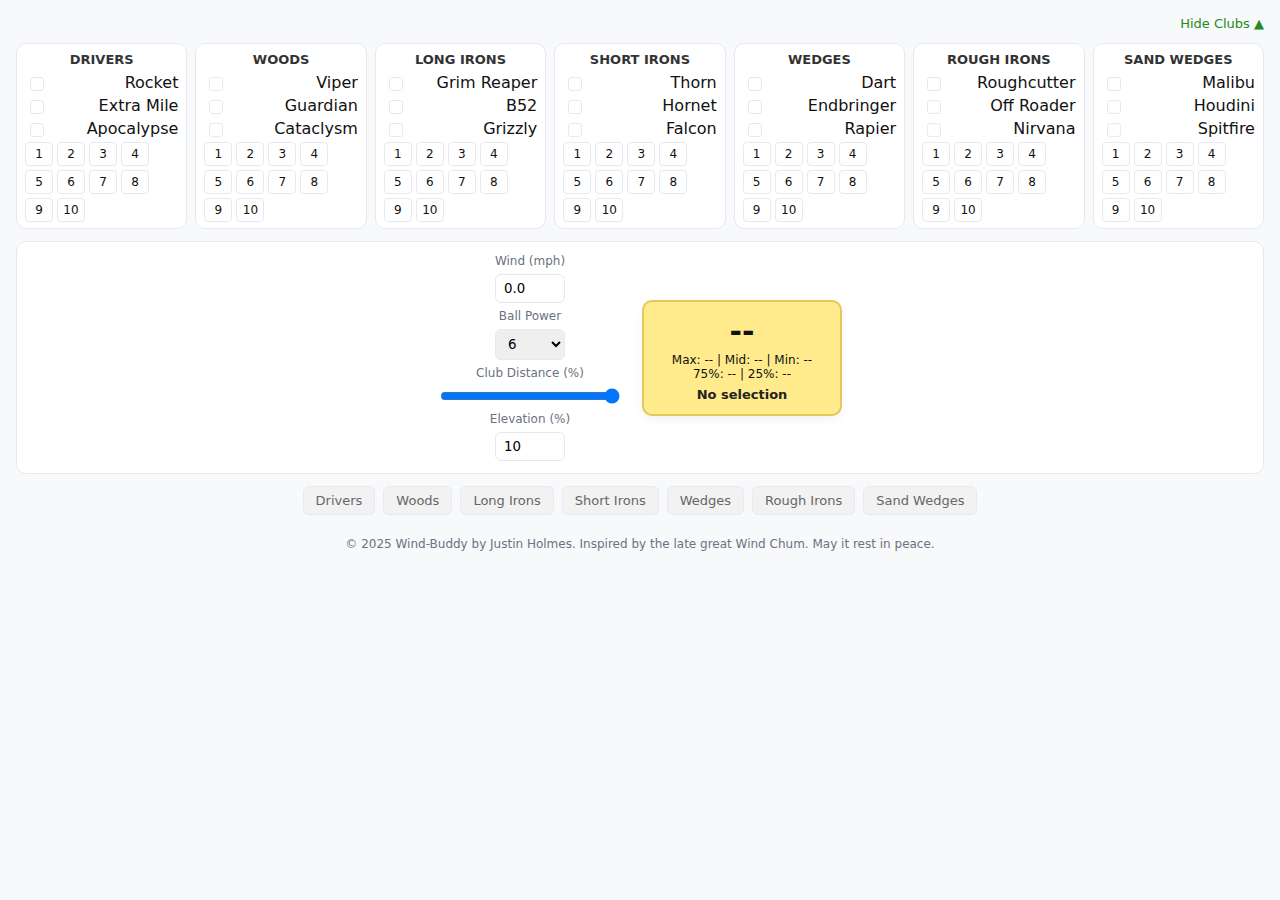
<file: older files/Wind_Buddy_v0.99.html>
<!doctype html>
<html lang="en">
<head>
<meta charset="utf-8" />
<meta name="viewport" content="width=device-width,initial-scale=1" />
<title>Wind-Buddy</title>
<style>
:root{
  --bg:#f8f9fb;
  --card:#ffffff;
  --muted:#6b7280;
  --accent:#626a69;
  --yellow:#ffeb8b;
  --border:#e6e9ef;
  --radius:10px;
  --gap:12px;
}
*{box-sizing:border-box;font-family:Inter,system-ui,-apple-system,Segoe UI,Roboto,Arial;}
body{margin:0;background:var(--bg);color:#111;padding:16px;display:flex;justify-content:center;}
.app{width:100%;max-width:1300px;display:flex;flex-direction:column;gap:var(--gap);}

/* Club categories section */
.club-section{display:flex;gap:8px;flex-wrap:nowrap;overflow-x:auto;}
.category{background:var(--card);border:1px solid var(--border);border-radius:var(--radius);padding:6px 8px;flex:1;min-width:150px;}
.category h3{text-align:center;font-size:13px;margin:2px 0 6px 0;text-transform:uppercase;color:#333;}
.club-list{display:flex;flex-direction:column;gap:4px;}
.club-item{display:flex;align-items:center;gap:6px;justify-content:space-between;}
.club-radio{appearance:none;width:14px;height:14px;border:1px solid var(--border);border-radius:3px;cursor:pointer;position:relative;}
.club-radio:checked::after{content:'';position:absolute;inset:2px;background:var(--accent);border-radius:2px;}
.levels{display:flex;flex-wrap:wrap;gap:4px;margin-top:4px;}
.level-btn{width:28px;height:24px;border:1px solid var(--border);border-radius:4px;display:flex;align-items:center;justify-content:center;cursor:pointer;font-size:12px;background:#fff;}
.level-btn.disabled{opacity:0.4;cursor:not-allowed;}
.level-btn.selected{background:var(--accent);color:#fff;border-color:var(--accent);}

/* Controls + ring card */
.controls-bar{display:flex;align-items:center;justify-content:center;gap:20px;background:var(--card);border:1px solid var(--border);border-radius:var(--radius);padding:12px 16px;flex-wrap:wrap;}
.control-col{display:flex;flex-direction:column;gap:6px;align-items:center;}
.control-col label{font-size:12px;color:var(--muted);}
input[type="number"], select{padding:6px 8px;border:1px solid var(--border);border-radius:6px;width:70px;}
input[type="range"]{width:180px;}
.rings-card{background:var(--yellow);border:2px solid #e3c85b;border-radius:10px;padding:12px 16px;min-width:200px;box-shadow:0 4px 10px rgba(0,0,0,0.05);}
.rings-big{font-size:30px;font-weight:800;color:#111;text-align:center;}
.rings-small{font-size:12px;text-align:center;margin-top:4px;}
.active-club{text-align:center;margin-top:6px;font-size:13px;font-weight:600;color:#222;}

/* Shortcut buttons below controls */
.shortcut-bar{display:flex;justify-content:center;gap:8px;flex-wrap:wrap;}
.shortcut-btn{
  border:1px solid var(--border);
  border-radius:6px;
  padding:6px 12px;
  font-size:13px;
  background:#f2f2f2;
  color:#666;
  cursor:not-allowed;
  transition:all 0.2s ease;
}
.shortcut-btn.enabled{cursor:pointer;background:#fff;color:#222;}
.shortcut-btn.enabled:hover{background:#e6e6e6;}
.shortcut-btn.active{background:var(--accent);color:#fff;border-color:var(--accent);}

/* Footer */
.footer-note{text-align:center;font-size:12px;color:var(--muted);margin-top:10px;}
</style>
</head>
<body>
<div class="app">

  <!-- Hide/Show Clubs link -->
  <div style="text-align:right;font-size:13px;">
    <a href="#" id="toggleClubs" style="color:#228b22;text-decoration:none;">Hide Clubs ▲</a>
  </div>

  <!-- Club Categories -->
  <div class="club-section" id="clubSection"></div>

  <!-- Controls + Rings Card -->
  <div class="controls-bar">
    <div class="control-col">
      <label>Wind (mph)</label>
      <input id="wind" type="number" step="0.1" value="0.0" />
      <label>Ball Power</label>
      <select id="ball_power">
        <option>1</option><option>2</option><option>3</option><option>4</option><option>5</option>
        <option selected>6</option><option>7</option><option>8</option><option>9</option><option>10</option>
      </select>
      <label>Club Distance (%)</label>
      <input id="club_distance" type="range" min="0" max="100" value="100" />
      <label>Elevation (%)</label>
      <input id="elevation" list="elevList" type="number" value="10" />
      <datalist id="elevList">
        <option value="-65"><option value="-60"><option value="-55"><option value="-50"><option value="-45">
        <option value="-40"><option value="-35"><option value="-30"><option value="-25"><option value="-20">
        <option value="-15"><option value="-10"><option value="-5"><option value="0"><option value="5">
        <option value="10"><option value="15"><option value="20"><option value="25"><option value="30">
        <option value="35"><option value="40"><option value="45"><option value="50"><option value="55">
        <option value="60"><option value="65">
      </datalist>
    </div>

    <div class="rings-card">
      <div class="rings-big" id="rings_main">--</div>
      <div class="rings-small">
        Max: <span id="r_max">--</span> | Mid: <span id="r_mid">--</span> | Min: <span id="r_min">--</span><br>
        75%: <span id="r_75">--</span> | 25%: <span id="r_25">--</span>
      </div>
      <div class="active-club" id="active_club">No selection</div>
    </div>
  </div>

  <!-- Shortcut Buttons -->
  <div class="shortcut-bar" id="shortcutBar"></div>

  <div class="footer-note">© 2025 Wind-Buddy by Justin Holmes. Inspired by the late great Wind Chum. May it rest in peace.</div>
</div>

<script>
/* ---- Club Data (small demo set) ---- */
const clubCats = {
  Drivers: ["Rocket","Extra_Mile","Apocalypse"],
  Woods: ["Viper","Guardian","Cataclysm"],
  Long_Irons: ["Grim_Reaper","B52","Grizzly"],
  Short_Irons: ["Thorn","Hornet","Falcon"],
  Wedges: ["Dart","Endbringer","Rapier"],
  Rough_Irons: ["Roughcutter","Off_Roader","Nirvana"],
  Sand_Wedges: ["Malibu","Houdini","Spitfire"]
};
const epics = new Set(["Apocalypse","Cataclysm","B52","Falcon","Endbringer","Off_Roader","Houdini","Spitfire"]);
const rares = new Set(["Extra_Mile","Guardian","Grizzly","Thorn","Hornet","Rapier","Nirvana","Malibu"]);
const windData = {Drivers:{Rocket:{1:"2|2|2"},Extra_Mile:{1:"2|2|2"},Apocalypse:{1:"2|2|2"}}};

/* ---- State ---- */
let state = {selected:{},activeCategory:null};
const clubSection=document.getElementById('clubSection');
const shortcutBar=document.getElementById('shortcutBar');
const activeClubLabel=document.getElementById('active_club');
const ringsMain=document.getElementById('rings_main');
const r_max=document.getElementById('r_max'),r_mid=document.getElementById('r_mid'),
r_min=document.getElementById('r_min'),r_25=document.getElementById('r_25'),r_75=document.getElementById('r_75');

/* ---- Build Club Panels ---- */
Object.keys(clubCats).forEach(cat=>{
  const box=document.createElement('div');
  box.className='category';
  const title=document.createElement('h3');
  title.textContent=cat.replace(/_/g,' ');
  box.appendChild(title);
  const list=document.createElement('div');list.className='club-list';
  clubCats[cat].forEach(club=>{
    const item=document.createElement('div');item.className='club-item';
    const r=document.createElement('input');r.type='radio';r.name=`club_${cat}`;r.className='club-radio';r.value=club;
    r.addEventListener('change',()=>{selectClub(cat,club);});
    const l=document.createElement('span');l.textContent=club.replace(/_/g,' ');
    item.append(r,l);list.appendChild(item);
  });
  box.appendChild(list);
  const lv=document.createElement('div');lv.className='levels';
  for(let i=1;i<=10;i++){
    const b=document.createElement('div');b.className='level-btn';b.textContent=i;b.dataset.cat=cat;b.dataset.level=i;
    b.addEventListener('click',()=>{if(b.classList.contains('disabled'))return;selectLevel(cat,i);});
    lv.appendChild(b);
  }
  box.appendChild(lv);
  clubSection.appendChild(box);
});

/* ---- Shortcut Buttons ---- */
Object.keys(clubCats).forEach(cat=>{
  const btn=document.createElement('div');
  btn.className='shortcut-btn';
  btn.textContent=cat.replace(/_/g,' ');
  btn.dataset.cat=cat;
  btn.addEventListener('click',()=>{
    if(!btn.classList.contains('enabled'))return;
    setActiveCategory(cat);
  });
  shortcutBar.appendChild(btn);
});
function updateShortcut(cat){
  const btn=document.querySelector(`.shortcut-btn[data-cat="${cat}"]`);
  const sel=state.selected[cat];
  if(sel && sel.club && sel.level){
    btn.classList.add('enabled');
    btn.textContent=`${sel.club.replace(/_/g,' ')} (Lvl ${sel.level})`;
  }else{
    btn.classList.remove('enabled','active');
    btn.textContent=cat.replace(/_/g,' ');
  }
}

/* ---- Club/Level Selection ---- */
function selectClub(cat,club){
  state.selected[cat]=state.selected[cat]||{};
  state.selected[cat].club=club;
  refreshLevels(cat);
  updateShortcut(cat);
  triggerCalcIfReady(cat);
}
function selectLevel(cat,level){
  state.selected[cat]=state.selected[cat]||{};
  state.selected[cat].level=level;
  document.querySelectorAll(`.level-btn[data-cat="${cat}"]`).forEach(b=>b.classList.remove('selected'));
  document.querySelector(`.level-btn[data-cat="${cat}"][data-level="${level}"]`).classList.add('selected');
  refreshLevels(cat);
  updateShortcut(cat);
  triggerCalcIfReady(cat);
}

/* ---- Enable/Disable Levels ---- */
function refreshLevels(cat){
  const club=state.selected[cat]?.club;
  document.querySelectorAll(`.level-btn[data-cat="${cat}"]`).forEach(b=>b.classList.remove('disabled'));
  if(!club)return;
  if(epics.has(club)){
    document.querySelectorAll(`.level-btn[data-cat="${cat}"]`).forEach(b=>{if(b.dataset.level>8)b.classList.add('disabled');});
  }else if(rares.has(club)){
    document.querySelectorAll(`.level-btn[data-cat="${cat}"]`).forEach(b=>{if(b.dataset.level>9)b.classList.add('disabled');});
  }
}

/* ---- Active Category ---- */
function setActiveCategory(cat){
  document.querySelectorAll('.shortcut-btn').forEach(x=>x.classList.remove('active'));
  const btn=document.querySelector(`.shortcut-btn[data-cat="${cat}"]`);
  if(btn)btn.classList.add('active');
  state.activeCategory=cat;
  triggerCalcIfReady(cat);
}

/* ---- Calculation ---- */
function triggerCalcIfReady(cat){
  const sel=state.selected[cat];
  if(!sel||!sel.club||!sel.level)return;
  const wind=parseFloat(document.getElementById('wind').value)||0;
  const elevation=parseFloat(document.getElementById('elevation').value)||0;
  const ball_power=parseInt(document.getElementById('ball_power').value)||6;
  const club_distance=parseFloat(document.getElementById('club_distance').value)||100;
  const val="2|2|2";
  const arr=val.split('|').map(parseFloat);
  const adj=(ball_power<6)?1-(0.0119*(6-ball_power)):1+(0.0119*(ball_power-6));
  const multiplier=(1+elevation/100)*adj;
  const max_r=round((wind/arr[0])*multiplier,1);
  const mid_r=round((wind/arr[1])*multiplier,1);
  const min_r=round((wind/arr[2])*multiplier,1);
  const r25=round((min_r+mid_r)/2,1),r75=round((max_r+mid_r)/2,1);
  let minAct,min25;
  if(["Wedges","Rough_Irons","Sand_Wedges"].includes(cat)){minAct=0;min25=round(max_r*0.25,1);}else{minAct=min_r;min25=r25;}
  const diff=max_r-minAct;
  const trueRing=round(minAct+(diff*(club_distance/100)),1);
  setRingsDisplay(trueRing,max_r,mid_r,min_r,min25,r75,sel.club,sel.level);
}
function setRingsDisplay(main,max,mid,min,p25,p75,club,level){
  ringsMain.textContent=main;
  r_max.textContent=max;r_mid.textContent=mid;r_min.textContent=min;r_25.textContent=p25;r_75.textContent=p75;
  activeClubLabel.textContent=club?`${club.replace(/_/g,' ')} (Lvl ${level})`:"No selection";
}
function round(n,d){const f=Math.pow(10,d);return Math.round(n*f)/f;}

/* ---- Wind field special logic ---- */
document.getElementById('wind').addEventListener('change',e=>{
  const val=e.target.value;
  if(!val.includes('.')){
    const newVal=(parseInt(val)/10).toFixed(1);
    e.target.value=newVal;
  }
  Object.keys(state.selected).forEach(cat=>triggerCalcIfReady(cat));
});

/* ---- Elevation/other listeners ---- */
["elevation","ball_power","club_distance"].forEach(id=>{
  document.getElementById(id).addEventListener('input',()=>{
    Object.keys(state.selected).forEach(cat=>triggerCalcIfReady(cat));
  });
});

/* ---- Hide/Show Clubs ---- */
const toggle=document.getElementById('toggleClubs');
toggle.addEventListener('click',e=>{
  e.preventDefault();
  const section=document.getElementById('clubSection');
  const hidden=section.style.display==='none';
  section.style.display=hidden?'flex':'none';
  toggle.textContent=(hidden?'Hide':'Show')+' Clubs ▲';
});

/* ---- Init ---- */
Object.keys(clubCats).forEach(cat=>updateShortcut(cat));
</script>
</body>
</html>
</file>
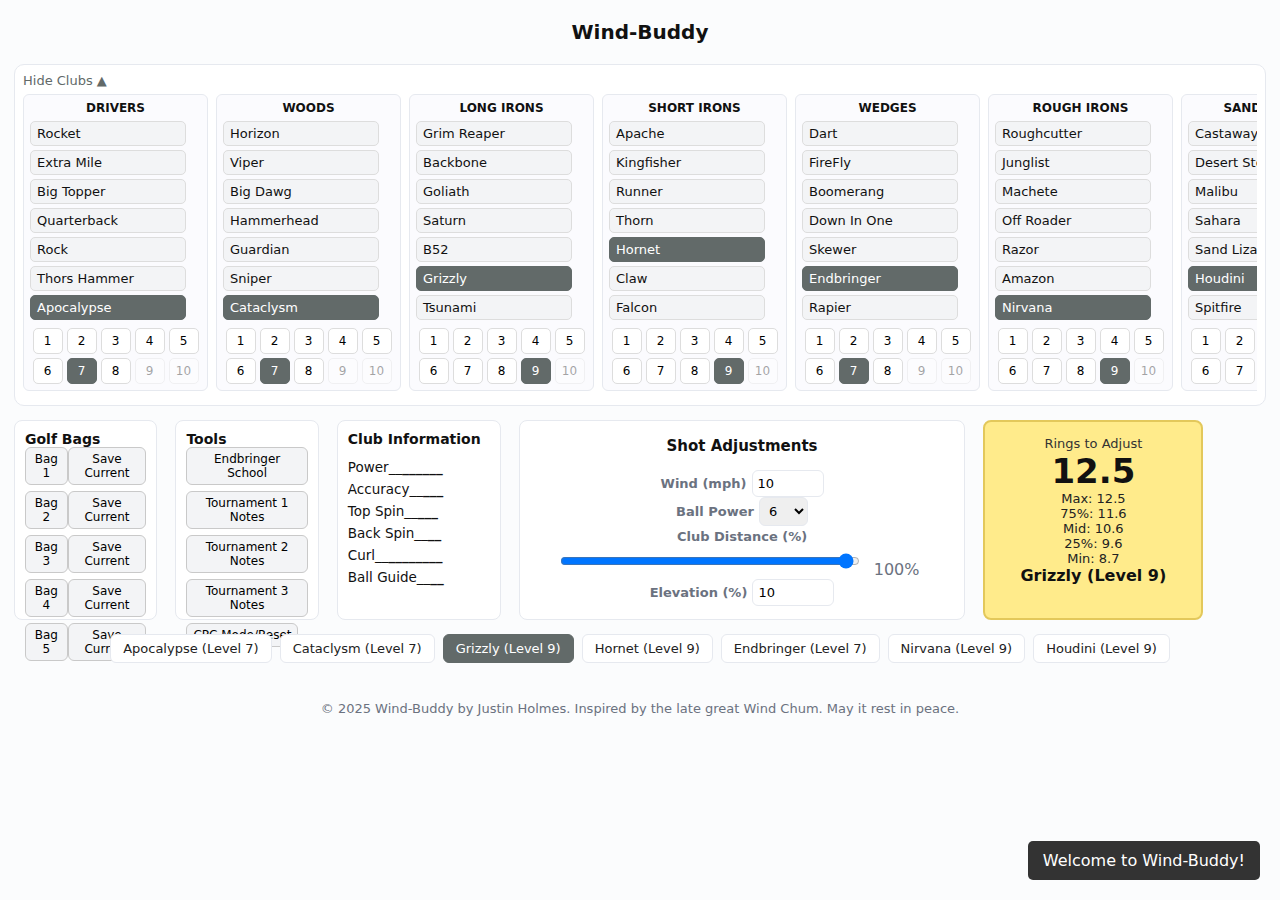
<file: older files/WindBuddy backup backup.html>
<!doctype html>
<html lang="en">
<head>
<meta charset="utf-8" />
<meta name="viewport" content="width=device-width, initial-scale=1">
<title>Wind-Buddy v0.9.2 (fixed)</title>
<style>
  :root{
    --bg:#fbfcfd;
    --card:#ffffff;
    --muted:#6b7280;
    --accent:#626a69;
    --accent-weak:#dbdde3;
    --yellow:#ffeb8b;
    --border:#e6e9ef;
    --radius:10px;
    --gap:10px;
  }
  *{box-sizing:border-box;font-family:Inter,system-ui,-apple-system,Segoe UI,Roboto,Arial;}
	
	body{
		margin:0;
		background:var(--bg);
		color:#111;
		padding:14px;
		display:flex;
		justify-content:center;
	}

	.app{
		width:100%;
		max-width:1400px;
		display:flex;
		flex-direction:column;
		gap:14px;
	}


	header{
		font-size:20px;
		font-weight:700;
		text-align:center;
		padding:6px 0
	};

  /* TOGGLE */
  #toggleClubs{align-self:flex-end;margin-right:28px;color:var(--accent);cursor:pointer;font-size:13px}

  /* CLUBS: top band */
  .clubs-wrap{background:var(--card);border:1px solid var(--border);border-radius:var(--radius);padding:8px;}
  .clubs-top{display:flex;align-items:center;justify-content:space-between;margin-bottom:6px}
  .clubs-title{font-weight:700;text-transform:uppercase;letter-spacing:0.6px;color:#111;font-size:13px}
  .toggle-link{font-size:13px;color:var(--accent);cursor:pointer;user-select:none}
  /* the grid is horizontally scrollable only when needed */
  .club-grid{display:flex;gap:8px;overflow:auto;padding-bottom:6px}
  .category{max-width:185px;border:1px solid var(--border);border-radius:6px;padding:6px;background:#fbfbfe;flex:0 0 auto}
  .category h4{margin:0 0 6px;font-size:12px;text-align:center;text-transform:uppercase}


  /* club + levels compact */
  .club-list{display:flex;flex-direction:column;gap:4px;max-height:220px;max-width:160px;overflow:auto;padding-right:4px}
  .radio-tile{font-size:13px;padding:4px 6px;border-radius:5px;border:1px solid #ddd;background:#f3f4f6;cursor:pointer;text-align:left}
  .radio-tile.selected{background: var(--accent);color:#fff;border-color:var(--accent);text-color:var(--card)}
  .levels{display:flex;flex-wrap:wrap;gap:4px;margin-top:8px;justify-content:center}
  .level-btn{width:30px;height:26px;border-radius:5px;border:1px solid #ddd;background:#fff;display:inline-flex;align-items:center;justify-content:center;font-size:12px;cursor:pointer}
  .level-btn.selected{background:var(--accent);color:#fff;border-color:var(--accent);text-color:var(--card)}
  .level-btn.disabled{opacity:0.35;cursor:not-allowed}



  /* MAIN CONTROL AREA */
  .main{display:flex;gap:18px;width:95%;align-items:flex-start}
#left-panel{width:175px;display:flex;flex-direction:column;gap:12px}
  .panel{background:var(--card);height:200px;border-radius:8px;padding:10px;border:1px solid var(--border);overflowY:auto}
  .panel h4{margin: 0 0 0px;font-size:14px}
  .bag-row,.tool-row{display:flex;justify-content:space-between;margin-bottom:6px}
  .btn{padding:6px 8px;border-radius:6px;border:1px solid #c9c9c9;background:#f3f4f6;cursor:pointer;font-size:13px}
  .small-btn{padding:4px 6px;font-size:12px}

#left-mid-panel{width:175px;display:flex;flex-direction:column;gap:12px}
  .btn{padding:6px 8px;border-radius:6px;border:1px solid #c9c9c9;background:#f3f4f6;cursor:pointer;font-size:13px}
  .small-btn{padding:4px 6px;font-size:12px}

#left-right-panel{width:200px;display:flex;flex-direction:column;gap:1px}
  .club-info-grid{display:flex;flex-direction:column;gap:6px;font-size:13.5px;padding-top:12px}
  .label{color:var(--muted);text-align:left;padding-left:16px}
  .value{font-weight:700}

  /* center controls */
#shot_adj_panel{
	background:var(--card);align-items:center;text-align:center;height:200px;border-radius:8px;padding:10px;border:1px solid var(--border);gap:12px;padding-top:1px}
  
  
  .sa_hdr{margin:0 0 8px;font-size:15px;font-weight: bold}
  label{font-size:13px;font-weight: bold;color:var(--muted)}
  input[type=number],select,input[list]{border-radius:6px;border:1px solid var(--border);font-size:13px;padding:5px}
  input[type=range]{width:300px;border-radius:6px;border:1px solid var(--border);font-size:13px;padding:5px}

  /* hide number spinners */
  input[type=number]::-webkit-inner-spin-button,
  input[type=number]::-webkit-outer-spin-button { -webkit-appearance: none; margin: 0; }
  input[type=number] { -moz-appearance: textfield; }

  /* ring card */
  .ring-card{background:var(--yellow);border-radius:8px;padding:14px;min-width:200px;text-align:center;border:2px solid #e3c85b}
  .rings-main{font-size:34px;font-weight:800}
  .rings-sub{font-size:13px;color:#222}
  .active-club{font-weight:700}


/* Shortcut buttons below controls */
.shortcut-bar{display:flex;justify-content:center;gap:8px;flex-wrap:wrap;}
.shortcut-btn{
  border:1px solid var(--border);
  border-radius:6px;
  padding:6px 12px;
  font-size:13px;
  background:#f2f2f2;
  color:#666;
  cursor:not-allowed;
  transition:all 0.2s ease;
  display: flex;
  flex-direction: column;
  gap: 20px;
}
.shortcut-btn.enabled{cursor:pointer;background:#fff;color:#222;}
.shortcut-btn.enabled:hover{background:#e6e6e6;}
.shortcut-btn.active{background:var(--accent);color:#fff;border-color:var(--accent);}

  footer{margin-top:24px;text-align:center;color:var(--muted);font-size:13px;padding-bottom:24px}

  /* responsive / aesthetics */
  .club-grid::-webkit-scrollbar{height:10px}
  .club-grid::-webkit-scrollbar-thumb{background:#ddd;border-radius:6px}
  
	#toast-container {
	position: fixed;
	bottom: 20px;
	right: 20px;
	z-index: 1000;
	display: flex;
	flex-direction: column;
	gap: 10px;
	}

	.toast {
	background-color: #333;
	color: white;
	padding: 10px 15px;
	border-radius: 5px;
	opacity: 0;
	transition: opacity 0.5s ease-in-out;
	}

	.toast.show {
	opacity: 1;
	}
    

	.ebsPanelWrapper {
    display: flex;
    flex-direction: column;
    gap: 0px;
    border: 1px solid #fff;
    padding: 1px;
    max-width: 1200px;
    margin: -5px auto;
	background:var(--card);
    border-radius:8px
   }

   .ebsPanelHeader {
    text-align: center;
	background:var(--card);
	margin-top: -5px;
	margin-bottom: -5px;
	font-size: 13px;
	font-weight: 700;
   }

   .ebsPanelContainer {
    display: flex;
    flex-direction: row;
    gap: 0px;
	margin: -5px;
	margin-top: -5px;
	margin-bottom: 1px;
	background:var(--card);
    padding: 1px;
	margin: -5px;
  }

   .ebsPanelColumn {
    display: flex;
    flex-direction: column;
    flex: 1;
    padding: 5px;
	margin: 15px;
	margin-top: -5px;
	margin-bottom: 1px;
	background:var(--card);
	min-width: 165px
    gap: 30px;
   }

   .ebsColRow {
    display: flex;
    flex-direction: column;    
	margin: -5px;
	margin-top: -8px;
	margin-bottom: -8px;
	background:var(--card)
	font-size: 12px;
	min-width: 150px
	font-weight: 400;
	white-space: nowrap;
	overflow: hidden;
	text-overflow: ellipsis;
    gap: 0px;
   }

/* Visibility classes */
.hidden {
    display: none;
}

</style>
</head>
<body>
  <div class="app">
    <header>Wind-Buddy</header>

    <div class="clubs-wrap">
      <div class="clubs-top">
        <!-- toggle is outside the collapsing element so it remains visible -->
        <div id="toggleClubs" class="toggle-link">Hide Clubs ▲</div>
      </div>

      <div id="clubGrid" class="club-grid">
        <!-- categories created by JS -->
      </div>
    </div>

    <div class="main">
      <!-- LEFT -->
      <div id="left-panel">
        <div class="panel" id="bagsPanel">
          <h4>Golf Bags</h4>
          <div id="bagsContainer"></div>
        </div>
      </div>
	  
		<!-- <div class="tools-panel control-card"> -->
      <div id="left-mid-panel">
        <div class="panel">
          <h4>Tools</h4>
          <div class="tool-row"><button id="btn_endbringer" class="btn small-btn">Endbringer School</button></div>
          <div class="tool-row"><button id="btn_tourn1" class="btn small-btn">Tournament 1 Notes</button></div>
          <div class="tool-row"><button id="btn_tourn2" class="btn small-btn">Tournament 2 Notes</button></div>
          <div class="tool-row"><button id="btn_tourn3" class="btn small-btn">Tournament 3 Notes</button></div>
          <div class="tool-row"><button id="btn_reset" class="btn small-btn">CPC Mode/Reset</button></div>
        </div>
      </div>
	  
	  
 
      <div id="left-right-panel">
        <div class="panel">    
          <div id="active_club_info_hdr" style="min-width:80px;max-width:200px;font-size:14px;text-align:left;font-weight:700;background:var(--card)">Club Information</div>
          <div class="club-info-grid" id="club_info_table">
            <div>Power__<span class="value" id="info-power">______</span></div>
            <div>Accuracy__<span class="value" id="info-accuracy">___</span></div>
            <div>Top Spin__<span class="value" id="info-topspin">___</span></div>
            <div>Back Spin__<span class="value" id="info-backspin">__</span></div>
            <div>Curl__<span class="value" id="info-curl">________</span></div>
            <div>Ball Guide__<span class="value" id="info-ballguide">__</span></div>
          </div>
        </div>
      </div>
	   
	  
      <!-- CENTER -->
      <div id="shot_adj_panel">
          <div class="sa_hdr"> 
		  <p>Shot Adjustments</p>
		  </div>
          <label for="windInput" style="align-items:center;">Wind (mph)</label>
          <input id="windInput" type="number" step="0.1" placeholder="10.0" style="align-items:center;width:72px;">
		   <br>
          <label for="ballPower">Ball Power</label>
          <select id="ballPower"><option value=1>1</option><option value=2>2</option><option value=3>3</option><option value=4>4</option><option value=5>5</option><option slected value=6>6</option><option value=7>7</option><option value=8>8</option><option value=9>9</option><option value=10>10</option></select>
		  <br>
          <label for="clubDistance" style="margin:2px;border:2px;padding:5px">Club Distance (%)</label>
          <input id="clubDistance" type="range" min="0" max="100" value="100">
          <span id="clubDistanceVal" style="margin:2px;border:2px;padding:5px;width:40px;text-align:left;color:var(--muted)">100%</span>
          <br>
		  <label for="elevation">Elevation (%)</label>
          <input list="elevList" id="elevation" type="number" value="10" style="width:82px">
		  <datalist id="elevList">
			<option value="-65"><option value="-60"><option value="-55"><option value="-50"><option value="-45">
			<option value="-40"><option value="-35"><option value="-30"><option value="-25"><option value="-20">
			<option value="-15"><option value="-10"><option value="-5"><option value="0"><option value="5">
			<option value="10"><option value="15"><option value="20"><option value="25"><option value="30">
			<option value="35"><option value="40"><option value="45"><option value="50"><option value="55">
			<option value="60"><option value="65">
		  </datalist>
     </div>

      <!-- RIGHT: Rings card -->
      <div class="panel ring-card" style="min-width:220px;">
        <div style="font-size:13px;color:#333">Rings to Adjust</div>
        <div class="rings-main" id="ringsMain">--</div>
        <div class="rings-sub">
          <div>Max: <span id="r_max">--</span></div>
          <div>75%: <span id="r_75">--</span></div>
          <div>Mid: <span id="r_mid">--</span></div>
          <div>25%: <span id="r_25">--</span></div>
          <div>Min: <span id="r_min">--</span></div>
        </div>
        <div class="active-club" id="active_club">--</div>
      </div>

    </div>

  <!-- Shortcut Buttons -->
  <div class="shortcut-bar" id="shortcutBar"></div>

	<!-- EBS Panel -->
  <!-- <div id="ebsPanelRoot"></div> -->

<!-- ________________________________________________________________________________________________________ -->
			<!-- Endbringer School panel (hidden initially) -->
<!-- ________________________________________________________________________________________________________			 -->
	  <div id="ebs-panel-root" class="ebsPanelWrapper hidden">
	     <div id="ebsHeader" class="ebsPanelHeader">
			<p>Endbringer School (Club Distance% --> Rings)</p>
            <div id="ebsContainer" class="ebsPanelContainer">
               <div id="ebsCol1" class="ebsPanelColumn">
					<div class="ebsColRow"><p>140% --> <span id="ebs140">---</span></p></div>
					<div class="ebsColRow"><p>135% --> <span id="ebs135">---</span></p></div>
					<div class="ebsColRow"><p>130% --> <span id="ebs130">---</span></p></div>
					<div class="ebsColRow"><p>125% --> <span id="ebs125">---</span></p></div>
					<div class="ebsColRow"><p>120% --> <span id="ebs120">---</span></p></div>
					<div class="ebsColRow"><p>115% --> <span id="ebs115">---</span></p></div>
					<div class="ebsColRow"><p>110% --> <span id="ebs110">---</span></p></div>
				</div>
				<div id="ebsCol2" class="ebsPanelColumn">
					<div class="ebsColRow"><p>105% --> <span id="ebs105">---</span></p></div>
					<div class="ebsColRow"><p>100% --> <span id="ebs100">---</span></p></div>
					<div class="ebsColRow"><p>95% --> <span id="ebs95">---</span></p></div>
					<div class="ebsColRow"><p>90% --> <span id="ebs90">---</span></p></div>
					<div class="ebsColRow"><p>85% --> <span id="ebs85">---</span></p></div>
					<div class="ebsColRow"><p>80% --> <span id="ebs80">---</span></p></div>
					<div class="ebsColRow"><p>75% --> <span id="ebs75">---</span></p></div>
			   </div>
               <div id="ebsCol3" class="ebsPanelColumn">
					<div class="ebsColRow"><p>70% --> <span id="ebs70">---</span></p></div>
					<div class="ebsColRow"><p>65% --> <span id="ebs65">---</span></p></div>
					<div class="ebsColRow"><p>60% --> <span id="ebs60">---</span></p></div>
					<div class="ebsColRow"><p>55% --> <span id="ebs55">---</span></p></div>
					<div class="ebsColRow"><p>50% --> <span id="ebs50">---</span></p></div>
					<div class="ebsColRow"><p>45% --> <span id="ebs45">---</span></p></div>
					<div class="ebsColRow"><p>40% --> <span id="ebs40">---</span></p></div>
				</div>
				<div id="ebsCol4" class="ebsPanelColumn">
				   <div class="ebsColRow"><p>35% --> <span id="ebs35">---</span></p></div>
				   <div class="ebsColRow"><p>30% --> <span id="ebs30">---</span></p></div>
				   <div class="ebsColRow"><p>25% --> <span id="ebs25">---</span></p></div>
				   <div class="ebsColRow"><p>20% --> <span id="ebs20">---</span></p></div>
				   <div class="ebsColRow"><p>15% --> <span id="ebs15">---</span></p></div>
				   <div class="ebsColRow"><p>10% --> <span id="ebs10">---</span></p></div>
				   <div class="ebsColRow"><p>5% --> <span id="ebs5">---</span></p></div>
			   </div>
	        </div>
	     </div>
	  </div>


  <!-- toast message for debugging -->
  <div id="toast-container"></div>

    <footer>© 2025 Wind-Buddy by Justin Holmes. Inspired by the late great Wind Chum. May it rest in peace.</footer>
  </div>



<script>
/* ----------------------------
   Data (club lists + small windData)
   ---------------------------- */
showToast('Welcome to Wind-Buddy!', 5000)
const this_ball_power = document.getElementById("ballPower")
this_ball_power.value = 'option6'
let endbringerMode = false;
const clubCats = {
  Drivers: ["Rocket","Extra_Mile","Big_Topper","Quarterback","Rock","Thors_Hammer","Apocalypse"],
  Woods: ["Horizon","Viper","Big_Dawg","Hammerhead","Guardian","Sniper","Cataclysm"],
  Long_Irons: ["Grim_Reaper","Backbone","Goliath","Saturn","B52","Grizzly","Tsunami"],
  Short_Irons: ["Apache","Kingfisher","Runner","Thorn","Hornet","Claw","Falcon"],
  Wedges: ["Dart","FireFly","Boomerang","Down_In_One","Skewer","Endbringer","Rapier"],
  Rough_Irons: ["Roughcutter","Junglist","Machete","Off_Roader","Razor","Amazon","Nirvana"],
  Sand_Wedges: ["Castaway","Desert_Storm","Malibu","Sahara","Sand_Lizard","Houdini","Spitfire"]
};

/* wind values for clubs */
const windData = {
  Drivers: {
	"Rocket": {1:"2.36|2.42|2.49", 2:"1.89|1.94|1.99", 3:"1.87|1.93|1.99", 4:"1.68|1.76|1.84", 5:"1.68|1.76|1.84", 6:"1.49|1.57|1.67", 7:"1.47|1.57|1.67", 8:"1.47|1.57|1.67", 9:"1.46|1.56|1.67", 10:"1.28|1.38|1.50"},
	"Extra_Mile": {1:"3.06|3.36|3.74", 2:"2.92|3.21|3.56", 3:"2.86|3.18|3.56", 4:"2.84|3.16|3.56", 5:"2.40|2.67|3.02", 6:"2.32|2.62|3.02", 7:"2.01|2.28|2.62", 8:"2.00|2.26|2.62", 9:"1.99|2.26|2.62"},
	"Big_Topper": {1:"3.06|3.26|3.49", 2:"3.00|3.23|3.49", 3:"2.68|2.88|3.12", 4:"2.58|2.82|3.12", 5:"2.40|2.62|2.89", 6:"2.03|2.23|2.47", 7:"1.97|2.19|2.47", 8:"1.76|1.97|2.24"},
	"Quarterback": {1:"1.75|1.83|1.92", 2:"1.59|1.67|1.74", 3:"1.55|1.64|1.74", 4:"1.55|1.64|1.74", 5:"1.08|1.16|1.25", 6:"1.08|1.16|1.25", 7:"1.05|1.14|1.25", 8:"1.05|1.14|1.25", 9:"1.03|1.13|1.25", 10:"1.03|1.13|1.25"},
	"Rock": {1:"1.77|1.93|2.12", 2:"1.77|1.93|2.12", 3:"1.34|1.45|1.60", 4:"1.29|1.43|1.60", 5:"1.13|1.25|1.40", 6:"1.11|1.24|1.40", 7:"0.99|1.10|1.25", 8:"0.97|1.09|1.25", 9:"0.97|1.09|1.25"},
	"Thors_Hammer": {1:"2.04|2.24|2.49", 2:"1.75|1.93|2.14", 3:"1.74|1.92|2.14", 4:"1.68|1.89|2.14", 5:"1.66|1.87|2.14", 6:"1.66|1.87|2.14", 7:"1.12|1.26|1.45", 8:"0.95|1.08|1.25"},
	"Apocalypse": {1:"2.25|2.52|2.87", 2:"2.23|2.51|2.87", 3:"2.08|2.34|2.67", 4:"1.61|1.82|2.09", 5:"1.40|1.60|1.87", 6:"1.40|1.60|1.87", 7:"1.23|1.41|1.64", 8:"1.12|1.28|1.50"},
  },
  Woods: {
	"Horizon": {1:"2.97|3.31|3.74", 2:"2.95|3.30|3.74", 3:"2.68|3.01|3.44", 4:"2.68|3.01|3.44", 5:"2.31|2.60|2.97", 6:"2.25|2.56|2.97", 7:"1.98|2.26|2.62", 8:"1.60|1.82|2.12"},
	"Viper": {1:"2.73|2.97|3.24", 2:"2.67|2.93|3.24", 3:"2.34|2.58|2.87", 4:"2.24|2.47|2.74", 5:"2.01|2.21|2.47", 6:"2.01|2.21|2.47", 7:"1.86|2.07|2.34", 8:"1.86|2.07|2.34", 9:"1.64|1.83|2.07", 10:"1.54|1.72|1.94"},
	"Big_Dawg": {1:"2.51|2.83|3.24", 2:"2.51|2.83|3.24", 3:"2.38|2.70|3.12", 4:"2.38|2.70|3.12", 5:"2.38|2.70|3.12", 6:"2.34|2.67|3.12", 7:"1.98|2.26|2.64", 8:"1.76|2.01|2.34", 9:"1.68|1.92|2.24"},
	"Hammerhead": {1:"1.69|1.88|2.12", 2:"1.68|1.88|2.12", 3:"1.33|1.48|1.67", 4:"1.09|1.21|1.37", 5:"1.09|1.21|1.37", 6:"1.06|1.19|1.37", 7:"0.96|1.09|1.25", 8:"0.96|1.08|1.25"},
	"Guardian": {1:"2.03|2.24|2.49", 2:"2.03|2.24|2.49", 3:"1.70|1.88|2.09", 4:"1.65|1.85|2.09", 5:"1.42|1.58|1.79", 6:"1.39|1.57|1.79", 7:"1.15|1.30|1.50", 8:"1.13|1.29|1.50", 9:"1.03|1.18|1.37"},
	"Sniper": {1:"1.05|1.14|1.25", 2:"1.05|1.14|1.25", 3:"1.05|1.14|1.25", 4:"1.05|1.14|1.25", 5:"1.03|1.13|1.25", 6:"1.03|1.13|1.25", 7:"1.01|1.12|1.25", 8:"1.01|1.12|1.25", 9:"0.99|1.10|1.25", 10:"0.98|1.10|1.25"},
	"Cataclysm": {1:"2.31|2.60|2.99", 2:"1.97|2.23|2.57", 3:"1.93|2.20|2.57", 4:"1.93|2.20|2.57", 5:"1.68|1.92|2.24", 6:"1.68|1.92|2.24", 7:"1.31|1.50|1.74", 8:"1.12|1.28|1.50"},
  },
  Long_Irons: {
	"Grim_Reaper": {1:"2.42|2.83|3.40", 2:"2.42|2.83|3.40", 3:"2.18|2.55|3.06", 4:"1.82|2.12|2.55", 5:"1.82|2.12|2.55", 6:"1.80|2.11|2.55", 7:"1.38|1.62|1.95", 8:"1.18|1.39|1.70"},
	"Backbone": {1:"2.57|2.92|3.40", 2:"2.35|2.68|3.12", 3:"2.33|2.67|3.12", 4:"2.12|2.43|2.83", 5:"1.78|2.04|2.38", 6:"1.77|2.03|2.38", 7:"1.56|1.79|2.10", 8:"1.52|1.76|2.10", 9:"1.35|1.59|1.93", 10:"1.15|1.35|1.64"},
	"Goliath": {1:"2.91|3.46|4.25", 2:"2.87|3.42|4.25", 3:"2.56|3.06|3.79", 4:"2.33|2.78|3.46", 5:"2.28|2.75|3.46", 6:"2.17|2.61|3.29", 7:"1.83|2.21|2.78", 8:"1.83|2.21|2.78", 9:"1.78|2.14|2.69"},
	"Saturn": {1:"2.85|3.21|3.68", 2:"2.85|3.21|3.68", 3:"2.52|2.84|3.26", 4:"2.44|2.79|3.26", 5:"2.44|2.79|3.26", 6:"2.10|2.40|2.80", 7:"2.08|2.39|2.80", 8:"2.08|2.39|2.80", 9:"1.91|2.23|2.66", 10:"1.91|2.23|2.66"},
	"B52": {1:"1.75|2.06|2.49", 2:"1.53|1.80|2.18", 3:"1.36|1.62|2.01", 4:"1.33|1.60|2.01", 5:"0.87|1.05|1.33", 6:"0.87|1.05|1.33", 7:"0.84|1.01|1.27", 8:"0.84|1.01|1.27"},
	"Grizzly": {1:"1.59|1.84|2.18", 2:"1.59|1.84|2.18", 3:"1.47|1.70|2.01", 4:"1.47|1.70|2.01", 5:"1.01|1.16|1.38", 6:"0.97|1.14|1.38", 7:"0.90|1.06|1.27", 8:"0.90|1.06|1.27", 9:"0.88|1.04|1.27"},
	"Tsunami": {1:"2.52|2.97|3.60", 2:"2.48|2.94|3.60", 3:"2.30|2.75|3.43", 4:"2.07|2.48|3.09", 5:"1.69|2.04|2.55", 6:"1.69|2.04|2.55", 7:"1.29|1.55|1.95", 8:"1.08|1.31|1.64"},
  },
  Short_Irons: {
	"Apache": {1:"3.00|3.91|5.61", 2:"2.92|3.81|5.46", 3:"2.60|3.42|4.97", 4:"2.51|3.34|4.97", 5:"2.32|3.09|4.60", 6:"2.30|3.07|4.60", 7:"2.21|2.94|4.41", 8:"2.21|2.94|4.41", 9:"1.78|2.37|3.55"},
	"Kingfisher": {1:"1.81|2.31|3.18", 2:"1.72|2.20|3.03", 3:"1.43|1.82|2.50", 4:"1.32|1.68|2.32", 5:"1.32|1.68|2.32", 6:"1.32|1.68|2.32", 7:"1.14|1.47|2.09", 8:"1.00|1.30|1.87"},
	"Runner": {1:"2.92|3.64|4.86", 2:"2.83|3.53|4.71", 3:"2.83|3.53|4.71", 4:"2.72|3.45|4.71", 5:"2.40|3.07|4.26", 6:"2.21|2.83|3.93", 7:"2.01|2.59|3.63", 8:"1.99|2.57|3.63", 9:"1.72|2.23|3.14", 10:"1.72|2.23|3.14"},
	"Thorn": {1:"2.49|3.20|4.49", 2:"2.22|2.86|4.00", 3:"2.17|2.81|4.00", 4:"2.09|2.75|4.00", 5:"1.92|2.52|3.66", 6:"1.85|2.46|3.66", 7:"1.76|2.34|3.48", 8:"1.74|2.32|3.48", 9:"1.74|2.32|3.48"},
	"Hornet": {1:"1.53|1.95|2.69", 2:"1.48|1.91|2.69", 3:"1.18|1.54|2.21", 4:"1.18|1.54|2.21", 5:"1.15|1.52|2.21", 6:"1.06|1.39|2.02", 7:"1.03|1.37|2.02", 8:"1.03|1.37|2.02", 9:"0.96|1.26|1.87"},
	"Claw": {1:"2.77|3.48|4.67", 2:"2.68|3.36|4.52", 3:"2.38|3.01|4.07", 4:"2.38|3.01|4.07", 5:"2.10|2.69|3.74", 6:"2.05|2.65|3.74", 7:"1.97|2.54|3.59", 8:"1.88|2.47|3.59", 9:"1.64|2.16|3.14", 10:"1.45|1.91|2.80"},
	"Falcon": {1:"2.08|2.67|3.74", 2:"2.05|2.65|3.74", 3:"1.87|2.41|3.40", 4:"1.70|2.23|3.21", 5:"1.70|2.23|3.21", 6:"1.34|1.77|2.62", 7:"1.34|1.77|2.62", 8:"1.03|1.37|2.06"},
  },
  Wedges: {
	"Dart": {1:"3.36|6.73|13.46", 2:"3.08|6.15|12.30", 3:"2.91|5.82|11.64", 4:"2.73|5.46|10.91", 5:"2.59|5.18|10.35", 6:"2.31|4.62|9.23", 7:"2.31|4.62|9.23", 8:"2.11|4.23|8.45", 9:"1.85|3.69|7.39", 10:"1.76|3.53|7.06"},
	"FireFly": {1:"2.67|5.34|10.67", 2:"2.67|5.34|10.67", 3:"2.32|4.64|9.28", 4:"2.32|4.64|9.28", 5:"2.21|4.41|8.82", 6:"2.15|4.29|8.59", 7:"1.77|3.54|7.08", 8:"1.29|2.59|5.18"},
	"Boomerang": {1:"2.26|4.53|9.06", 2:"2.15|4.31|8.62", 3:"1.97|3.94|7.88", 4:"1.92|3.85|7.69", 5:"1.60|3.20|6.41", 6:"1.53|3.06|6.12", 7:"1.20|2.39|4.79", 8:"0.97|1.94|3.89"},
	"Down_In_One": {1:"1.44|2.87|5.74", 2:"1.37|2.74|5.48", 3:"1.17|2.33|4.66", 4:"1.17|2.33|4.66", 5:"0.96|1.91|3.82", 6:"0.96|1.91|3.82", 7:"0.96|1.91|3.82", 8:"0.96|1.91|3.82", 9:"0.93|1.87|3.74"},
	"Skewer": {1:"2.92|5.84|11.68", 2:"2.83|5.65|11.31", 3:"2.68|5.36|10.71", 4:"2.35|4.70|9.40", 5:"2.35|4.70|9.40", 6:"2.16|4.31|8.63", 7:"2.10|4.21|8.41", 8:"1.84|3.68|7.37", 9:"1.84|3.68|7.37", 10:"1.58|3.16|6.33"},
	"Endbringer": {1:"1.73|3.45|6.90", 2:"1.64|3.28|6.56", 3:"1.46|2.91|5.83", 4:"1.39|2.78|5.56", 5:"1.08|2.15|4.30", 6:"1.05|2.10|4.21", 7:"0.96|1.91|3.82", 8:"0.96|1.91|3.82"},
	"Rapier": {1:"2.32|4.65|9.30", 2:"2.12|4.25|8.50", 3:"2.04|4.07|8.15", 4:"2.04|4.07|8.15", 5:"1.83|3.66|7.32", 6:"1.64|3.28|6.56", 7:"1.26|2.52|5.05", 8:"1.26|2.52|5.05", 9:"1.10|2.20|4.41"},
  },
  Rough_Irons: {
	"Roughcutter": {1:"3.90|7.81|15.61", 2:"3.75|7.51|15.01", 3:"3.10|6.19|12.38", 4:"2.74|5.49|10.98", 5:"2.08|4.16|8.32", 6:"1.99|3.98|7.95", 7:"1.99|3.98|7.95", 8:"1.78|3.55|7.10", 9:"1.63|3.27|6.53"},
	"Junglist": {1:"4.90|9.81|19.61", 2:"4.45|8.89|17.78", 3:"3.93|7.86|15.73", 4:"3.79|7.58|15.16", 5:"3.79|7.58|15.16", 6:"3.15|6.31|12.61", 7:"2.35|4.70|9.40", 8:"2.07|4.13|8.26"},
	"Machete": {1:"5.80|11.60|23.20", 2:"5.80|11.60|23.20", 3:"4.74|9.47|18.94", 4:"4.18|8.35|16.70", 5:"3.62|7.24|14.47", 6:"3.62|7.24|14.47", 7:"2.61|5.23|10.45", 8:"2.61|5.23|10.45", 9:"2.03|4.06|8.11", 10:"2.03|4.06|8.11"},
	"Off_Roader": {1:"3.73|7.45|14.91", 2:"3.63|7.25|14.50", 3:"2.87|5.74|11.47", 4:"2.26|4.52|9.04", 5:"2.05|4.09|8.18", 6:"1.51|3.02|6.03", 7:"1.51|3.02|6.03", 8:"1.43|2.86|5.72"},
	"Razor": {1:"1.89|3.77|7.54", 2:"1.76|3.52|7.04", 3:"1.76|3.52|7.04", 4:"1.71|3.42|6.84", 5:"1.71|3.42|6.84", 6:"1.65|3.30|6.59", 7:"1.51|3.02|6.05", 8:"1.42|2.84|5.67", 9:"1.40|2.79|5.59"},
	"Amazon": {1:"3.78|7.56|15.12", 2:"3.49|6.98|13.97", 3:"2.98|5.96|11.93", 4:"2.98|5.96|11.93", 5:"2.30|4.61|9.21", 6:"2.06|4.12|8.24", 7:"1.57|3.14|6.29", 8:"1.36|2.71|5.42"},
	"Nirvana": {1:"2.94|5.88|11.76", 2:"2.94|5.88|11.76", 3:"2.48|4.97|9.93", 4:"2.26|4.52|9.04", 5:"1.58|3.15|6.31", 6:"1.50|3.01|6.01", 7:"1.42|2.84|5.67", 8:"1.36|2.71|5.42", 9:"1.36|2.71|5.42"},
  },
  Sand_Wedges: {
	"Castaway": {1:"3.84|7.68|15.35", 2:"3.41|6.82|13.63", 3:"3.01|6.03|12.06", 4:"2.80|5.59|11.19", 5:"2.58|5.16|10.32", 6:"2.58|5.16|10.32", 7:"2.01|4.01|8.02", 8:"1.82|3.65|7.29"},
	"Desert_Storm": {1:"6.05|12.09|24.18", 2:"5.30|10.60|21.20", 3:"4.59|9.19|18.37", 4:"4.19|8.38|16.77", 5:"3.77|7.54|15.09", 6:"3.77|7.54|15.09", 7:"3.55|7.09|14.19", 8:"3.15|6.31|12.61", 9:"2.75|5.50|11.01", 10:"2.58|5.16|10.32"},
	"Malibu": {1:"2.76|5.53|11.05", 2:"2.12|4.24|8.48", 3:"1.89|3.79|7.57", 4:"1.70|3.40|6.81", 5:"1.58|3.17|6.33", 6:"1.38|2.76|5.52", 7:"1.28|2.56|5.11", 8:"1.18|2.37|4.73", 9:"1.18|2.37|4.73"},
	"Sahara": {1:"3.63|7.25|14.51", 2:"3.63|7.25|14.51", 3:"3.25|6.51|13.02", 4:"2.87|5.74|11.47", 5:"2.67|5.34|10.68", 6:"2.09|4.17|8.34", 7:"2.00|4.00|8.00", 8:"1.61|3.22|6.45"},
	"Sand_Lizard": {1:"3.03|6.07|12.14", 2:"3.03|6.07|12.14", 3:"2.09|4.18|8.37", 4:"2.09|4.18|8.37", 5:"1.71|3.42|6.84", 6:"1.50|3.00|6.01", 7:"1.50|3.00|6.01", 8:"1.37|2.73|5.47", 9:"1.37|2.73|5.47", 10:"1.37|2.73|5.47"},
	"Houdini": {1:"4.51|9.03|18.06", 2:"4.51|9.03|18.06", 3:"4.29|8.58|17.15", 4:"3.57|7.14|14.29", 5:"2.92|5.84|11.68", 6:"2.49|4.99|9.98", 7:"2.32|4.63|9.26", 8:"1.87|3.74|7.48", 9:"1.38|2.76|5.53"},
	"Spitfire": {1:"2.15|4.30|8.60", 2:"2.15|4.30|8.60", 3:"1.83|3.65|7.31", 4:"1.83|3.65|7.31", 5:"1.29|2.58|5.16", 6:"1.07|2.15|4.30", 7:"1.07|2.15|4.30", 8:"1.07|2.15|4.30"}
  }
};


<!-- club stats info -->
const clubStats = {
  "Drivers": {
    "Apocalypse": {
      "8": {
        "power": 240,
        "accuracy": 90,
        "top_spin": 90,
        "back_spin": 80,
        "curl": 100,
        "ball_guide": 4.0
      },
      "7": {
        "power": 240,
        "accuracy": 84,
        "top_spin": 88,
        "back_spin": 76,
        "curl": 98,
        "ball_guide": 3.9
      },
      "6": {
        "power": 240,
        "accuracy": 75,
        "top_spin": 76,
        "back_spin": 76,
        "curl": 98,
        "ball_guide": 3.0
      },
      "5": {
        "power": 240,
        "accuracy": 75,
        "top_spin": 64,
        "back_spin": 42,
        "curl": 92,
        "ball_guide": 3.0
      },
      "4": {
        "power": 234,
        "accuracy": 66,
        "top_spin": 64,
        "back_spin": 20,
        "curl": 92,
        "ball_guide": 3.0
      },
      "3": {
        "power": 231,
        "accuracy": 43,
        "top_spin": 64,
        "back_spin": 20,
        "curl": 92,
        "ball_guide": 2.5
      },
      "2": {
        "power": 231,
        "accuracy": 35,
        "top_spin": 53,
        "back_spin": 20,
        "curl": 76,
        "ball_guide": 2.5
      },
      "1": {
        "power": 229,
        "accuracy": 35,
        "top_spin": 38,
        "back_spin": 20,
        "curl": 76,
        "ball_guide": 2.0
      }
    },
    "Thors Hammer": {
      "8": {
        "power": 235,
        "accuracy": 100,
        "top_spin": 98,
        "back_spin": 100,
        "curl": 50,
        "ball_guide": 4.5
      },
      "7": {
        "power": 232,
        "accuracy": 92,
        "top_spin": 98,
        "back_spin": 97,
        "curl": 41,
        "ball_guide": 4.4
      },
      "6": {
        "power": 232,
        "accuracy": 64,
        "top_spin": 85,
        "back_spin": 97,
        "curl": 41,
        "ball_guide": 4.1
      },
      "5": {
        "power": 232,
        "accuracy": 64,
        "top_spin": 67,
        "back_spin": 74,
        "curl": 41,
        "ball_guide": 3.8
      },
      "4": {
        "power": 229,
        "accuracy": 64,
        "top_spin": 56,
        "back_spin": 74,
        "curl": 41,
        "ball_guide": 3.0
      },
      "3": {
        "power": 222,
        "accuracy": 64,
        "top_spin": 56,
        "back_spin": 74,
        "curl": 30,
        "ball_guide": 2.7
      },
      "2": {
        "power": 220,
        "accuracy": 64,
        "top_spin": 45,
        "back_spin": 44,
        "curl": 30,
        "ball_guide": 2.7
      },
      "1": {
        "power": 220,
        "accuracy": 50,
        "top_spin": 45,
        "back_spin": 44,
        "curl": 15,
        "ball_guide": 2.5
      }
    },
    "Rock": {
      "9": {
        "power": 232,
        "accuracy": 100,
        "top_spin": 55,
        "back_spin": 60,
        "curl": 98,
        "ball_guide": 4.4
      },
      "8": {
        "power": 231,
        "accuracy": 100,
        "top_spin": 47,
        "back_spin": 59,
        "curl": 96,
        "ball_guide": 4.4
      },
      "7": {
        "power": 226,
        "accuracy": 100,
        "top_spin": 42,
        "back_spin": 59,
        "curl": 79,
        "ball_guide": 4.4
      },
      "6": {
        "power": 226,
        "accuracy": 94,
        "top_spin": 25,
        "back_spin": 59,
        "curl": 68,
        "ball_guide": 4.4
      },
      "5": {
        "power": 222,
        "accuracy": 94,
        "top_spin": 20,
        "back_spin": 28,
        "curl": 68,
        "ball_guide": 4.4
      },
      "4": {
        "power": 222,
        "accuracy": 86,
        "top_spin": 10,
        "back_spin": 28,
        "curl": 53,
        "ball_guide": 4.4
      },
      "3": {
        "power": 215,
        "accuracy": 86,
        "top_spin": 10,
        "back_spin": 9,
        "curl": 53,
        "ball_guide": 4.1
      },
      "2": {
        "power": 215,
        "accuracy": 65,
        "top_spin": 10,
        "back_spin": 0,
        "curl": 43,
        "ball_guide": 4.1
      },
      "1": {
        "power": 215,
        "accuracy": 65,
        "top_spin": 0,
        "back_spin": 0,
        "curl": 38,
        "ball_guide": 3.4
      }
    },
    "Big Topper": {
      "8": {
        "power": 230,
        "accuracy": 60,
        "top_spin": 100,
        "back_spin": 60,
        "curl": 100,
        "ball_guide": 4.1
      },
      "7": {
        "power": 225,
        "accuracy": 51,
        "top_spin": 100,
        "back_spin": 54,
        "curl": 83,
        "ball_guide": 4.0
      },
      "6": {
        "power": 219,
        "accuracy": 51,
        "top_spin": 100,
        "back_spin": 43,
        "curl": 83,
        "ball_guide": 3.1
      },
      "5": {
        "power": 217,
        "accuracy": 34,
        "top_spin": 100,
        "back_spin": 43,
        "curl": 65,
        "ball_guide": 3.1
      },
      "4": {
        "power": 217,
        "accuracy": 25,
        "top_spin": 100,
        "back_spin": 10,
        "curl": 65,
        "ball_guide": 2.6
      },
      "3": {
        "power": 209,
        "accuracy": 25,
        "top_spin": 100,
        "back_spin": 10,
        "curl": 54,
        "ball_guide": 2.3
      },
      "2": {
        "power": 209,
        "accuracy": 10,
        "top_spin": 100,
        "back_spin": 0,
        "curl": 38,
        "ball_guide": 2.3
      },
      "1": {
        "power": 205,
        "accuracy": 10,
        "top_spin": 100,
        "back_spin": 0,
        "curl": 33,
        "ball_guide": 1.6
      }
    },
    "Extra Mile": {
      "9": {
        "power": 237,
        "accuracy": 45,
        "top_spin": 85,
        "back_spin": 50,
        "curl": 50,
        "ball_guide": 3.6
      },
      "8": {
        "power": 236,
        "accuracy": 45,
        "top_spin": 67,
        "back_spin": 48,
        "curl": 47,
        "ball_guide": 3.6
      },
      "7": {
        "power": 234,
        "accuracy": 45,
        "top_spin": 50,
        "back_spin": 48,
        "curl": 47,
        "ball_guide": 3.0
      },
      "6": {
        "power": 234,
        "accuracy": 29,
        "top_spin": 50,
        "back_spin": 48,
        "curl": 30,
        "ball_guide": 2.8
      },
      "5": {
        "power": 226,
        "accuracy": 29,
        "top_spin": 50,
        "back_spin": 28,
        "curl": 25,
        "ball_guide": 2.8
      },
      "4": {
        "power": 226,
        "accuracy": 7,
        "top_spin": 45,
        "back_spin": 28,
        "curl": 25,
        "ball_guide": 2.3
      },
      "3": {
        "power": 224,
        "accuracy": 7,
        "top_spin": 30,
        "back_spin": 28,
        "curl": 15,
        "ball_guide": 2.3
      },
      "2": {
        "power": 220,
        "accuracy": 7,
        "top_spin": 30,
        "back_spin": 0,
        "curl": 15,
        "ball_guide": 2.0
      },
      "1": {
        "power": 220,
        "accuracy": 0,
        "top_spin": 20,
        "back_spin": 0,
        "curl": 15,
        "ball_guide": 1.3
      }
    },
    "Quarterback": {
      "10": {
        "power": 218,
        "accuracy": 100,
        "top_spin": 55,
        "back_spin": 72,
        "curl": 86,
        "ball_guide": 4.5
      },
      "9": {
        "power": 218,
        "accuracy": 100,
        "top_spin": 41,
        "back_spin": 72,
        "curl": 86,
        "ball_guide": 4.0
      },
      "8": {
        "power": 214,
        "accuracy": 100,
        "top_spin": 41,
        "back_spin": 45,
        "curl": 82,
        "ball_guide": 4.0
      },
      "7": {
        "power": 214,
        "accuracy": 100,
        "top_spin": 31,
        "back_spin": 45,
        "curl": 67,
        "ball_guide": 3.8
      },
      "6": {
        "power": 207,
        "accuracy": 100,
        "top_spin": 31,
        "back_spin": 36,
        "curl": 58,
        "ball_guide": 3.8
      },
      "5": {
        "power": 207,
        "accuracy": 100,
        "top_spin": 22,
        "back_spin": 27,
        "curl": 58,
        "ball_guide": 3.1
      },
      "4": {
        "power": 203,
        "accuracy": 80,
        "top_spin": 22,
        "back_spin": 27,
        "curl": 53,
        "ball_guide": 3.1
      },
      "3": {
        "power": 203,
        "accuracy": 80,
        "top_spin": 17,
        "back_spin": 27,
        "curl": 40,
        "ball_guide": 2.7
      },
      "2": {
        "power": 197,
        "accuracy": 80,
        "top_spin": 17,
        "back_spin": 10,
        "curl": 35,
        "ball_guide": 2.7
      },
      "1": {
        "power": 197,
        "accuracy": 73,
        "top_spin": 8,
        "back_spin": 10,
        "curl": 35,
        "ball_guide": 2.0
      }
    },
    "Rocket": {
      "10": {
        "power": 211,
        "accuracy": 90,
        "top_spin": 37,
        "back_spin": 98,
        "curl": 54,
        "ball_guide": 4.2
      },
      "9": {
        "power": 206,
        "accuracy": 83,
        "top_spin": 37,
        "back_spin": 70,
        "curl": 54,
        "ball_guide": 4.2
      },
      "8": {
        "power": 204,
        "accuracy": 83,
        "top_spin": 23,
        "back_spin": 52,
        "curl": 54,
        "ball_guide": 4.2
      },
      "7": {
        "power": 204,
        "accuracy": 83,
        "top_spin": 18,
        "back_spin": 52,
        "curl": 44,
        "ball_guide": 3.6
      },
      "6": {
        "power": 202,
        "accuracy": 83,
        "top_spin": 18,
        "back_spin": 52,
        "curl": 30,
        "ball_guide": 3.1
      },
      "5": {
        "power": 198,
        "accuracy": 76,
        "top_spin": 18,
        "back_spin": 26,
        "curl": 30,
        "ball_guide": 3.1
      },
      "4": {
        "power": 198,
        "accuracy": 76,
        "top_spin": 9,
        "back_spin": 26,
        "curl": 26,
        "ball_guide": 2.4
      },
      "3": {
        "power": 192,
        "accuracy": 70,
        "top_spin": 9,
        "back_spin": 9,
        "curl": 26,
        "ball_guide": 2.4
      },
      "2": {
        "power": 190,
        "accuracy": 70,
        "top_spin": 9,
        "back_spin": 9,
        "curl": 12,
        "ball_guide": 2.0
      },
      "1": {
        "power": 190,
        "accuracy": 50,
        "top_spin": 0,
        "back_spin": 0,
        "curl": 12,
        "ball_guide": 2.0
      }
    },
    "Golden Driver": {
      "1": {
        "power": 202,
        "accuracy": 83,
        "top_spin": 50,
        "back_spin": 50,
        "curl": 60,
        "ball_guide": 2.1
      }
    }
  },
  "Woods": {
    "Hammerhead": {
      "8": {
        "power": 176,
        "accuracy": 100,
        "top_spin": 85,
        "back_spin": 100,
        "curl": 100,
        "ball_guide": 4.3
      },
      "7": {
        "power": 175,
        "accuracy": 100,
        "top_spin": 79,
        "back_spin": 80,
        "curl": 98,
        "ball_guide": 4.1
      },
      "6": {
        "power": 175,
        "accuracy": 95,
        "top_spin": 79,
        "back_spin": 73,
        "curl": 77,
        "ball_guide": 4.1
      },
      "5": {
        "power": 170,
        "accuracy": 95,
        "top_spin": 79,
        "back_spin": 60,
        "curl": 77,
        "ball_guide": 3.9
      },
      "4": {
        "power": 170,
        "accuracy": 95,
        "top_spin": 58,
        "back_spin": 60,
        "curl": 71,
        "ball_guide": 3.4
      },
      "3": {
        "power": 170,
        "accuracy": 83,
        "top_spin": 58,
        "back_spin": 41,
        "curl": 71,
        "ball_guide": 3.2
      },
      "2": {
        "power": 170,
        "accuracy": 65,
        "top_spin": 45,
        "back_spin": 41,
        "curl": 65,
        "ball_guide": 3.2
      },
      "1": {
        "power": 169,
        "accuracy": 65,
        "top_spin": 45,
        "back_spin": 30,
        "curl": 65,
        "ball_guide": 2.7
      }
    },
    "Cataclysm": {
      "8": {
        "power": 180,
        "accuracy": 90,
        "top_spin": 100,
        "back_spin": 85,
        "curl": 100,
        "ball_guide": 4.3
      },
      "7": {
        "power": 180,
        "accuracy": 80,
        "top_spin": 93,
        "back_spin": 76,
        "curl": 100,
        "ball_guide": 4.3
      },
      "6": {
        "power": 180,
        "accuracy": 60,
        "top_spin": 85,
        "back_spin": 76,
        "curl": 100,
        "ball_guide": 3.8
      },
      "5": {
        "power": 180,
        "accuracy": 60,
        "top_spin": 71,
        "back_spin": 56,
        "curl": 100,
        "ball_guide": 3.6
      },
      "4": {
        "power": 180,
        "accuracy": 47,
        "top_spin": 63,
        "back_spin": 56,
        "curl": 100,
        "ball_guide": 3.0
      },
      "3": {
        "power": 180,
        "accuracy": 47,
        "top_spin": 50,
        "back_spin": 56,
        "curl": 84,
        "ball_guide": 2.8
      },
      "2": {
        "power": 176,
        "accuracy": 47,
        "top_spin": 50,
        "back_spin": 50,
        "curl": 84,
        "ball_guide": 2.4
      },
      "1": {
        "power": 175,
        "accuracy": 30,
        "top_spin": 50,
        "back_spin": 50,
        "curl": 73,
        "ball_guide": 2.4
      }
    },
    "Guardian": {
      "9": {
        "power": 179,
        "accuracy": 95,
        "top_spin": 35,
        "back_spin": 100,
        "curl": 75,
        "ball_guide": 3.9
      },
      "8": {
        "power": 179,
        "accuracy": 90,
        "top_spin": 31,
        "back_spin": 100,
        "curl": 67,
        "ball_guide": 3.8
      },
      "7": {
        "power": 175,
        "accuracy": 90,
        "top_spin": 24,
        "back_spin": 100,
        "curl": 48,
        "ball_guide": 3.8
      },
      "6": {
        "power": 174,
        "accuracy": 78,
        "top_spin": 24,
        "back_spin": 100,
        "curl": 48,
        "ball_guide": 3.2
      },
      "5": {
        "power": 171,
        "accuracy": 78,
        "top_spin": 24,
        "back_spin": 82,
        "curl": 48,
        "ball_guide": 3.0
      },
      "4": {
        "power": 171,
        "accuracy": 66,
        "top_spin": 18,
        "back_spin": 82,
        "curl": 31,
        "ball_guide": 3.0
      },
      "3": {
        "power": 166,
        "accuracy": 66,
        "top_spin": 12,
        "back_spin": 82,
        "curl": 31,
        "ball_guide": 2.6
      },
      "2": {
        "power": 166,
        "accuracy": 50,
        "top_spin": 12,
        "back_spin": 82,
        "curl": 20,
        "ball_guide": 2.4
      },
      "1": {
        "power": 166,
        "accuracy": 50,
        "top_spin": 0,
        "back_spin": 77,
        "curl": 20,
        "ball_guide": 1.9
      }
    },
    "Sniper": {
      "10": {
        "power": 172,
        "accuracy": 100,
        "top_spin": 68,
        "back_spin": 73,
        "curl": 95,
        "ball_guide": 4.5
      },
      "9": {
        "power": 170,
        "accuracy": 100,
        "top_spin": 51,
        "back_spin": 73,
        "curl": 85,
        "ball_guide": 4.5
      },
      "8": {
        "power": 166,
        "accuracy": 100,
        "top_spin": 45,
        "back_spin": 62,
        "curl": 85,
        "ball_guide": 4.5
      },
      "7": {
        "power": 166,
        "accuracy": 100,
        "top_spin": 39,
        "back_spin": 46,
        "curl": 74,
        "ball_guide": 4.5
      },
      "6": {
        "power": 164,
        "accuracy": 100,
        "top_spin": 39,
        "back_spin": 41,
        "curl": 74,
        "ball_guide": 4.0
      },
      "5": {
        "power": 164,
        "accuracy": 100,
        "top_spin": 34,
        "back_spin": 31,
        "curl": 59,
        "ball_guide": 4.0
      },
      "4": {
        "power": 160,
        "accuracy": 100,
        "top_spin": 34,
        "back_spin": 26,
        "curl": 48,
        "ball_guide": 4.0
      },
      "3": {
        "power": 160,
        "accuracy": 100,
        "top_spin": 22,
        "back_spin": 10,
        "curl": 48,
        "ball_guide": 3.8
      },
      "2": {
        "power": 160,
        "accuracy": 100,
        "top_spin": 17,
        "back_spin": 0,
        "curl": 33,
        "ball_guide": 3.8
      },
      "1": {
        "power": 160,
        "accuracy": 100,
        "top_spin": 0,
        "back_spin": 0,
        "curl": 23,
        "ball_guide": 3.7
      }
    },
    "Horizon": {
      "8": {
        "power": 179,
        "accuracy": 65,
        "top_spin": 100,
        "back_spin": 50,
        "curl": 90,
        "ball_guide": 4.7
      },
      "7": {
        "power": 178,
        "accuracy": 45,
        "top_spin": 100,
        "back_spin": 31,
        "curl": 85,
        "ball_guide": 4.5
      },
      "6": {
        "power": 178,
        "accuracy": 31,
        "top_spin": 100,
        "back_spin": 31,
        "curl": 64,
        "ball_guide": 4.3
      },
      "5": {
        "power": 173,
        "accuracy": 31,
        "top_spin": 94,
        "back_spin": 24,
        "curl": 64,
        "ball_guide": 4.3
      },
      "4": {
        "power": 173,
        "accuracy": 12,
        "top_spin": 94,
        "back_spin": 11,
        "curl": 64,
        "ball_guide": 4.1
      },
      "3": {
        "power": 173,
        "accuracy": 12,
        "top_spin": 74,
        "back_spin": 11,
        "curl": 58,
        "ball_guide": 3.7
      },
      "2": {
        "power": 171,
        "accuracy": 0,
        "top_spin": 74,
        "back_spin": 11,
        "curl": 40,
        "ball_guide": 3.7
      },
      "1": {
        "power": 170,
        "accuracy": 0,
        "top_spin": 74,
        "back_spin": 0,
        "curl": 40,
        "ball_guide": 3.1
      }
    },
    "Big Dawg": {
      "9": {
        "power": 180,
        "accuracy": 60,
        "top_spin": 85,
        "back_spin": 60,
        "curl": 100,
        "ball_guide": 3.2
      },
      "8": {
        "power": 180,
        "accuracy": 56,
        "top_spin": 80,
        "back_spin": 50,
        "curl": 100,
        "ball_guide": 2.9
      },
      "7": {
        "power": 180,
        "accuracy": 44,
        "top_spin": 80,
        "back_spin": 44,
        "curl": 100,
        "ball_guide": 2.3
      },
      "6": {
        "power": 180,
        "accuracy": 25,
        "top_spin": 67,
        "back_spin": 44,
        "curl": 95,
        "ball_guide": 2.3
      },
      "5": {
        "power": 177,
        "accuracy": 25,
        "top_spin": 67,
        "back_spin": 38,
        "curl": 77,
        "ball_guide": 2.3
      },
      "4": {
        "power": 177,
        "accuracy": 25,
        "top_spin": 48,
        "back_spin": 26,
        "curl": 77,
        "ball_guide": 2.1
      },
      "3": {
        "power": 177,
        "accuracy": 25,
        "top_spin": 42,
        "back_spin": 26,
        "curl": 66,
        "ball_guide": 1.5
      },
      "2": {
        "power": 174,
        "accuracy": 20,
        "top_spin": 42,
        "back_spin": 10,
        "curl": 66,
        "ball_guide": 1.5
      },
      "1": {
        "power": 174,
        "accuracy": 20,
        "top_spin": 30,
        "back_spin": 10,
        "curl": 50,
        "ball_guide": 1.3
      }
    },
    "Viper": {
      "10": {
        "power": 170,
        "accuracy": 72,
        "top_spin": 29,
        "back_spin": 62,
        "curl": 67,
        "ball_guide": 3.9
      },
      "9": {
        "power": 170,
        "accuracy": 67,
        "top_spin": 29,
        "back_spin": 51,
        "curl": 67,
        "ball_guide": 3.4
      },
      "8": {
        "power": 170,
        "accuracy": 56,
        "top_spin": 29,
        "back_spin": 51,
        "curl": 51,
        "ball_guide": 3.2
      },
      "7": {
        "power": 170,
        "accuracy": 56,
        "top_spin": 17,
        "back_spin": 35,
        "curl": 46,
        "ball_guide": 3.2
      },
      "6": {
        "power": 166,
        "accuracy": 51,
        "top_spin": 17,
        "back_spin": 35,
        "curl": 46,
        "ball_guide": 2.9
      },
      "5": {
        "power": 166,
        "accuracy": 51,
        "top_spin": 0,
        "back_spin": 30,
        "curl": 36,
        "ball_guide": 2.9
      },
      "4": {
        "power": 165,
        "accuracy": 40,
        "top_spin": 0,
        "back_spin": 30,
        "curl": 36,
        "ball_guide": 2.4
      },
      "3": {
        "power": 165,
        "accuracy": 35,
        "top_spin": 0,
        "back_spin": 30,
        "curl": 20,
        "ball_guide": 2.0
      },
      "2": {
        "power": 164,
        "accuracy": 20,
        "top_spin": 0,
        "back_spin": 20,
        "curl": 20,
        "ball_guide": 2.0
      },
      "1": {
        "power": 160,
        "accuracy": 20,
        "top_spin": 0,
        "back_spin": 20,
        "curl": 10,
        "ball_guide": 1.9
      }
    },
    "Golden_Wood": {
      "1": {
        "power": 166,
        "accuracy": 51,
        "top_spin": 50,
        "back_spin": 50,
        "curl": 60,
        "ball_guide": 2.1
      }
    }
  },
  "Long_Irons": {
    "Tsunami": {
      "8": {
        "power": 135,
        "accuracy": 92,
        "top_spin": 100,
        "back_spin": 100,
        "curl": 100,
        "ball_guide": 3.5
      },
      "7": {
        "power": 135,
        "accuracy": 81,
        "top_spin": 100,
        "back_spin": 100,
        "curl": 100,
        "ball_guide": 3.1
      },
      "6": {
        "power": 134,
        "accuracy": 60,
        "top_spin": 100,
        "back_spin": 100,
        "curl": 100,
        "ball_guide": 2.7
      },
      "5": {
        "power": 134,
        "accuracy": 60,
        "top_spin": 100,
        "back_spin": 100,
        "curl": 82,
        "ball_guide": 2.2
      },
      "4": {
        "power": 133,
        "accuracy": 41,
        "top_spin": 100,
        "back_spin": 87,
        "curl": 82,
        "ball_guide": 2.2
      },
      "3": {
        "power": 133,
        "accuracy": 29,
        "top_spin": 100,
        "back_spin": 87,
        "curl": 64,
        "ball_guide": 2.0
      },
      "2": {
        "power": 129,
        "accuracy": 23,
        "top_spin": 100,
        "back_spin": 87,
        "curl": 64,
        "ball_guide": 1.4
      },
      "1": {
        "power": 127,
        "accuracy": 23,
        "top_spin": 100,
        "back_spin": 70,
        "curl": 64,
        "ball_guide": 1.2
      }
    },
    "B52": {
      "8": {
        "power": 135,
        "accuracy": 100,
        "top_spin": 65,
        "back_spin": 65,
        "curl": 65,
        "ball_guide": 4.5
      },
      "7": {
        "power": 135,
        "accuracy": 100,
        "top_spin": 55,
        "back_spin": 58,
        "curl": 56,
        "ball_guide": 4.5
      },
      "6": {
        "power": 135,
        "accuracy": 98,
        "top_spin": 55,
        "back_spin": 45,
        "curl": 56,
        "ball_guide": 3.8
      },
      "5": {
        "power": 135,
        "accuracy": 98,
        "top_spin": 33,
        "back_spin": 38,
        "curl": 43,
        "ball_guide": 3.8
      },
      "4": {
        "power": 135,
        "accuracy": 79,
        "top_spin": 33,
        "back_spin": 25,
        "curl": 37,
        "ball_guide": 3.8
      },
      "3": {
        "power": 132,
        "accuracy": 79,
        "top_spin": 13,
        "back_spin": 25,
        "curl": 37,
        "ball_guide": 3.6
      },
      "2": {
        "power": 127,
        "accuracy": 73,
        "top_spin": 0,
        "back_spin": 25,
        "curl": 37,
        "ball_guide": 3.6
      },
      "1": {
        "power": 127,
        "accuracy": 62,
        "top_spin": 0,
        "back_spin": 25,
        "curl": 20,
        "ball_guide": 3.4
      }
    },
    "Grim Reaper": {
      "8": {
        "power": 128,
        "accuracy": 90,
        "top_spin": 40,
        "back_spin": 100,
        "curl": 100,
        "ball_guide": 4.0
      },
      "7": {
        "power": 126,
        "accuracy": 81,
        "top_spin": 28,
        "back_spin": 100,
        "curl": 98,
        "ball_guide": 3.8
      },
      "6": {
        "power": 126,
        "accuracy": 60,
        "top_spin": 12,
        "back_spin": 100,
        "curl": 91,
        "ball_guide": 3.8
      },
      "5": {
        "power": 125,
        "accuracy": 60,
        "top_spin": 12,
        "back_spin": 83,
        "curl": 91,
        "ball_guide": 3.4
      },
      "4": {
        "power": 125,
        "accuracy": 60,
        "top_spin": 12,
        "back_spin": 70,
        "curl": 72,
        "ball_guide": 3.2
      },
      "3": {
        "power": 125,
        "accuracy": 42,
        "top_spin": 12,
        "back_spin": 58,
        "curl": 66,
        "ball_guide": 3.2
      },
      "2": {
        "power": 125,
        "accuracy": 30,
        "top_spin": 12,
        "back_spin": 40,
        "curl": 66,
        "ball_guide": 3.0
      },
      "1": {
        "power": 125,
        "accuracy": 30,
        "top_spin": 0,
        "back_spin": 40,
        "curl": 60,
        "ball_guide": 2.4
      }
    },
    "Grizzly": {
      "9": {
        "power": 129,
        "accuracy": 100,
        "top_spin": 50,
        "back_spin": 70,
        "curl": 100,
        "ball_guide": 4.4
      },
      "8": {
        "power": 126,
        "accuracy": 100,
        "top_spin": 46,
        "back_spin": 64,
        "curl": 100,
        "ball_guide": 4.4
      },
      "7": {
        "power": 126,
        "accuracy": 100,
        "top_spin": 38,
        "back_spin": 45,
        "curl": 90,
        "ball_guide": 4.4
      },
      "6": {
        "power": 126,
        "accuracy": 96,
        "top_spin": 38,
        "back_spin": 45,
        "curl": 82,
        "ball_guide": 3.8
      },
      "5": {
        "power": 122,
        "accuracy": 96,
        "top_spin": 30,
        "back_spin": 40,
        "curl": 82,
        "ball_guide": 3.8
      },
      "4": {
        "power": 122,
        "accuracy": 79,
        "top_spin": 30,
        "back_spin": 40,
        "curl": 77,
        "ball_guide": 3.4
      },
      "3": {
        "power": 122,
        "accuracy": 79,
        "top_spin": 18,
        "back_spin": 36,
        "curl": 60,
        "ball_guide": 3.4
      },
      "1": {
        "power": 122,
        "accuracy": 73,
        "top_spin": 0,
        "back_spin": 20,
        "curl": 45,
        "ball_guide": 3.0
      },
      "2": {
        "power": 122,
        "accuracy": 73,
        "top_spin": 18,
        "back_spin": 20,
        "curl": 60,
        "ball_guide": 3.0
      }
    },
    "Goliath": {
      "9": {
        "power": 135,
        "accuracy": 55,
        "top_spin": 100,
        "back_spin": 70,
        "curl": 100,
        "ball_guide": 3.9
      },
      "8": {
        "power": 135,
        "accuracy": 52,
        "top_spin": 100,
        "back_spin": 66,
        "curl": 90,
        "ball_guide": 3.9
      },
      "7": {
        "power": 135,
        "accuracy": 52,
        "top_spin": 100,
        "back_spin": 60,
        "curl": 71,
        "ball_guide": 3.5
      },
      "6": {
        "power": 135,
        "accuracy": 34,
        "top_spin": 100,
        "back_spin": 47,
        "curl": 65,
        "ball_guide": 3.5
      },
      "5": {
        "power": 135,
        "accuracy": 28,
        "top_spin": 90,
        "back_spin": 47,
        "curl": 65,
        "ball_guide": 2.9
      },
      "4": {
        "power": 132,
        "accuracy": 28,
        "top_spin": 90,
        "back_spin": 30,
        "curl": 59,
        "ball_guide": 2.9
      },
      "3": {
        "power": 132,
        "accuracy": 16,
        "top_spin": 90,
        "back_spin": 30,
        "curl": 42,
        "ball_guide": 2.7
      },
      "2": {
        "power": 132,
        "accuracy": 0,
        "top_spin": 84,
        "back_spin": 30,
        "curl": 42,
        "ball_guide": 2.3
      },
      "1": {
        "power": 130,
        "accuracy": 0,
        "top_spin": 66,
        "back_spin": 30,
        "curl": 37,
        "ball_guide": 2.3
      }
    },
    "Backbone": {
      "10": {
        "power": 127,
        "accuracy": 92,
        "top_spin": 39,
        "back_spin": 67,
        "curl": 57,
        "ball_guide": 3.6
      },
      "9": {
        "power": 127,
        "accuracy": 82,
        "top_spin": 39,
        "back_spin": 67,
        "curl": 41,
        "ball_guide": 3.4
      },
      "8": {
        "power": 123,
        "accuracy": 76,
        "top_spin": 39,
        "back_spin": 56,
        "curl": 41,
        "ball_guide": 3.4
      },
      "7": {
        "power": 120,
        "accuracy": 76,
        "top_spin": 39,
        "back_spin": 51,
        "curl": 41,
        "ball_guide": 2.9
      },
      "6": {
        "power": 120,
        "accuracy": 66,
        "top_spin": 21,
        "back_spin": 51,
        "curl": 35,
        "ball_guide": 2.9
      },
      "5": {
        "power": 119,
        "accuracy": 66,
        "top_spin": 21,
        "back_spin": 35,
        "curl": 35,
        "ball_guide": 2.5
      },
      "4": {
        "power": 119,
        "accuracy": 50,
        "top_spin": 10,
        "back_spin": 35,
        "curl": 30,
        "ball_guide": 2.5
      },
      "3": {
        "power": 119,
        "accuracy": 40,
        "top_spin": 10,
        "back_spin": 30,
        "curl": 30,
        "ball_guide": 2.0
      },
      "2": {
        "power": 118,
        "accuracy": 40,
        "top_spin": 10,
        "back_spin": 30,
        "curl": 15,
        "ball_guide": 1.7
      },
      "1": {
        "power": 118,
        "accuracy": 30,
        "top_spin": 10,
        "back_spin": 15,
        "curl": 15,
        "ball_guide": 1.5
      }
    },
    "Saturn": {
      "10": {
        "power": 124,
        "accuracy": 56,
        "top_spin": 66,
        "back_spin": 92,
        "curl": 81,
        "ball_guide": 3.9
      },
      "9": {
        "power": 124,
        "accuracy": 56,
        "top_spin": 66,
        "back_spin": 82,
        "curl": 65,
        "ball_guide": 3.7
      },
      "8": {
        "power": 120,
        "accuracy": 51,
        "top_spin": 66,
        "back_spin": 82,
        "curl": 65,
        "ball_guide": 3.4
      },
      "7": {
        "power": 120,
        "accuracy": 51,
        "top_spin": 48,
        "back_spin": 71,
        "curl": 65,
        "ball_guide": 3.4
      },
      "6": {
        "power": 119,
        "accuracy": 51,
        "top_spin": 37,
        "back_spin": 71,
        "curl": 65,
        "ball_guide": 2.9
      },
      "5": {
        "power": 119,
        "accuracy": 35,
        "top_spin": 37,
        "back_spin": 61,
        "curl": 65,
        "ball_guide": 2.7
      },
      "4": {
        "power": 119,
        "accuracy": 35,
        "top_spin": 26,
        "back_spin": 45,
        "curl": 60,
        "ball_guide": 2.7
      },
      "3": {
        "power": 115,
        "accuracy": 35,
        "top_spin": 26,
        "back_spin": 35,
        "curl": 60,
        "ball_guide": 2.5
      },
      "2": {
        "power": 115,
        "accuracy": 20,
        "top_spin": 20,
        "back_spin": 35,
        "curl": 60,
        "ball_guide": 2.2
      },
      "1": {
        "power": 115,
        "accuracy": 20,
        "top_spin": 20,
        "back_spin": 30,
        "curl": 50,
        "ball_guide": 1.7
      }
    }
  },
  "Short_Irons": {
    "Falcon": {
      "8": {
        "power": 90,
        "accuracy": 95,
        "top_spin": 100,
        "back_spin": 80,
        "curl": 100,
        "ball_guide": 4.5
      },
      "7": {
        "power": 88,
        "accuracy": 80,
        "top_spin": 90,
        "back_spin": 78,
        "curl": 98,
        "ball_guide": 4.5
      },
      "6": {
        "power": 88,
        "accuracy": 80,
        "top_spin": 80,
        "back_spin": 78,
        "curl": 79,
        "ball_guide": 3.9
      },
      "5": {
        "power": 85,
        "accuracy": 64,
        "top_spin": 80,
        "back_spin": 72,
        "curl": 79,
        "ball_guide": 3.9
      },
      "4": {
        "power": 85,
        "accuracy": 64,
        "top_spin": 53,
        "back_spin": 60,
        "curl": 70,
        "ball_guide": 3.9
      },
      "3": {
        "power": 82,
        "accuracy": 59,
        "top_spin": 53,
        "back_spin": 60,
        "curl": 70,
        "ball_guide": 3.3
      },
      "2": {
        "power": 82,
        "accuracy": 50,
        "top_spin": 45,
        "back_spin": 60,
        "curl": 45,
        "ball_guide": 3.3
      },
      "1": {
        "power": 81,
        "accuracy": 50,
        "top_spin": 45,
        "back_spin": 45,
        "curl": 45,
        "ball_guide": 3.0
      }
    },
    "Kingfisher": {
      "8": {
        "power": 84,
        "accuracy": 100,
        "top_spin": 42,
        "back_spin": 90,
        "curl": 100,
        "ball_guide": 4.7
      },
      "7": {
        "power": 83,
        "accuracy": 94,
        "top_spin": 42,
        "back_spin": 67,
        "curl": 100,
        "ball_guide": 4.4
      },
      "6": {
        "power": 79,
        "accuracy": 88,
        "top_spin": 42,
        "back_spin": 67,
        "curl": 100,
        "ball_guide": 4.0
      },
      "5": {
        "power": 79,
        "accuracy": 88,
        "top_spin": 42,
        "back_spin": 61,
        "curl": 75,
        "ball_guide": 3.6
      },
      "4": {
        "power": 79,
        "accuracy": 88,
        "top_spin": 15,
        "back_spin": 61,
        "curl": 57,
        "ball_guide": 3.4
      },
      "3": {
        "power": 79,
        "accuracy": 83,
        "top_spin": 15,
        "back_spin": 50,
        "curl": 57,
        "ball_guide": 2.8
      },
      "2": {
        "power": 79,
        "accuracy": 69,
        "top_spin": 15,
        "back_spin": 50,
        "curl": 40,
        "ball_guide": 2.7
      },
      "1": {
        "power": 79,
        "accuracy": 65,
        "top_spin": 15,
        "back_spin": 50,
        "curl": 17,
        "ball_guide": 2.3
      }
    },
    "Thorn": {
      "9": {
        "power": 90,
        "accuracy": 57,
        "top_spin": 60,
        "back_spin": 100,
        "curl": 75,
        "ball_guide": 4.4
      },
      "8": {
        "power": 90,
        "accuracy": 57,
        "top_spin": 50,
        "back_spin": 100,
        "curl": 70,
        "ball_guide": 4.2
      },
      "7": {
        "power": 89,
        "accuracy": 57,
        "top_spin": 33,
        "back_spin": 100,
        "curl": 70,
        "ball_guide": 3.7
      },
      "6": {
        "power": 89,
        "accuracy": 52,
        "top_spin": 33,
        "back_spin": 100,
        "curl": 44,
        "ball_guide": 3.3
      },
      "5": {
        "power": 86,
        "accuracy": 52,
        "top_spin": 8,
        "back_spin": 100,
        "curl": 36,
        "ball_guide": 3.3
      },
      "4": {
        "power": 86,
        "accuracy": 43,
        "top_spin": 8,
        "back_spin": 85,
        "curl": 36,
        "ball_guide": 3.1
      },
      "3": {
        "power": 83,
        "accuracy": 43,
        "top_spin": 0,
        "back_spin": 85,
        "curl": 20,
        "ball_guide": 3.1
      },
      "2": {
        "power": 81,
        "accuracy": 43,
        "top_spin": 0,
        "back_spin": 80,
        "curl": 20,
        "ball_guide": 2.7
      },
      "1": {
        "power": 81,
        "accuracy": 30,
        "top_spin": 0,
        "back_spin": 75,
        "curl": 20,
        "ball_guide": 2.3
      }
    },
    "Hornet": {
      "9": {
        "power": 88,
        "accuracy": 100,
        "top_spin": 80,
        "back_spin": 52,
        "curl": 95,
        "ball_guide": 4.1
      },
      "8": {
        "power": 88,
        "accuracy": 96,
        "top_spin": 68,
        "back_spin": 52,
        "curl": 88,
        "ball_guide": 4.1
      },
      "7": {
        "power": 88,
        "accuracy": 96,
        "top_spin": 68,
        "back_spin": 36,
        "curl": 79,
        "ball_guide": 3.7
      },
      "6": {
        "power": 86,
        "accuracy": 96,
        "top_spin": 68,
        "back_spin": 30,
        "curl": 79,
        "ball_guide": 3.2
      },
      "5": {
        "power": 86,
        "accuracy": 91,
        "top_spin": 43,
        "back_spin": 30,
        "curl": 62,
        "ball_guide": 3.2
      },
      "4": {
        "power": 84,
        "accuracy": 91,
        "top_spin": 35,
        "back_spin": 30,
        "curl": 38,
        "ball_guide": 3.2
      },
      "3": {
        "power": 84,
        "accuracy": 91,
        "top_spin": 35,
        "back_spin": 20,
        "curl": 30,
        "ball_guide": 2.7
      },
      "2": {
        "power": 82,
        "accuracy": 78,
        "top_spin": 35,
        "back_spin": 20,
        "curl": 30,
        "ball_guide": 2.3
      },
      "1": {
        "power": 79,
        "accuracy": 78,
        "top_spin": 20,
        "back_spin": 20,
        "curl": 30,
        "ball_guide": 2.2
      }
    },
    "Claw": {
      "10": {
        "power": 87,
        "accuracy": 75,
        "top_spin": 73,
        "back_spin": 97,
        "curl": 100,
        "ball_guide": 3.2
      },
      "9": {
        "power": 86,
        "accuracy": 66,
        "top_spin": 51,
        "back_spin": 97,
        "curl": 100,
        "ball_guide": 3.2
      },
      "8": {
        "power": 86,
        "accuracy": 54,
        "top_spin": 51,
        "back_spin": 87,
        "curl": 100,
        "ball_guide": 3.1
      },
      "7": {
        "power": 82,
        "accuracy": 54,
        "top_spin": 36,
        "back_spin": 83,
        "curl": 100,
        "ball_guide": 3.1
      },
      "6": {
        "power": 82,
        "accuracy": 50,
        "top_spin": 14,
        "back_spin": 83,
        "curl": 100,
        "ball_guide": 2.7
      },
      "5": {
        "power": 80,
        "accuracy": 50,
        "top_spin": 14,
        "back_spin": 78,
        "curl": 100,
        "ball_guide": 2.3
      },
      "4": {
        "power": 77,
        "accuracy": 41,
        "top_spin": 14,
        "back_spin": 78,
        "curl": 94,
        "ball_guide": 2.3
      },
      "3": {
        "power": 77,
        "accuracy": 41,
        "top_spin": 0,
        "back_spin": 64,
        "curl": 94,
        "ball_guide": 2.1
      },
      "2": {
        "power": 76,
        "accuracy": 29,
        "top_spin": 0,
        "back_spin": 55,
        "curl": 94,
        "ball_guide": 2.1
      },
      "1": {
        "power": 76,
        "accuracy": 25,
        "top_spin": 0,
        "back_spin": 55,
        "curl": 80,
        "ball_guide": 1.7
      }
    },
    "Apache": {
      "9": {
        "power": 90,
        "accuracy": 55,
        "top_spin": 100,
        "back_spin": 55,
        "curl": 90,
        "ball_guide": 3.5
      },
      "8": {
        "power": 90,
        "accuracy": 32,
        "top_spin": 94,
        "back_spin": 36,
        "curl": 84,
        "ball_guide": 2.9
      },
      "7": {
        "power": 90,
        "accuracy": 32,
        "top_spin": 77,
        "back_spin": 36,
        "curl": 57,
        "ball_guide": 2.7
      },
      "6": {
        "power": 90,
        "accuracy": 27,
        "top_spin": 51,
        "back_spin": 25,
        "curl": 57,
        "ball_guide": 2.7
      },
      "5": {
        "power": 89,
        "accuracy": 27,
        "top_spin": 51,
        "back_spin": 25,
        "curl": 41,
        "ball_guide": 2.1
      },
      "4": {
        "power": 89,
        "accuracy": 17,
        "top_spin": 43,
        "back_spin": 10,
        "curl": 41,
        "ball_guide": 2.1
      },
      "3": {
        "power": 86,
        "accuracy": 17,
        "top_spin": 43,
        "back_spin": 10,
        "curl": 25,
        "ball_guide": 2.0
      },
      "2": {
        "power": 84,
        "accuracy": 4,
        "top_spin": 43,
        "back_spin": 0,
        "curl": 25,
        "ball_guide": 2.0
      },
      "1": {
        "power": 84,
        "accuracy": 0,
        "top_spin": 28,
        "back_spin": 0,
        "curl": 25,
        "ball_guide": 1.5
      }
    },
    "Runner": {
      "10": {
        "power": 82,
        "accuracy": 66,
        "top_spin": 97,
        "back_spin": 37,
        "curl": 90,
        "ball_guide": 3.7
      },
      "9": {
        "power": 82,
        "accuracy": 66,
        "top_spin": 97,
        "back_spin": 28,
        "curl": 83,
        "ball_guide": 3.2
      },
      "8": {
        "power": 82,
        "accuracy": 53,
        "top_spin": 97,
        "back_spin": 23,
        "curl": 68,
        "ball_guide": 3.2
      },
      "7": {
        "power": 81,
        "accuracy": 53,
        "top_spin": 97,
        "back_spin": 23,
        "curl": 46,
        "ball_guide": 2.9
      },
      "6": {
        "power": 80,
        "accuracy": 45,
        "top_spin": 97,
        "back_spin": 23,
        "curl": 46,
        "ball_guide": 2.4
      },
      "5": {
        "power": 80,
        "accuracy": 36,
        "top_spin": 97,
        "back_spin": 9,
        "curl": 38,
        "ball_guide": 2.4
      },
      "4": {
        "power": 78,
        "accuracy": 24,
        "top_spin": 97,
        "back_spin": 9,
        "curl": 38,
        "ball_guide": 2.2
      },
      "3": {
        "power": 75,
        "accuracy": 24,
        "top_spin": 97,
        "back_spin": 9,
        "curl": 31,
        "ball_guide": 1.9
      },
      "2": {
        "power": 75,
        "accuracy": 24,
        "top_spin": 90,
        "back_spin": 0,
        "curl": 31,
        "ball_guide": 1.5
      },
      "1": {
        "power": 75,
        "accuracy": 20,
        "top_spin": 90,
        "back_spin": 0,
        "curl": 10,
        "ball_guide": 1.2
      }
    }
  },
  "Wedges": {
    "Endbringer": {
      "8": {
        "power": 44,
        "accuracy": 100,
        "top_spin": 100,
        "back_spin": 65,
        "curl": 100,
        "ball_guide": 4.3
      },
      "7": {
        "power": 44,
        "accuracy": 100,
        "top_spin": 85,
        "back_spin": 54,
        "curl": 100,
        "ball_guide": 4.2
      },
      "6": {
        "power": 44,
        "accuracy": 95,
        "top_spin": 56,
        "back_spin": 54,
        "curl": 79,
        "ball_guide": 4.2
      },
      "5": {
        "power": 43,
        "accuracy": 95,
        "top_spin": 56,
        "back_spin": 36,
        "curl": 56,
        "ball_guide": 4.2
      },
      "4": {
        "power": 43,
        "accuracy": 79,
        "top_spin": 38,
        "back_spin": 36,
        "curl": 56,
        "ball_guide": 4.0
      },
      "3": {
        "power": 41,
        "accuracy": 79,
        "top_spin": 38,
        "back_spin": 25,
        "curl": 45,
        "ball_guide": 4.0
      },
      "2": {
        "power": 41,
        "accuracy": 70,
        "top_spin": 30,
        "back_spin": 25,
        "curl": 45,
        "ball_guide": 3.6
      },
      "1": {
        "power": 39,
        "accuracy": 70,
        "top_spin": 30,
        "back_spin": 20,
        "curl": 17,
        "ball_guide": 3.6
      }
    },
    "Rapier": {
      "9": {
        "power": 42,
        "accuracy": 95,
        "top_spin": 100,
        "back_spin": 100,
        "curl": 100,
        "ball_guide": 4.2
      },
      "8": {
        "power": 42,
        "accuracy": 87,
        "top_spin": 100,
        "back_spin": 100,
        "curl": 79,
        "ball_guide": 4.2
      },
      "7": {
        "power": 42,
        "accuracy": 87,
        "top_spin": 95,
        "back_spin": 91,
        "curl": 79,
        "ball_guide": 3.7
      },
      "6": {
        "power": 40,
        "accuracy": 72,
        "top_spin": 95,
        "back_spin": 91,
        "curl": 79,
        "ball_guide": 3.6
      },
      "5": {
        "power": 40,
        "accuracy": 63,
        "top_spin": 87,
        "back_spin": 75,
        "curl": 79,
        "ball_guide": 3.6
      },
      "4": {
        "power": 38,
        "accuracy": 58,
        "top_spin": 87,
        "back_spin": 75,
        "curl": 79,
        "ball_guide": 3.2
      },
      "3": {
        "power": 38,
        "accuracy": 58,
        "top_spin": 71,
        "back_spin": 70,
        "curl": 50,
        "ball_guide": 3.2
      },
      "2": {
        "power": 38,
        "accuracy": 54,
        "top_spin": 71,
        "back_spin": 60,
        "curl": 50,
        "ball_guide": 2.8
      },
      "1": {
        "power": 38,
        "accuracy": 45,
        "top_spin": 49,
        "back_spin": 60,
        "curl": 50,
        "ball_guide": 2.7
      }
    },
    "Firefly": {
      "8": {
        "power": 39,
        "accuracy": 90,
        "top_spin": 100,
        "back_spin": 75,
        "curl": 85,
        "ball_guide": 4.5
      },
      "7": {
        "power": 38,
        "accuracy": 70,
        "top_spin": 100,
        "back_spin": 61,
        "curl": 83,
        "ball_guide": 4.5
      },
      "6": {
        "power": 38,
        "accuracy": 53,
        "top_spin": 100,
        "back_spin": 55,
        "curl": 83,
        "ball_guide": 4.1
      },
      "5": {
        "power": 37,
        "accuracy": 53,
        "top_spin": 100,
        "back_spin": 37,
        "curl": 61,
        "ball_guide": 4.1
      },
      "4": {
        "power": 37,
        "accuracy": 48,
        "top_spin": 81,
        "back_spin": 25,
        "curl": 61,
        "ball_guide": 4.1
      },
      "3": {
        "power": 37,
        "accuracy": 48,
        "top_spin": 72,
        "back_spin": 25,
        "curl": 29,
        "ball_guide": 3.8
      },
      "2": {
        "power": 35,
        "accuracy": 39,
        "top_spin": 72,
        "back_spin": 25,
        "curl": 29,
        "ball_guide": 3.6
      },
      "1": {
        "power": 35,
        "accuracy": 39,
        "top_spin": 72,
        "back_spin": 15,
        "curl": 20,
        "ball_guide": 3.2
      }
    },
    "Boomerang": {
      "8": {
        "power": 45,
        "accuracy": 98,
        "top_spin": 60,
        "back_spin": 100,
        "curl": 100,
        "ball_guide": 4.2
      },
      "7": {
        "power": 45,
        "accuracy": 86,
        "top_spin": 57,
        "back_spin": 100,
        "curl": 100,
        "ball_guide": 3.9
      },
      "6": {
        "power": 44,
        "accuracy": 70,
        "top_spin": 57,
        "back_spin": 100,
        "curl": 100,
        "ball_guide": 3.6
      },
      "5": {
        "power": 42,
        "accuracy": 70,
        "top_spin": 47,
        "back_spin": 100,
        "curl": 100,
        "ball_guide": 3.0
      },
      "4": {
        "power": 42,
        "accuracy": 54,
        "top_spin": 47,
        "back_spin": 95,
        "curl": 83,
        "ball_guide": 3.0
      },
      "3": {
        "power": 41,
        "accuracy": 54,
        "top_spin": 30,
        "back_spin": 95,
        "curl": 83,
        "ball_guide": 2.5
      },
      "2": {
        "power": 41,
        "accuracy": 45,
        "top_spin": 30,
        "back_spin": 79,
        "curl": 83,
        "ball_guide": 2.4
      },
      "1": {
        "power": 39,
        "accuracy": 45,
        "top_spin": 30,
        "back_spin": 79,
        "curl": 64,
        "ball_guide": 2.2
      }
    },
    "Skewer": {
      "10": {
        "power": 42,
        "accuracy": 71,
        "top_spin": 62,
        "back_spin": 87,
        "curl": 88,
        "ball_guide": 3.8
      },
      "9": {
        "power": 42,
        "accuracy": 58,
        "top_spin": 62,
        "back_spin": 87,
        "curl": 79,
        "ball_guide": 3.5
      },
      "8": {
        "power": 42,
        "accuracy": 58,
        "top_spin": 39,
        "back_spin": 77,
        "curl": 79,
        "ball_guide": 3.4
      },
      "7": {
        "power": 40,
        "accuracy": 50,
        "top_spin": 39,
        "back_spin": 77,
        "curl": 70,
        "ball_guide": 3.4
      },
      "6": {
        "power": 39,
        "accuracy": 50,
        "top_spin": 39,
        "back_spin": 68,
        "curl": 70,
        "ball_guide": 3.0
      },
      "5": {
        "power": 39,
        "accuracy": 41,
        "top_spin": 32,
        "back_spin": 68,
        "curl": 43,
        "ball_guide": 3.0
      },
      "4": {
        "power": 39,
        "accuracy": 41,
        "top_spin": 32,
        "back_spin": 54,
        "curl": 43,
        "ball_guide": 2.7
      },
      "3": {
        "power": 38,
        "accuracy": 29,
        "top_spin": 25,
        "back_spin": 54,
        "curl": 26,
        "ball_guide": 2.7
      },
      "2": {
        "power": 36,
        "accuracy": 29,
        "top_spin": 25,
        "back_spin": 49,
        "curl": 26,
        "ball_guide": 2.4
      },
      "1": {
        "power": 36,
        "accuracy": 25,
        "top_spin": 25,
        "back_spin": 40,
        "curl": 26,
        "ball_guide": 2.0
      }
    },
    "Down In One": {
      "9": {
        "power": 45,
        "accuracy": 100,
        "top_spin": 100,
        "back_spin": 100,
        "curl": 100,
        "ball_guide": 1.5
      },
      "8": {
        "power": 44,
        "accuracy": 100,
        "top_spin": 100,
        "back_spin": 64,
        "curl": 94,
        "ball_guide": 1.5
      },
      "7": {
        "power": 44,
        "accuracy": 100,
        "top_spin": 89,
        "back_spin": 47,
        "curl": 84,
        "ball_guide": 1.5
      },
      "6": {
        "power": 44,
        "accuracy": 100,
        "top_spin": 63,
        "back_spin": 36,
        "curl": 84,
        "ball_guide": 1.3
      },
      "5": {
        "power": 44,
        "accuracy": 100,
        "top_spin": 55,
        "back_spin": 20,
        "curl": 64,
        "ball_guide": 1.3
      },
      "4": {
        "power": 44,
        "accuracy": 89,
        "top_spin": 39,
        "back_spin": 15,
        "curl": 64,
        "ball_guide": 1.3
      },
      "3": {
        "power": 44,
        "accuracy": 89,
        "top_spin": 15,
        "back_spin": 15,
        "curl": 54,
        "ball_guide": 1.0
      },
      "2": {
        "power": 43,
        "accuracy": 80,
        "top_spin": 15,
        "back_spin": 0,
        "curl": 54,
        "ball_guide": 1.0
      },
      "1": {
        "power": 41,
        "accuracy": 80,
        "top_spin": 0,
        "back_spin": 0,
        "curl": 45,
        "ball_guide": 1.0
      }
    },
    "Dart": {
      "10": {
        "power": 41,
        "accuracy": 64,
        "top_spin": 22,
        "back_spin": 47,
        "curl": 72,
        "ball_guide": 3.3
      },
      "9": {
        "power": 41,
        "accuracy": 60,
        "top_spin": 22,
        "back_spin": 32,
        "curl": 72,
        "ball_guide": 3.0
      },
      "8": {
        "power": 41,
        "accuracy": 47,
        "top_spin": 15,
        "back_spin": 32,
        "curl": 54,
        "ball_guide": 3.0
      },
      "7": {
        "power": 39,
        "accuracy": 43,
        "top_spin": 15,
        "back_spin": 32,
        "curl": 54,
        "ball_guide": 2.8
      },
      "6": {
        "power": 39,
        "accuracy": 43,
        "top_spin": 7,
        "back_spin": 23,
        "curl": 28,
        "ball_guide": 2.8
      },
      "5": {
        "power": 39,
        "accuracy": 30,
        "top_spin": 7,
        "back_spin": 23,
        "curl": 19,
        "ball_guide": 2.5
      },
      "4": {
        "power": 37,
        "accuracy": 30,
        "top_spin": 0,
        "back_spin": 9,
        "curl": 19,
        "ball_guide": 2.5
      },
      "3": {
        "power": 37,
        "accuracy": 22,
        "top_spin": 0,
        "back_spin": 9,
        "curl": 10,
        "ball_guide": 2.1
      },
      "2": {
        "power": 35,
        "accuracy": 22,
        "top_spin": 0,
        "back_spin": 0,
        "curl": 10,
        "ball_guide": 1.9
      },
      "1": {
        "power": 35,
        "accuracy": 10,
        "top_spin": 0,
        "back_spin": 0,
        "curl": 10,
        "ball_guide": 1.7
      }
    },
    "Golden_Wedge": {
      "1": {
        "power": 39,
        "accuracy": 30,
        "top_spin": 20,
        "back_spin": 20,
        "curl": 20,
        "ball_guide": 1.7
      }
    }
  },
  "Rough_Irons": {
    "Amazon": {
      "8": {
        "power": 135,
        "accuracy": 100,
        "top_spin": 100,
        "back_spin": 100,
        "curl": 100,
        "ball_guide": 3.0
      },
      "7": {
        "power": 135,
        "accuracy": 92,
        "top_spin": 100,
        "back_spin": 100,
        "curl": 100,
        "ball_guide": 2.5
      },
      "6": {
        "power": 135,
        "accuracy": 74,
        "top_spin": 100,
        "back_spin": 100,
        "curl": 80,
        "ball_guide": 2.2
      },
      "5": {
        "power": 135,
        "accuracy": 65,
        "top_spin": 100,
        "back_spin": 86,
        "curl": 80,
        "ball_guide": 1.8
      },
      "4": {
        "power": 135,
        "accuracy": 40,
        "top_spin": 92,
        "back_spin": 79,
        "curl": 80,
        "ball_guide": 1.8
      },
      "3": {
        "power": 135,
        "accuracy": 40,
        "top_spin": 86,
        "back_spin": 79,
        "curl": 64,
        "ball_guide": 1.2
      },
      "2": {
        "power": 131,
        "accuracy": 25,
        "top_spin": 86,
        "back_spin": 60,
        "curl": 64,
        "ball_guide": 1.2
      },
      "1": {
        "power": 121,
        "accuracy": 25,
        "top_spin": 75,
        "back_spin": 60,
        "curl": 64,
        "ball_guide": 1.0
      }
    },
    "Off Roader": {
      "8": {
        "power": 133,
        "accuracy": 98,
        "top_spin": 85,
        "back_spin": 90,
        "curl": 65,
        "ball_guide": 4.6
      },
      "7": {
        "power": 131,
        "accuracy": 96,
        "top_spin": 68,
        "back_spin": 87,
        "curl": 54,
        "ball_guide": 4.5
      },
      "6": {
        "power": 131,
        "accuracy": 96,
        "top_spin": 47,
        "back_spin": 72,
        "curl": 54,
        "ball_guide": 4.3
      },
      "5": {
        "power": 127,
        "accuracy": 79,
        "top_spin": 47,
        "back_spin": 72,
        "curl": 54,
        "ball_guide": 3.6
      },
      "4": {
        "power": 115,
        "accuracy": 79,
        "top_spin": 47,
        "back_spin": 58,
        "curl": 54,
        "ball_guide": 3.4
      },
      "3": {
        "power": 111,
        "accuracy": 63,
        "top_spin": 47,
        "back_spin": 58,
        "curl": 30,
        "ball_guide": 3.4
      },
      "2": {
        "power": 111,
        "accuracy": 40,
        "top_spin": 47,
        "back_spin": 45,
        "curl": 30,
        "ball_guide": 3.2
      },
      "1": {
        "power": 108,
        "accuracy": 40,
        "top_spin": 30,
        "back_spin": 45,
        "curl": 30,
        "ball_guide": 2.9
      }
    },
    "Nirvana": {
      "9": {
        "power": 135,
        "accuracy": 100,
        "top_spin": 60,
        "back_spin": 70,
        "curl": 98,
        "ball_guide": 4.5
      },
      "8": {
        "power": 135,
        "accuracy": 100,
        "top_spin": 59,
        "back_spin": 65,
        "curl": 87,
        "ball_guide": 4.5
      },
      "7": {
        "power": 129,
        "accuracy": 100,
        "top_spin": 59,
        "back_spin": 58,
        "curl": 62,
        "ball_guide": 4.5
      },
      "6": {
        "power": 129,
        "accuracy": 97,
        "top_spin": 59,
        "back_spin": 44,
        "curl": 62,
        "ball_guide": 3.9
      },
      "5": {
        "power": 123,
        "accuracy": 97,
        "top_spin": 42,
        "back_spin": 44,
        "curl": 55,
        "ball_guide": 3.9
      },
      "4": {
        "power": 123,
        "accuracy": 74,
        "top_spin": 42,
        "back_spin": 38,
        "curl": 55,
        "ball_guide": 3.5
      },
      "3": {
        "power": 112,
        "accuracy": 74,
        "top_spin": 36,
        "back_spin": 38,
        "curl": 40,
        "ball_guide": 3.5
      },
      "2": {
        "power": 112,
        "accuracy": 60,
        "top_spin": 36,
        "back_spin": 20,
        "curl": 40,
        "ball_guide": 3.3
      },
      "1": {
        "power": 112,
        "accuracy": 60,
        "top_spin": 20,
        "back_spin": 20,
        "curl": 40,
        "ball_guide": 2.9
      }
    },
    "Razor": {
      "9": {
        "power": 131,
        "accuracy": 100,
        "top_spin": 55,
        "back_spin": 85,
        "curl": 70,
        "ball_guide": 4.2
      },
      "8": {
        "power": 129,
        "accuracy": 100,
        "top_spin": 53,
        "back_spin": 73,
        "curl": 60,
        "ball_guide": 4.2
      },
      "7": {
        "power": 121,
        "accuracy": 100,
        "top_spin": 34,
        "back_spin": 66,
        "curl": 60,
        "ball_guide": 4.2
      },
      "6": {
        "power": 111,
        "accuracy": 100,
        "top_spin": 28,
        "back_spin": 66,
        "curl": 44,
        "ball_guide": 4.2
      },
      "5": {
        "power": 107,
        "accuracy": 100,
        "top_spin": 28,
        "back_spin": 46,
        "curl": 44,
        "ball_guide": 3.8
      },
      "4": {
        "power": 107,
        "accuracy": 100,
        "top_spin": 11,
        "back_spin": 40,
        "curl": 29,
        "ball_guide": 3.8
      },
      "3": {
        "power": 104,
        "accuracy": 100,
        "top_spin": 11,
        "back_spin": 28,
        "curl": 7,
        "ball_guide": 3.8
      },
      "2": {
        "power": 104,
        "accuracy": 100,
        "top_spin": 0,
        "back_spin": 28,
        "curl": 0,
        "ball_guide": 3.3
      },
      "1": {
        "power": 97,
        "accuracy": 100,
        "top_spin": 0,
        "back_spin": 10,
        "curl": 0,
        "ball_guide": 3.1
      }
    },
    "Junglist": {
      "8": {
        "power": 124,
        "accuracy": 80,
        "top_spin": 100,
        "back_spin": 95,
        "curl": 100,
        "ball_guide": 3.8
      },
      "7": {
        "power": 123,
        "accuracy": 71,
        "top_spin": 79,
        "back_spin": 72,
        "curl": 100,
        "ball_guide": 3.7
      },
      "6": {
        "power": 123,
        "accuracy": 44,
        "top_spin": 79,
        "back_spin": 57,
        "curl": 100,
        "ball_guide": 3.4
      },
      "5": {
        "power": 111,
        "accuracy": 35,
        "top_spin": 79,
        "back_spin": 57,
        "curl": 100,
        "ball_guide": 3.0
      },
      "4": {
        "power": 111,
        "accuracy": 35,
        "top_spin": 60,
        "back_spin": 50,
        "curl": 90,
        "ball_guide": 3.0
      },
      "3": {
        "power": 107,
        "accuracy": 35,
        "top_spin": 60,
        "back_spin": 36,
        "curl": 90,
        "ball_guide": 2.4
      },
      "2": {
        "power": 107,
        "accuracy": 20,
        "top_spin": 60,
        "back_spin": 30,
        "curl": 67,
        "ball_guide": 2.4
      },
      "1": {
        "power": 97,
        "accuracy": 20,
        "top_spin": 60,
        "back_spin": 30,
        "curl": 60,
        "ball_guide": 2.0
      }
    },
    "Roughcutter": {
      "9": {
        "power": 112,
        "accuracy": 100,
        "top_spin": 65,
        "back_spin": 30,
        "curl": 70,
        "ball_guide": 3.6
      },
      "8": {
        "power": 103,
        "accuracy": 100,
        "top_spin": 47,
        "back_spin": 20,
        "curl": 59,
        "ball_guide": 3.6
      },
      "7": {
        "power": 92,
        "accuracy": 100,
        "top_spin": 34,
        "back_spin": 20,
        "curl": 59,
        "ball_guide": 3.4
      },
      "6": {
        "power": 92,
        "accuracy": 100,
        "top_spin": 34,
        "back_spin": 6,
        "curl": 51,
        "ball_guide": 2.8
      },
      "5": {
        "power": 88,
        "accuracy": 100,
        "top_spin": 16,
        "back_spin": 6,
        "curl": 51,
        "ball_guide": 2.4
      },
      "4": {
        "power": 88,
        "accuracy": 84,
        "top_spin": 16,
        "back_spin": 0,
        "curl": 36,
        "ball_guide": 2.4
      },
      "3": {
        "power": 78,
        "accuracy": 84,
        "top_spin": 11,
        "back_spin": 0,
        "curl": 36,
        "ball_guide": 2.0
      },
      "2": {
        "power": 78,
        "accuracy": 70,
        "top_spin": 11,
        "back_spin": 0,
        "curl": 15,
        "ball_guide": 1.9
      },
      "1": {
        "power": 75,
        "accuracy": 70,
        "top_spin": 0,
        "back_spin": 0,
        "curl": 15,
        "ball_guide": 1.3
      }
    },
    "Machete": {
      "10": {
        "power": 101,
        "accuracy": 94,
        "top_spin": 42,
        "back_spin": 100,
        "curl": 71,
        "ball_guide": 2.9
      },
      "9": {
        "power": 101,
        "accuracy": 94,
        "top_spin": 36,
        "back_spin": 100,
        "curl": 57,
        "ball_guide": 2.4
      },
      "8": {
        "power": 98,
        "accuracy": 80,
        "top_spin": 36,
        "back_spin": 84,
        "curl": 57,
        "ball_guide": 2.4
      },
      "7": {
        "power": 98,
        "accuracy": 80,
        "top_spin": 21,
        "back_spin": 84,
        "curl": 43,
        "ball_guide": 2.2
      },
      "6": {
        "power": 91,
        "accuracy": 60,
        "top_spin": 21,
        "back_spin": 78,
        "curl": 43,
        "ball_guide": 2.2
      },
      "5": {
        "power": 91,
        "accuracy": 60,
        "top_spin": 10,
        "back_spin": 72,
        "curl": 23,
        "ball_guide": 2.2
      },
      "4": {
        "power": 85,
        "accuracy": 53,
        "top_spin": 10,
        "back_spin": 72,
        "curl": 23,
        "ball_guide": 1.7
      },
      "3": {
        "power": 85,
        "accuracy": 40,
        "top_spin": 10,
        "back_spin": 56,
        "curl": 23,
        "ball_guide": 1.5
      },
      "2": {
        "power": 82,
        "accuracy": 20,
        "top_spin": 10,
        "back_spin": 56,
        "curl": 10,
        "ball_guide": 1.5
      },
      "1": {
        "power": 82,
        "accuracy": 20,
        "top_spin": 0,
        "back_spin": 50,
        "curl": 10,
        "ball_guide": 1.0
      }
    }
  },
  "Sand_Wedges": {
    "Spitfire": {
      "8": {
        "power": 120,
        "accuracy": 100,
        "top_spin": 100,
        "back_spin": 65,
        "curl": 100,
        "ball_guide": 4.5
      },
      "7": {
        "power": 120,
        "accuracy": 100,
        "top_spin": 100,
        "back_spin": 57,
        "curl": 100,
        "ball_guide": 4.4
      },
      "6": {
        "power": 120,
        "accuracy": 100,
        "top_spin": 94,
        "back_spin": 42,
        "curl": 100,
        "ball_guide": 3.7
      },
      "5": {
        "power": 120,
        "accuracy": 90,
        "top_spin": 94,
        "back_spin": 20,
        "curl": 91,
        "ball_guide": 3.7
      },
      "4": {
        "power": 120,
        "accuracy": 65,
        "top_spin": 88,
        "back_spin": 20,
        "curl": 91,
        "ball_guide": 3.3
      },
      "3": {
        "power": 120,
        "accuracy": 65,
        "top_spin": 88,
        "back_spin": 6,
        "curl": 66,
        "ball_guide": 3.1
      },
      "2": {
        "power": 120,
        "accuracy": 50,
        "top_spin": 70,
        "back_spin": 6,
        "curl": 66,
        "ball_guide": 2.9
      },
      "1": {
        "power": 120,
        "accuracy": 50,
        "top_spin": 70,
        "back_spin": 0,
        "curl": 50,
        "ball_guide": 2.3
      }
    },
    "Houdini": {
      "9": {
        "power": 112,
        "accuracy": 90,
        "top_spin": 70,
        "back_spin": 100,
        "curl": 100,
        "ball_guide": 4.7
      },
      "8": {
        "power": 98,
        "accuracy": 79,
        "top_spin": 63,
        "back_spin": 100,
        "curl": 100,
        "ball_guide": 4.6
      },
      "7": {
        "power": 98,
        "accuracy": 62,
        "top_spin": 45,
        "back_spin": 100,
        "curl": 100,
        "ball_guide": 4.4
      },
      "6": {
        "power": 91,
        "accuracy": 62,
        "top_spin": 39,
        "back_spin": 100,
        "curl": 100,
        "ball_guide": 3.8
      },
      "5": {
        "power": 91,
        "accuracy": 47,
        "top_spin": 33,
        "back_spin": 100,
        "curl": 78,
        "ball_guide": 3.8
      },
      "4": {
        "power": 91,
        "accuracy": 24,
        "top_spin": 27,
        "back_spin": 100,
        "curl": 78,
        "ball_guide": 3.4
      },
      "3": {
        "power": 80,
        "accuracy": 17,
        "top_spin": 27,
        "back_spin": 100,
        "curl": 62,
        "ball_guide": 3.4
      },
      "2": {
        "power": 80,
        "accuracy": 10,
        "top_spin": 16,
        "back_spin": 100,
        "curl": 62,
        "ball_guide": 2.8
      },
      "1": {
        "power": 80,
        "accuracy": 10,
        "top_spin": 0,
        "back_spin": 100,
        "curl": 47,
        "ball_guide": 2.7
      }
    },
    "Sahara": {
      "8": {
        "power": 120,
        "accuracy": 75,
        "top_spin": 100,
        "back_spin": 82,
        "curl": 100,
        "ball_guide": 4.5
      },
      "7": {
        "power": 120,
        "accuracy": 57,
        "top_spin": 100,
        "back_spin": 77,
        "curl": 100,
        "ball_guide": 4.2
      },
      "6": {
        "power": 115,
        "accuracy": 57,
        "top_spin": 100,
        "back_spin": 77,
        "curl": 92,
        "ball_guide": 3.5
      },
      "5": {
        "power": 115,
        "accuracy": 31,
        "top_spin": 100,
        "back_spin": 64,
        "curl": 92,
        "ball_guide": 3.3
      },
      "4": {
        "power": 107,
        "accuracy": 31,
        "top_spin": 81,
        "back_spin": 64,
        "curl": 92,
        "ball_guide": 3.1
      },
      "3": {
        "power": 107,
        "accuracy": 15,
        "top_spin": 81,
        "back_spin": 42,
        "curl": 92,
        "ball_guide": 2.9
      },
      "2": {
        "power": 96,
        "accuracy": 15,
        "top_spin": 81,
        "back_spin": 42,
        "curl": 83,
        "ball_guide": 2.5
      },
      "1": {
        "power": 96,
        "accuracy": 15,
        "top_spin": 70,
        "back_spin": 42,
        "curl": 60,
        "ball_guide": 2.3
      }
    },
    "Malibu": {
      "9": {
        "power": 109,
        "accuracy": 100,
        "top_spin": 30,
        "back_spin": 60,
        "curl": 80,
        "ball_guide": 4.5
      },
      "8": {
        "power": 109,
        "accuracy": 100,
        "top_spin": 28,
        "back_spin": 52,
        "curl": 76,
        "ball_guide": 4.5
      },
      "7": {
        "power": 109,
        "accuracy": 96,
        "top_spin": 28,
        "back_spin": 52,
        "curl": 50,
        "ball_guide": 4.0
      },
      "6": {
        "power": 101,
        "accuracy": 96,
        "top_spin": 28,
        "back_spin": 31,
        "curl": 41,
        "ball_guide": 4.0
      },
      "5": {
        "power": 101,
        "accuracy": 88,
        "top_spin": 28,
        "back_spin": 18,
        "curl": 41,
        "ball_guide": 3.5
      },
      "4": {
        "power": 94,
        "accuracy": 88,
        "top_spin": 11,
        "back_spin": 12,
        "curl": 41,
        "ball_guide": 3.5
      },
      "3": {
        "power": 94,
        "accuracy": 81,
        "top_spin": 11,
        "back_spin": 12,
        "curl": 18,
        "ball_guide": 3.1
      },
      "2": {
        "power": 84,
        "accuracy": 81,
        "top_spin": 11,
        "back_spin": 0,
        "curl": 10,
        "ball_guide": 3.1
      },
      "1": {
        "power": 84,
        "accuracy": 60,
        "top_spin": 0,
        "back_spin": 0,
        "curl": 10,
        "ball_guide": 2.9
      }
    },
    "Castaway": {
      "8": {
        "power": 116,
        "accuracy": 68,
        "top_spin": 75,
        "back_spin": 100,
        "curl": 93,
        "ball_guide": 4.0
      },
      "7": {
        "power": 108,
        "accuracy": 66,
        "top_spin": 52,
        "back_spin": 100,
        "curl": 88,
        "ball_guide": 3.6
      },
      "6": {
        "power": 103,
        "accuracy": 47,
        "top_spin": 52,
        "back_spin": 78,
        "curl": 88,
        "ball_guide": 3.6
      },
      "5": {
        "power": 103,
        "accuracy": 47,
        "top_spin": 39,
        "back_spin": 78,
        "curl": 78,
        "ball_guide": 3.0
      },
      "4": {
        "power": 95,
        "accuracy": 47,
        "top_spin": 39,
        "back_spin": 78,
        "curl": 51,
        "ball_guide": 2.8
      },
      "3": {
        "power": 95,
        "accuracy": 39,
        "top_spin": 21,
        "back_spin": 65,
        "curl": 51,
        "ball_guide": 2.8
      },
      "2": {
        "power": 84,
        "accuracy": 39,
        "top_spin": 21,
        "back_spin": 65,
        "curl": 35,
        "ball_guide": 2.6
      },
      "1": {
        "power": 84,
        "accuracy": 25,
        "top_spin": 15,
        "back_spin": 65,
        "curl": 35,
        "ball_guide": 2.0
      }
    },
    "Sand Lizard": {
      "10": {
        "power": 100,
        "accuracy": 97,
        "top_spin": 82,
        "back_spin": 64,
        "curl": 65,
        "ball_guide": 3.4
      },
      "9": {
        "power": 100,
        "accuracy": 97,
        "top_spin": 77,
        "back_spin": 64,
        "curl": 51,
        "ball_guide": 2.9
      },
      "8": {
        "power": 100,
        "accuracy": 97,
        "top_spin": 66,
        "back_spin": 47,
        "curl": 51,
        "ball_guide": 2.7
      },
      "7": {
        "power": 91,
        "accuracy": 97,
        "top_spin": 66,
        "back_spin": 41,
        "curl": 36,
        "ball_guide": 2.7
      },
      "6": {
        "power": 91,
        "accuracy": 97,
        "top_spin": 51,
        "back_spin": 29,
        "curl": 36,
        "ball_guide": 2.5
      },
      "5": {
        "power": 80,
        "accuracy": 97,
        "top_spin": 51,
        "back_spin": 24,
        "curl": 22,
        "ball_guide": 2.2
      },
      "4": {
        "power": 74,
        "accuracy": 90,
        "top_spin": 51,
        "back_spin": 24,
        "curl": 14,
        "ball_guide": 2.2
      },
      "3": {
        "power": 74,
        "accuracy": 90,
        "top_spin": 40,
        "back_spin": 18,
        "curl": 14,
        "ball_guide": 1.7
      },
      "2": {
        "power": 68,
        "accuracy": 70,
        "top_spin": 35,
        "back_spin": 18,
        "curl": 14,
        "ball_guide": 1.7
      },
      "1": {
        "power": 68,
        "accuracy": 70,
        "top_spin": 20,
        "back_spin": 18,
        "curl": 0,
        "ball_guide": 1.5
      }
    },
    "Desert Storm": {
      "10": {
        "power": 96,
        "accuracy": 54,
        "top_spin": 100,
        "back_spin": 51,
        "curl": 71,
        "ball_guide": 2.7
      },
      "9": {
        "power": 90,
        "accuracy": 54,
        "top_spin": 100,
        "back_spin": 51,
        "curl": 64,
        "ball_guide": 2.2
      },
      "8": {
        "power": 90,
        "accuracy": 40,
        "top_spin": 86,
        "back_spin": 51,
        "curl": 64,
        "ball_guide": 2.0
      },
      "7": {
        "power": 80,
        "accuracy": 40,
        "top_spin": 81,
        "back_spin": 51,
        "curl": 49,
        "ball_guide": 2.0
      },
      "6": {
        "power": 80,
        "accuracy": 33,
        "top_spin": 81,
        "back_spin": 34,
        "curl": 49,
        "ball_guide": 1.7
      },
      "5": {
        "power": 80,
        "accuracy": 33,
        "top_spin": 76,
        "back_spin": 22,
        "curl": 27,
        "ball_guide": 1.7
      },
      "4": {
        "power": 80,
        "accuracy": 20,
        "top_spin": 76,
        "back_spin": 17,
        "curl": 27,
        "ball_guide": 1.2
      },
      "3": {
        "power": 73,
        "accuracy": 20,
        "top_spin": 60,
        "back_spin": 17,
        "curl": 20,
        "ball_guide": 1.2
      },
      "2": {
        "power": 73,
        "accuracy": 0,
        "top_spin": 60,
        "back_spin": 6,
        "curl": 20,
        "ball_guide": 1.0
      },
      "1": {
        "power": 64,
        "accuracy": 0,
        "top_spin": 50,
        "back_spin": 0,
        "curl": 20,
        "ball_guide": 1.0
      }
    }
  }
};  

const epics = new Set(["Big_Topper","Thors_Hammer","Apocalypse","Horizon","Hammerhead","Cataclysm","Grim_Reaper","B52","Tsunami","Kingfisher","Falcon","FireFly","Boomerang","Endbringer","Junglist","Off_Roader","Amazon","Castaway","Sahara","Spitfire"]);
const rares = new Set(["Extra_Mile","Rock","Big_Dawg","Guardian","Goliath","Grizzly","Apache","Thorn","Hornet","Down_In_One","Rapier","Roughcutter","Razor","Nirvana","Malibu","Houdini"]);

/* ----------------------------
   State
   ---------------------------- */
let state = {selected:{},activeCategory:null};
const shortcutBar=document.getElementById('shortcutBar');
const activeClubLabel=document.getElementById('active_club');

/* ----------------------------
   Build UI: club grid + bags + datalist
   ---------------------------- */
const clubGrid = document.getElementById('clubGrid');
for (const [cat, clubs] of Object.entries(clubCats)) {
  const panel = document.createElement('div');
  panel.className = 'category';
  panel.dataset.cat = cat;

  const title = document.createElement('h4');
  title.textContent = cat.replace(/_/g,' ');
  panel.appendChild(title);

  const clubsCol = document.createElement('div');
  clubsCol.className = 'club-list';
  clubCats[cat].forEach(club => {
    const btn = document.createElement('div');
    btn.className = 'radio-tile';
    btn.textContent = club.replace(/_/g,' ');
    btn.dataset.club = club;
    btn.dataset.cat = cat;
    btn.addEventListener('click', () => {
      // deselect other club tiles in this category only
      panel.querySelectorAll('.radio-tile.selected').forEach(x=>x.classList.remove('selected'));
      btn.classList.add('selected');
	  selectClub(cat,club);      
	  updateClubInfoTable();
    });
    clubsCol.appendChild(btn);
  });
  panel.appendChild(clubsCol);

  // levels for the category (shared row under clubs)
  const LevelRow = document.createElement('div');
  LevelRow.className = 'levels';
  for (let i=1;i<=10;i++){
    const b = document.createElement('button');
    b.className = 'level-btn';
    b.textContent = i;
    b.dataset.level = i;
    b.dataset.cat = cat;
    b.addEventListener('click', () => {
      if (b.classList.contains('disabled')) return;
      // deselect levels for this category
      selectLevel(cat,i);
	  updateClubInfoTable();
    });
    LevelRow.appendChild(b);
  }
  panel.appendChild(LevelRow);

  clubGrid.appendChild(panel);
}



function selectClub(cat,club){
  state.selected[cat]=state.selected[cat]||{};
  state.selected[cat].club=club;
  state.activeCategory = cat;
  document.querySelectorAll(`.radio-tile[data-cat="${cat}"]`).forEach(b=>b.classList.remove('selected'));
  document.querySelector(`.radio-tile[data-cat="${cat}"][data-club="${club}"]`).classList.add('selected');
  refreshLevelButtons(cat);
  updateShortcut(cat);
  triggerCalcIfReady(cat);
  setActiveShortCutButton(cat);
}
function selectLevel(cat,level){
  state.selected[cat]=state.selected[cat]||{};
  state.selected[cat].level=level;
  state.activeCategory = cat;
  document.querySelectorAll(`.level-btn[data-cat="${cat}"]`).forEach(b=>b.classList.remove('selected'));
  document.querySelector(`.level-btn[data-cat="${cat}"][data-level="${level}"]`).classList.add('selected');
  updateShortcut(cat);
  triggerCalcIfReady(cat);
  setActiveShortCutButton(cat);
}


function updateShortcut(cat){
  const btn=document.querySelector(`.shortcut-btn[data-cat="${cat}"]`);
  const sel=state.selected[cat];
  if(sel && sel.club && sel.level){
    btn.classList.add('enabled');
    btn.textContent=`${sel.club.replace(/_/g,' ')} (Level ${sel.level})`;
  }else{
    btn.classList.remove('enabled','active');
    btn.textContent=cat.replace(/_/g,' ');
  }
}


/* Bags UI */
const bagsContainer = document.getElementById('bagsContainer');
for (let i=1;i<=5;i++){
  const row = document.createElement('div');
  row.className = 'bag-row';
  const bagBtn = document.createElement('button'); bagBtn.className='btn small-btn'; bagBtn.textContent=`Bag ${i}`;
  const saveBtn = document.createElement('button'); saveBtn.className='btn small-btn'; saveBtn.textContent='Save Current';
  // placeholder handlers
  bagBtn.onclick = ()=>{ /* load bag logic later */ alert(`Load Bag ${i} (placeholder)`); };
  saveBtn.onclick = ()=>{ alert(`Save Bag ${i} (placeholder)`); };
  row.appendChild(bagBtn); row.appendChild(saveBtn);
  bagsContainer.appendChild(row);
}


<!-- /* elevation datalist population */ -->
<!-- const elevList = document.getElementById('elevList'); -->
<!-- for (let v=-65; v<=65; v+=5) { -->
  <!-- const opt = document.createElement('option'); opt.value = v; elevList.appendChild(opt); -->
<!-- } -->

/* ----------------------------
   UI elements & helpers
   ---------------------------- */
const windInput = document.getElementById('windInput');
const ballPowerEl = document.getElementById('ballPower');
const distanceEl = document.getElementById('clubDistance');
const distanceVal = document.getElementById('clubDistanceVal');
const elevationEl = document.getElementById('elevation');

const ringsMain = document.getElementById('ringsMain');
const r_max = document.getElementById('r_max');
const r_mid = document.getElementById('r_mid');
const r_min = document.getElementById('r_min');
const r_25 = document.getElementById('r_25');
const r_75 = document.getElementById('r_75');

function clamp(v,min,max){ return Math.max(min,Math.min(max,v)); }

/* update active club label and club info placeholders */
function updateClubInfoTable(){
<!-- if (endbringerMode) -->
	<!-- alert("db3 starting infotable"); -->

  const info_grid = document.getElementById('club_info_table');
  if (!info_grid) return;
  
  if (state.activeCategory) {
    const s = state.selected[state.activeCategory];
    if (s && s.club && s.level) {
		const clubName = s.club.replace(/_/g,' ');
		activeClubLabel.textContent = `${clubName} (Level ${s.level})`;
		// Try to find the data
		const stats = clubStats?.[state.activeCategory]?.[clubName]?.[s.level];
		if (!stats) {
		  document.getElementById('active_club_info_hdr').textContent = 'Club Information';
		  document.getElementById('info-power').textContent = '______';
		  document.getElementById('info-accuracy').textContent = '___';
		  document.getElementById('info-topspin').textContent = '___';
		  document.getElementById('info-backspin').textContent = '__';
		  document.getElementById('info-curl').textContent = '________';
		  document.getElementById('info-ballguide').textContent = '__';
		  return;
		}
		
		   
		 // Update each stat row and Club Info Hdr
		  document.getElementById('active_club_info_hdr').textContent = `${clubName} (Level ${s.level})`;;
		  
		  <!-- alert(stats.power.toString().length) -->
		  
		  let sp = 5
		  const pLength = stats.power.toString().length
		  if (pLength === 1)
		    sp = "__" + stats.power
		  if (pLength === 2)
		    sp = '_' + stats.power
		  if (pLength === 3)
		    sp = stats.power
		  document.getElementById('info-power').textContent = '______' + sp ?? '______';
		  
		  let sa = 5
		  const aLength = stats.accuracy.toString().length
		  if (aLength === 1)
		     sa = '__' + stats.accuracy
		  if (aLength === 2)
		     sa = '_' + stats.accuracy
		  if (aLength === 3)
		     sa = stats.accuracy
		  document.getElementById('info-accuracy').textContent = '___' + sa ?? '___';
		  
		  let st = 5
		  const tLength = stats.top_spin.toString().length
		  if (tLength === 1)
		     st = '__' + stats.top_spin
		  if (tLength === 2)
		     st = '_' + stats.top_spin
		  if (tLength === 3)
		     st = stats.top_spin
		  document.getElementById('info-topspin').textContent = '___' + st ?? '___';
		  
		  let sb = 5
		  const bLength = stats.back_spin.toString().length
		  if (bLength === 1)
		     sb = '__' + stats.back_spin
		  if (bLength === 2)
		     sb = '_' + stats.back_spin
		  if (bLength === 3)
		     sb = stats.back_spin
		  document.getElementById('info-backspin').textContent = '__' + sb ?? '__';
			
		  let sc = 5
		  const cLength = stats.curl.toString().length
		  if (cLength === 1)
			 sc = '__' + stats.curl
    	  if (cLength === 2)
			 sc = '_' + stats.curl
    	  if (cLength === 3)
			 sc = stats.curl
		  document.getElementById('info-curl').textContent = '________' + sc ?? '________';
		  
		  let sg = 5
		  const gLength = stats.ball_guide.toString().length
		  if (gLength === 1)
			 sg = '__' + stats.ball_guide
    	  if (gLength === 2)
			 sg = '_' + stats.ball_guide
    	  if (gLength === 3)
			 sg = stats.ball_guide
		  document.getElementById('info-ballguide').textContent = '__' + sg ?? '__';
      
	  return;
    }
  }
}


/* enable/disable level buttons depending on epic/rare/common */
function refreshLevelButtons(cat){
  const sel = state.selected[cat] && state.selected[cat].club ? state.selected[cat].club : null;
  document.querySelectorAll(`.level-btn[data-cat="${cat}"]`).forEach(b=>{ b.classList.remove('disabled'); });
  if (!sel) return;
  if (epics.has(sel)){
    document.querySelectorAll(`.level-btn[data-cat="${cat}"]`).forEach(b=>{ if (+b.dataset.level >= 9) b.classList.add('disabled'); });
    if (state.selected[cat].level && state.selected[cat].level > 8){
      delete state.selected[cat].level;
      document.querySelectorAll(`.level-btn[data-cat="${cat}"]`).forEach(x=>x.classList.remove('selected'));
    }
  } else if (rares.has(sel)){
    document.querySelectorAll(`.level-btn[data-cat="${cat}"]`).forEach(b=>{ if (+b.dataset.level >= 10) b.classList.add('disabled'); });
    if (state.selected[cat].level && state.selected[cat].level > 9){
      delete state.selected[cat].level;
      document.querySelectorAll(`.level-btn[data-cat="${cat}"]`).forEach(x=>x.classList.remove('selected'));
    }
  }
}


/* run calc if both club and level are present */
function triggerCalcIfReady(category){
  const sel = state.selected[category];
  if (!sel || !sel.club || !sel.level) return;
  const wind = parseFloat(windInput.value) || 0;
  const elevation = parseFloat(elevationEl.value) || 0;
  const ballPower = parseInt(ballPowerEl.value) || 6;
  const club_distance = parseFloat(distanceEl.value) || 100;
  const catData = windData[category];
  const club = sel.club
  const level = sel.level
  
  if (catData && catData[sel.club] && catData[sel.club][sel.level]) {
    const wind_per_ring = catData[sel.club][sel.level];
    const res = calculateRings_JS({ wind, elevation, ballPower, club_distance, category, wind_per_ring });
    setRingsDisplay(res.true_club_rings, res.max_rings, res.mid_rings, res.min_rings, res.rings25p, res.rings75p,sel.club,sel.level);
	if (endbringerMode){
		
		if (club !== "Endbringer"){
          endbringerMode = false;
		  const ebspanel = document.getElementById("ebs-panel-root");
		  ebspanel.classList.add('hidden');
		  return;
        }

     	for (let pct = 140; pct >= 5; pct -= 5) {
         const result = calculateRings_JS({ 
		   wind: wind,
		   elevation: elevation, 
		   ballPower: ballPower, 
		   club_distance: pct, 
		   category: category, 
		   wind_per_ring: wind_per_ring 
		 });
		 console.log("true_club_rings: " + result.true_club_rings);
		 console.log("max_rings: " + result.max_rings);
		 console.log("mid_rings: " + result.mid_rings);
		 console.log("min_rings: " + result.min_rings);
		 const ebsRings = document.getElementById("ebs" + pct);
		 <!-- ebsRings.textContent = tcrAsNumber; -->
		 ebsRings.textContent = `${result.true_club_rings}`;
	    }
		
	};
    return;
  };
      setRingsDisplay('--','--','--','--','--','--','--','--');
	  return
}


/* Calculation logic translated from AHK */
function calculateRings_JS({ wind, elevation, ballPower, club_distance, category, wind_per_ring }) {
  let adj;
  if (ballPower < 6) adj = 1 - (0.0119 * (6 - ballPower));
  else if (ballPower === 6) adj = 1;
       else adj = 1 + (0.0119 * (ballPower - 6));

  const arr = wind_per_ring.split('|').map(parseFloat); // arr[0]=max, arr[1]=mid, arr[2]=min
  const multiplier = (1 + elevation/100) * adj;

  const max_rings = round(((wind/arr[0]) * multiplier),1);
  const mid_rings = round(((wind/arr[1]) * multiplier),1);
  
  let min_rings;
  if ((category === "Wedges") || (category === "Rough_Irons") || (category === "Sand_Wedges")) 
	min_rings = 0.0;
  else	
    min_rings = round(((wind/arr[2]) * multiplier),1);
	
  <!-- used to have 25p = (min+mid)/2 -->
  const rings25p = round(min_rings + ((max_rings - min_rings) * 0.25),1);
  const rings75p = round(min_rings + ((max_rings - min_rings) * 0.75),1);
    
  <!-- const max_min_diff = max_rings - min_rings; -->
  <!-- const true_club_rings = round(min_rings + (max_min_diff * (club_distance/100)), 1); -->
  const true_club_rings = round(min_rings + ((max_rings - min_rings) * (club_distance/100)), 1);
  <!-- const true_club_rings = min_rings + ((max_rings - min_rings) * (club_distance/100)); -->
  return { true_club_rings, max_rings, mid_rings, min_rings, rings25p, rings75p };
}

function round(n,d){ const f = Math.pow(10,d); return Math.round(n*f)/f; }

function setRingsDisplay(main,max,mid,min,p25,p75,club,level){
  <!-- let varry = parseFloat(main); -->
  <!-- const fixed_main = varry.toFixed(1); -->
  <!-- ringsMain.textContent = fixed_main; -->
  ringsMain.textContent = main;
  
  let varry = parseFloat(max);
  const fixed_max = varry.toFixed(1);
  r_max.textContent = fixed_max;
  <!-- r_max.textContent = max; -->
  
  varry = parseFloat(mid);
  const fixed_mid = varry.toFixed(1);
  r_mid.textContent = fixed_mid;
  <!-- r_mid.textContent = mid; -->
  
  varry = parseFloat(min);
  const fixed_min = varry.toFixed(1);
  r_min.textContent = fixed_min;
  <!-- r_min.textContent = min; -->
  
  varry = parseFloat(p25);
  const fixed_p25 = varry.toFixed(1);
  r_25.textContent = fixed_p25;
  <!-- r_25.textContent = p25; -->
  
  varry = parseFloat(p75);
  const fixed_p75 = varry.toFixed(1);
  r_75.textContent = fixed_p75;
  <!-- r_75.textContent = p75; -->
  
  if (activeClubLabel) {
    activeClubLabel.textContent=club?`${club.replace(/_/g,' ')} (Level ${level})`:"No selection";
  } else {
        console.error("Error: Element with ID 'active_club' not found in the DOM.");
  }
}


/* wire events */
distanceEl.addEventListener('input', (e)=> {
  distanceVal.textContent = e.target.value + '%';
  // recalc all ready categories
  
});

// wind input rule: while user is still typing (input), convert integers to tenths (7 -> 0.7)
// goal is for user to never have to type a decimal
windInput.addEventListener('input', () => {
  const v = windInput.value;
  if (v === '') return;
  const vLength = v.length;
  if (vLength === 1) return;
  if (!v.includes('.')) {
    const n = parseFloat(v);
    if (isNaN(n)) return 
    windInput.value = (n/10).toFixed(1);    
  } else {
    // has decimal: use string length logic to determine where decimal should be 
    const n = v;
	const nAsString = n.toString()
    if (isNaN(n)) return
    const nLength = nAsString.length;
	if (nLength === 3)
	    if (n < 10)
          windInput.value = (n*10).toFixed(1);
		else
		    windInput.value = n.toFixed(1);
        
	if (nLength === 4)
	    if (n < 10)
          windInput.value = (n*10).toFixed(1);
		else
		    windInput.value = n.toFixed(1);
        
	if (nLength === 5){
		const m = (n % 10) * 10
		windInput.value = m.toFixed(1);
	  }
  }
  // recalc
  const cat = state.activeCategory;
  if (cat && state.selected[cat] && state.selected[cat].club && state.selected[cat].level) {
    triggerCalcIfReady(cat);
  }  
});

[ballPowerEl, elevationEl].forEach(el => el.addEventListener('change', ()=> {
  Object.keys(state.selected).forEach(cat => { if (state.selected[cat].club && state.selected[cat].level) triggerCalcIfReady(cat); });
}));

/* toggle hide/show clubs (toggle button remains visible) */
const toggle = document.getElementById('toggleClubs');
const clubsWrap = document.querySelector('.clubs-wrap');
toggle.addEventListener('click', ()=>{
  if (clubGrid.style.display === 'none') {
    clubGrid.style.display = 'flex';
    toggle.textContent = 'Hide Clubs ▲';
  } else {
    clubGrid.style.display = 'none';
    toggle.textContent = 'Show Clubs ▼';
  }
});

/* ---- Shortcut Buttons ---- */
Object.keys(clubCats).forEach(cat=>{
  const btn=document.createElement('div');
  btn.id=cat + '-shortcut-btn';
  btn.className='shortcut-btn';
  btn.textContent=cat.replace(/_/g,' ');
  btn.dataset.cat=cat;
  btn.addEventListener('click',()=>{
    if(!btn.classList.contains('enabled'))return;
    setActiveShortCutButton(cat);
    triggerCalcIfReady(cat);
    updateClubInfoTable();
	document.getElementById('windInput').focus();
	document.getElementById('windInput').select();
  });
  shortcutBar.appendChild(btn);
});



/* ---- Active Category ---- */
function setActiveShortCutButton(cat){
  document.querySelectorAll('.shortcut-btn').forEach(x=>x.classList.remove('active'));
  const btn=document.querySelector(`.shortcut-btn[data-cat="${cat}"]`);
  if(btn)btn.classList.add('active');
  state.activeCategory=cat;
}



/* ==========================================================
   TOOLS FUNCTIONALITY
   ========================================================== */

/* ---------- 1. Endbringer School ---------- */
  const toggleBtn = document.getElementById('btn_endbringer');
  // Add event listener to the button
  toggleBtn.addEventListener('click', () => {
	const ebspanel = document.getElementById("ebs-panel-root");    
	if (!endbringerMode) {
	  endbringerMode = true;
	  ebspanel.classList.remove('hidden');
      enableEndbringerSchool();
	  
	  // focus wind input and select text
	  const windObj = document.getElementById("windInput");
	  windObj.focus();
	  windObj.select();

    } else {
      ebspanel.classList.add('hidden');
      endbringerMode = false;
    }
  });


function enableEndbringerSchool() {
  const category = "Wedges";
  const club = "Endbringer";
  const level = 7; // placeholder — can be dynamic later ----> we can search the saved bags later for a level

  state.activeCategory = category;
  state.selected[category] = { club, level };
  
  //Update the info in the Club info table
  updateClubInfoTable();

  // set elevation to 20%
  const elev = document.getElementById("elevation");
  elev.value = 20;

  setActiveShortCutButton(category);
  
  //Updates values on table as long as endbringerMode is enabled (true)
  triggerCalcIfReady(category);

  return
}

/* ---------- 2. Tournament Notes (Local Storage) ---------- */

function openTournamentNotes(id) {
  // remove any open modal
  const existing = document.getElementById("tournament_modal");
  if (existing) existing.remove();

  const modal = document.createElement("div");
  modal.id = "tournament_modal";
  modal.style.position = "fixed";
  modal.style.top = "0";
  modal.style.left = "0";
  modal.style.width = "100vw";
  modal.style.height = "100vh";
  modal.style.background = "rgba(0,0,0,0.5)";
  modal.style.display = "flex";
  modal.style.alignItems = "center";
  modal.style.justifyContent = "center";
  modal.style.zIndex = "1000";

  const card = document.createElement("div");
  card.style.background = "#fff";
  card.style.padding = "16px";
  card.style.borderRadius = "10px";
  card.style.width = "600px";
  card.style.maxHeight = "80vh";
  card.style.overflow = "auto";
  card.innerHTML = `
    <h3>Tournament ${id} Notes</h3>
    <label>Tournament Name:
      <input id="tourn_name" style="width:100%" value="${loadTournamentName(id)}" />
    </label>
    <div style="margin-top:8px;">
      <button id="tab_front">Front 9</button>
      <button id="tab_back">Back 9</button>
      <button id="btn_clear">Clear Notes</button>
      <button id="btn_close" style="float:right;">Close</button>
    </div>
    <div id="notes_container"></div>
  `;
  modal.appendChild(card);
  document.body.appendChild(modal);

  let activeTab = "front";
  renderNotes(id, activeTab);

  // button behavior
  document.getElementById("tab_front").onclick = () => {
    activeTab = "front";
    renderNotes(id, activeTab);
  };
  document.getElementById("tab_back").onclick = () => {
    activeTab = "back";
    renderNotes(id, activeTab);
  };
  document.getElementById("btn_clear").onclick = () => clearNotes(id, activeTab);
  document.getElementById("btn_close").onclick = () => modal.remove();
  document.getElementById("tourn_name").addEventListener("input", e =>
    saveTournamentName(id, e.target.value)
  );
}

function renderNotes(id, tab) {
  const container = document.getElementById("notes_container");
  container.innerHTML = "";
  for (let i = 1; i <= 9; i++) {
    const holeNum = tab === "front" ? i : i + 9;
    const ta = document.createElement("textarea");
    ta.placeholder = `Hole ${holeNum}`;
    ta.style.width = "100%";
    ta.style.height = "40px";
    ta.style.marginBottom = "6px";
    ta.value = localStorage.getItem(`tourn${id}_hole${holeNum}`) || "";
    ta.addEventListener("input", e =>
      localStorage.setItem(`tourn${id}_hole${holeNum}`, e.target.value)
    );
    container.appendChild(ta);
  }
}

function clearNotes(id, tab) {
  for (let i = 1; i <= 9; i++) {
    const holeNum = tab === "front" ? i : i + 9;
    localStorage.removeItem(`tourn${id}_hole${holeNum}`);
  }
  renderNotes(id, tab);
}

function loadTournamentName(id) {
  return localStorage.getItem(`tourn${id}_name`) || "";
}

function saveTournamentName(id, name) {
  localStorage.setItem(`tourn${id}_name`, name);
}

/* ---------- 3. CPC Mode / Reset Clubs ---------- */
function resetClubs() {
  state.selected = {};
  state.activeCategory = null;
  document.querySelectorAll(".club-radio").forEach(r => (r.checked = false));
  document.querySelectorAll(".level-btn").forEach(b => b.classList.remove("selected"));
  setRingsDisplay("--", "--", "--", "--", "--", "--");
  activeClubLabel.textContent = "No selection";
  updateClubInfoTable();
}


		<!-- toast message for debugging -->
    function showToast(message, duration = 3000) {
        const toastContainer = document.getElementById('toast-container');
        if (!toastContainer) {
            console.error("Toast container not found. Please add <div id='toast-container'></div> to your HTML.");
            return;
        }

        const toastElement = document.createElement('div');
        toastElement.classList.add('toast');
        toastElement.innerText = message;

        toastContainer.appendChild(toastElement);

        // Show the toast
        setTimeout(() => {
            toastElement.classList.add('show');
        }, 10); // Small delay to allow CSS transition to apply

        // Hide and remove the toast after a duration
        setTimeout(() => {
            toastElement.classList.remove('show');
            setTimeout(() => {
                toastContainer.removeChild(toastElement);
            }, 500); // Wait for fade-out transition to complete
        }, duration);
    }

    // Example usage:
    // showToast('Operation successful!');
    // showToast('Something went wrong!', 5000);

/* init */
(function init(){
  // show datalist (elevation) default already set
  distanceVal.textContent = distanceEl.value + '%';
  setRingsDisplay('--','--','--','--','--','--','--','--');
  let cat = "Drivers", club = "Apocalypse", Level = 7;
  selectClub(cat,club);
  selectLevel(cat,Level); 
  cat = "Woods";
  club = "Cataclysm"; 
  Level = 7;
  selectClub(cat,club);
  selectLevel(cat,Level); 
  cat = "Long_Irons";
  club = "Grizzly"; 
  Level = 9;
  selectClub(cat,club);
  selectLevel(cat,Level); 
  cat = "Short_Irons";
  club = "Hornet"; 
  Level = 9;
  selectClub(cat,club);
  selectLevel(cat,Level); 
  cat = "Wedges";
  club = "Endbringer"; 
  Level = 7;
  selectClub(cat,club);
  selectLevel(cat,Level); 
  cat = "Rough_Irons";
  club = "Nirvana"; 
  Level = 9;
  selectClub(cat,club);
  selectLevel(cat,Level); 
  cat = "Sand_Wedges";
  club = "Houdini"; 
  Level = 9;
  selectClub(cat,club);
  selectLevel(cat,Level); 
  elevationEl.value = 10;
  ballPowerEl.value = 6;
  windInput.value = 10.0;
  cat = "Long_Irons";
  club = "Grizzly"; 
  Level = 9;
  selectClub(cat,club);
  selectLevel(cat,Level); 
  triggerCalcIfReady(cat);
})();
</script>
</body>
</html>
</file>
